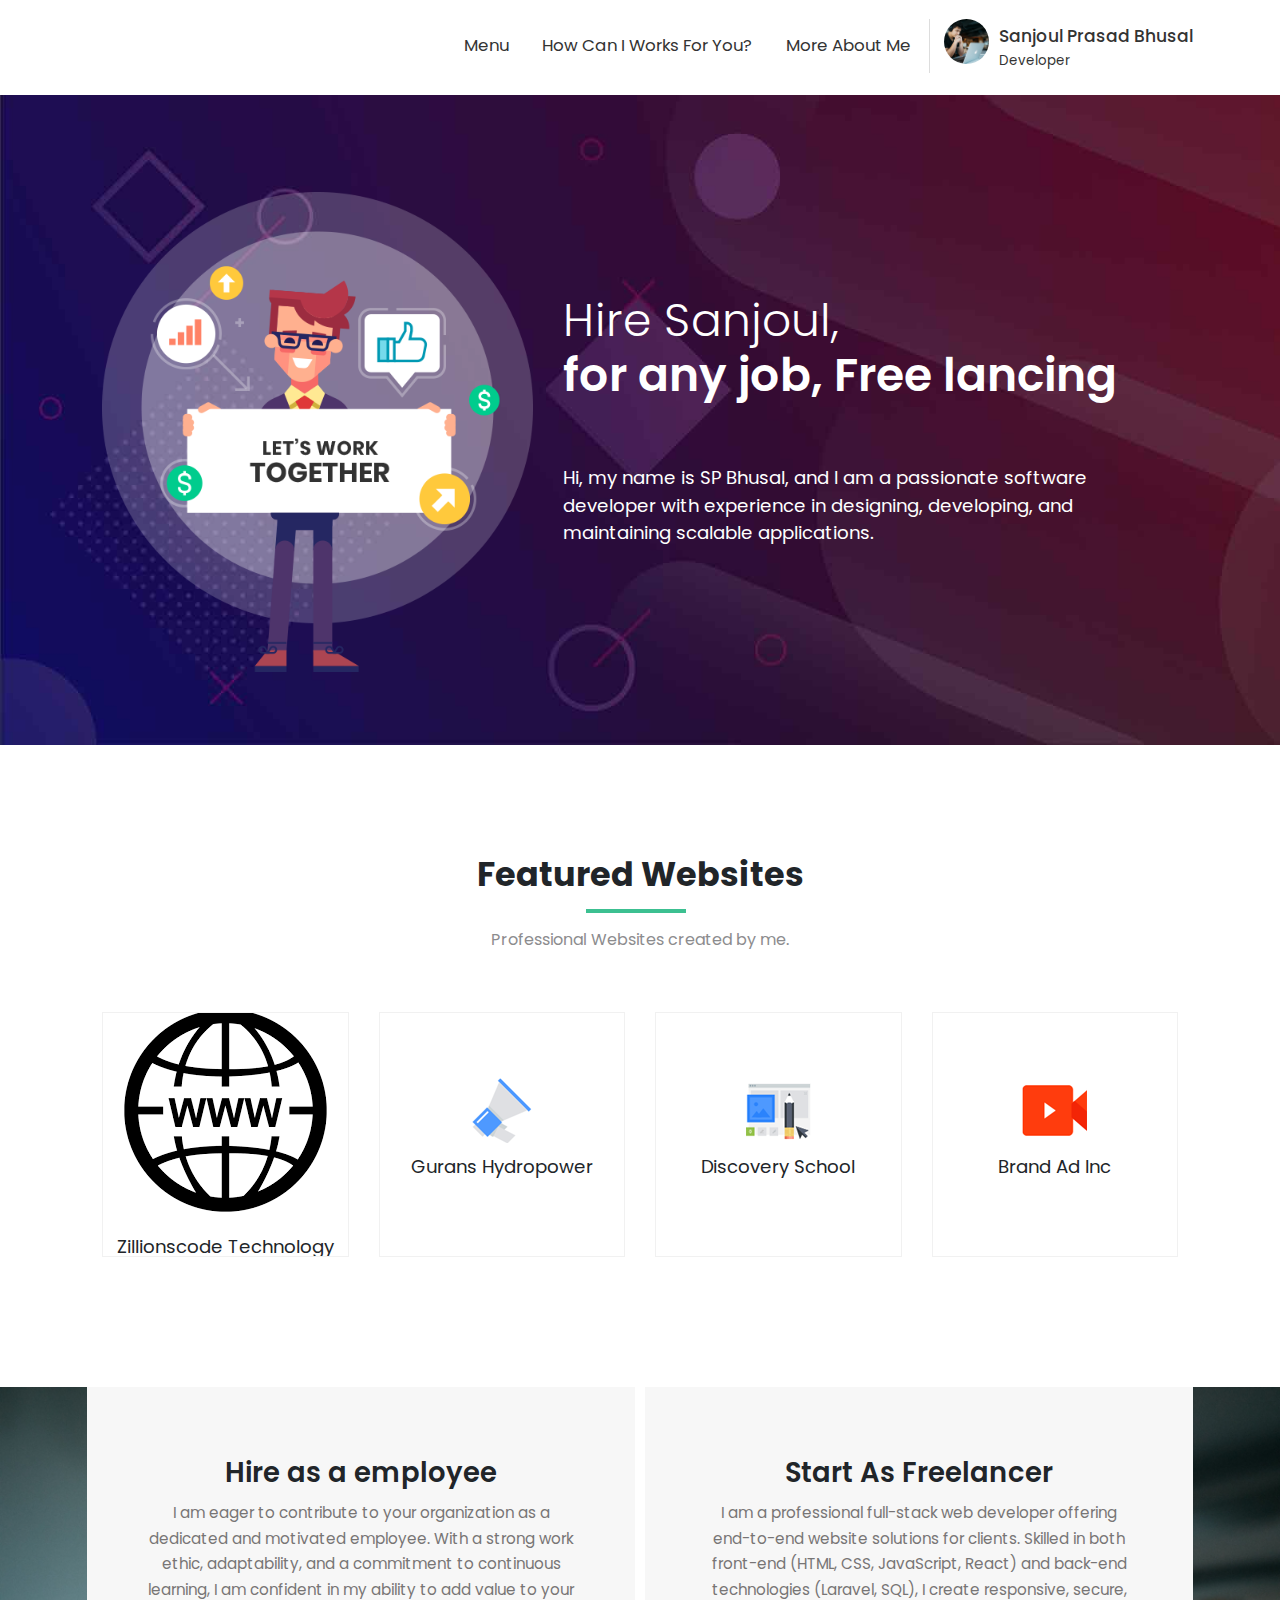
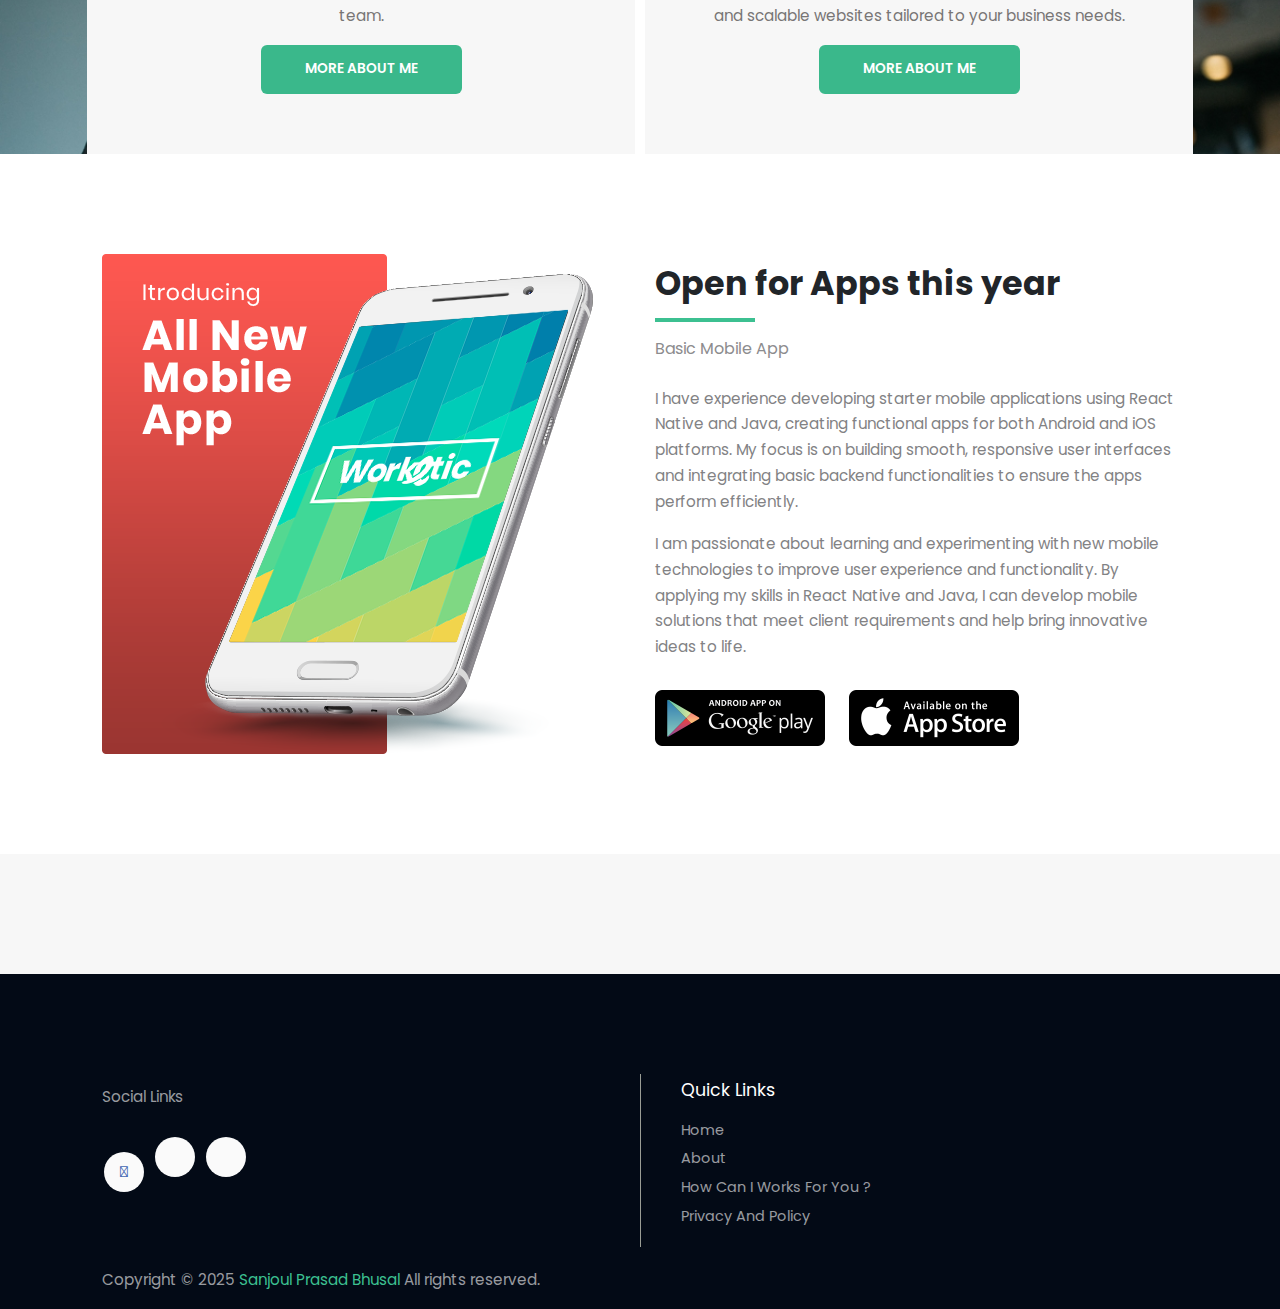
<file: index.html>
<!DOCTYPE html>
<html class="support-no-js">
  <head>
    <meta charset="utf-8" />
    <meta name="viewport" content="width=device-width, initial-scale=1" />
    <link rel="shortcut icon" href="img/logo.png" />
    <title>Home</title>

    <link
      rel="stylesheet"
      href="https://maxcdn.bootstrapcdn.com/bootstrap/4.0.0/css/bootstrap.min.css"
      integrity="sha384-Gn5384xqQ1aoWXA+058RXPxPg6fy4IWvTNh0E263XmFcJlSAwiGgFAW/dAiS6JXm"
      crossorigin="anonymous"
    />
    <link rel="stylesheet" href="css/main.css" />
    <link
      href="https://maxcdn.bootstrapcdn.com/font-awesome/4.7.0/css/font-awesome.min.css"
      rel="stylesheet"
      type="text/css"
    />
    <link
      rel="stylesheet"
      href="https://use.fontawesome.com/releases/v5.8.1/css/all.css"
      integrity="sha384-50oBUHEmvpQ+1lW4y57PTFmhCaXp0ML5d60M1M7uH2+nqUivzIebhndOJK28anvf"
      crossorigin="anonymous"
    />
  </head>

  <body>
    <header>
      <div id="headerWrap">
        <section id="navWrap">
          <nav
            class="navbar navbar-expand-lg navbar-light bg-light container"
            data-toggle="affix"
          >
            <div class="dropdown profileHolderMob">
              <a
                class="nav-link dropdown-toggle"
                href="#"
                id="navbarDropdown"
                role="button"
                data-toggle="dropdown"
                aria-haspopup="true"
                aria-expanded="false"
              >
                <div class="profileInner">
                  <div class="profileImage">
                    <img src="./img/9.jpg" class="img-fluid" alt="image" />
                  </div>
                  <div class="profileInfo">
                    <h3>SP Bhusal</h3>
                    <p>Full Stack Developer</p>
                  </div>
                </div>
              </a>
            </div>
            <button
              class="navbar-toggler second-button"
              type="button"
              data-toggle="collapse"
              data-target="#navbarSupportedContent"
              aria-controls="navbarSupportedContent"
              aria-expanded="false"
              aria-label="Toggle navigation"
            >
              <div class="animated-icon2">
                <span></span><span></span><span></span><span></span>
              </div>
            </button>
            <div class="collapse navbar-collapse" id="navbarSupportedContent">
              <ul class="navbar-nav ml-auto">
                <li class="nav-item dropdown nav-item">
                  <a
                    class="nav-link dropdown-toggle"
                    href="#"
                    id="navbarDropdown1"
                    role="button"
                    data-toggle="dropdown"
                    aria-haspopup="true"
                    aria-expanded="false"
                    >Menu</a
                  >
                  <div class="dropdown-menu" aria-labelledby="navbarDropdown1">
                    <a class="dropdown-item" href="index.html">Home</a>
                    <a class="dropdown-item" href="about.html">About</a>
                    <a class="dropdown-item" href="policy.html"
                      >Privacy Policy</a
                    >
                  </div>
                </li>
                <li class="nav-item">
                  <a class="nav-link" href="works.html"
                    >How Can I works for you?</a
                  >
                </li>
                <li class="nav-item">
                  <a class="nav-link" href="detailPage.html"> More about Me </a>
                </li>
                <li class="nav-item dropdown profileHolder">
                  <a
                    class="nav-link dropdown-toggle"
                    href="#"
                    id="navbarDropdown"
                    role="button"
                    data-toggle="dropdown"
                    aria-haspopup="true"
                    aria-expanded="false"
                  >
                    <div class="profileInner">
                      <div class="profileImage">
                        <img src="./img/9.jpg" class="img-fluid" alt="image" />
                      </div>
                      <div class="profileInfo">
                        <h3>Sanjoul Prasad Bhusal</h3>
                        <p>Developer</p>
                      </div>
                    </div>
                  </a>
                </li>
              </ul>
            </div>
          </nav>
        </section>
      </div>
    </header>
    <main>
      <section
        id="mainBanner"
        style="
          background-image: url(./img/bannerImg.jpg);
          background-size: cover;
          background-repeat: no-repeat;
        "
      >
        <div class="container">
          <div class="row">
            <div class="col-sm-5 holderCov">
              <div class="imageHolder">
                <img src="./img/img1.png" class="img-fluid" alt="image" />
                <img src="./img/img2.png" class="img-fluid" alt="image" />
                <img src="./img/img3.png" class="img-fluid" alt="image" />
              </div>
            </div>
            <div class="col-sm-7 bannerContent">
              <h1>
                <span>Hire Sanjoul, </span> <br />
                for any job, Free lancing
              </h1>
              <br />
              <br />
              <h4>
                Hi, my name is SP Bhusal, and I am a passionate software
                developer with experience in designing, developing, and
                maintaining scalable applications.
              </h4>
            </div>
          </div>
        </div>
      </section>
      <section id="catogeriesWrap" class="secGap">
        <div class="container">
          <div class="row">
            <div class="col-sm-12 pageTitle titleCenter">
              <h2>Featured Websites</h2>
              <h4>Professional Websites created by me.</h4>
            </div>
            <div class="col-sm-3">
              <a href="#">
                <div class="box">
                  <div class="icon">
                    <div class="iconImageWrap">
                      <img
                        src="./img/website.png"
                        class="img-fluid"
                        alt="icon"
                      />
                    </div>
                    <h3>Zillionscode Technology</h3>
                  </div>
                  <div class="content">
                    <div class="explore">
                      Explore <i class="fas fa-arrow-right"></i>
                    </div>
                  </div>
                </div>
              </a>
            </div>
            <div class="col-sm-3">
              <a href="https://guranshydro.com.np/">
                <div class="box">
                  <div class="icon">
                    <div class="iconImageWrap">
                      <img src="./img/c8.png" class="img-fluid" alt="icon" />
                    </div>
                    <h3>Gurans Hydropower</h3>
                  </div>
                  <div class="content">
                    <div class="explore">
                      Explore <i class="fas fa-arrow-right"></i>
                    </div>
                  </div>
                </div>
              </a>
            </div>
            <div class="col-sm-3">
              <a href="https://discoveryschool.edu.np/">
                <div class="box">
                  <div class="icon">
                    <div class="iconImageWrap">
                      <img src="./img/c2.png" class="img-fluid" alt="icon" />
                    </div>
                    <h3>Discovery School</h3>
                  </div>
                  <div class="content">
                    <div class="explore">
                      Explore <i class="fas fa-arrow-right"></i>
                    </div>
                  </div>
                </div>
              </a>
            </div>
            <div class="col-sm-3">
              <a href="https://brandadinc.com/">
                <div class="box">
                  <div class="icon">
                    <div class="iconImageWrap">
                      <img src="./img/c3.png" class="img-fluid" alt="icon" />
                    </div>
                    <h3>Brand Ad Inc</h3>
                  </div>
                  <div class="content">
                    <div class="explore">
                      Explore <i class="fas fa-arrow-right"></i>
                    </div>
                  </div>
                </div>
              </a>
            </div>
          </div>
        </div>
      </section>
      <section
        id="starterWrap"
        style="
          background-image: url(./img/9.jpg);
          background-size: cover;
          background-repeat: no-repeat;
        "
      >
        <div class="container">
          <div class="row">
            <div class="col-sm-6 starterLeft">
              <div class="starterInner">
                <h2>Hire as a employee</h2>
                <p>
                  I am eager to contribute to your organization as a dedicated
                  and motivated employee. With a strong work ethic,
                  adaptability, and a commitment to continuous learning, I am
                  confident in my ability to add value to your team.
                </p>
                <a href="about.html" class="btn viewBtn"> More about me </a>
              </div>
            </div>
            <div class="col-sm-6 starterRight">
              <div class="starterInner">
                <h2>Start As Freelancer</h2>
                <p>
                  I am a professional full-stack web developer offering
                  end-to-end website solutions for clients. Skilled in both
                  front-end (HTML, CSS, JavaScript, React) and back-end
                  technologies (Laravel, SQL), I create responsive, secure, and
                  scalable websites tailored to your business needs.
                </p>
                <a href="about.html" class="btn viewBtn"> More about me </a>
              </div>
            </div>
          </div>
        </div>
      </section>
      <section id="limitlessWrap" class="secGap">
        <div class="container">
          <div class="row">
            <div class="col-sm-6">
              <img src="./img/mobileImg.png" class="img-fluid" alt="image" />
            </div>
            <div class="col-sm-6 limitlessCover">
              <div class="limitless">
                <div class="pageTitle">
                  <h2>Open for Apps this year</h2>
                  <h4>Basic Mobile App</h4>
                </div>
                <p>
                  I have experience developing starter mobile applications using
                  React Native and Java, creating functional apps for both
                  Android and iOS platforms. My focus is on building smooth,
                  responsive user interfaces and integrating basic backend
                  functionalities to ensure the apps perform efficiently.
                </p>
                <p>
                  I am passionate about learning and experimenting with new
                  mobile technologies to improve user experience and
                  functionality. By applying my skills in React Native and Java,
                  I can develop mobile solutions that meet client requirements
                  and help bring innovative ideas to life.
                </p>
                <div class="contentImg">
                  <img src="./img/img01.png" class="img-fluid" alt="image" />
                  <img src="./img/img02.png" class="img-fluid" alt="image" />
                </div>
              </div>
            </div>
          </div>
        </div>
      </section>
      <section id="moreLinks">
        <div class="container">
          <div class="row"></div>
        </div>
      </section>
    </main>
    <footer>
      <section class="footer">
        <div class="container">
          <div class="row">
            <div class="col-md-6 col-lg-6">
              <div class="widget1">
                <p>Social Links</p>
                <div class="socialLinks">
                  <ul>
                    <li>
                      <a href="https://www.facebook.com/ayan.bhusal">
                        <i class="fab fa-facebook-f"></i>
                      </a>
                    </li>

                    <li>
                      <a href="#">
                        <i class="fab fa-linkedin-in"></i>
                      </a>
                    </li>
                    <li>
                      <a href="#">
                        <i class="fab fa-google-plus-g"></i>
                      </a>
                    </li>
                  </ul>
                </div>
              </div>
            </div>
            <div class="col-sm-6 linksDivider">
              <div class="row">
                <div class="col-sm-6">
                  <div class="widget3">
                    <h5>Quick Links</h5>
                    <ul>
                      <li>
                        <a href="index.html"> Home </a>
                      </li>
                      <li>
                        <a href="about.html"> About </a>
                      </li>
                      <li>
                        <a href="works.html"> How can I Works For You ? </a>
                      </li>
                      <li>
                        <a href="policy.html"> Privacy and Policy </a>
                      </li>
                    </ul>
                  </div>
                </div>
              </div>
            </div>
          </div>
        </div>

        <section id="foot_btm">
          <div class="container">
            <div class="row">
              <div class="col-md-12">
                <p class="float-left">
                  Copyright © 2025 <span>Sanjoul Prasad Bhusal </span> All
                  rights reserved.
                </p>
              </div>
            </div>
          </div>
        </section>
      </section>
    </footer>
    <!-- js_link -->
    <script src="https://code.jquery.com/jquery-3.1.1.min.js"></script>
    <script
      src="https://cdnjs.cloudflare.com/ajax/libs/popper.js/1.12.9/umd/popper.min.js"
      integrity="sha384-ApNbgh9B+Y1QKtv3Rn7W3mgPxhU9K/ScQsAP7hUibX39j7fakFPskvXusvfa0b4Q"
      crossorigin="anonymous"
    ></script>
    <script
      src="https://maxcdn.bootstrapcdn.com/bootstrap/4.0.0/js/bootstrap.min.js"
      integrity="sha384-JZR6Spejh4U02d8jOt6vLEHfe/JQGiRRSQQxSfFWpi1MquVdAyjUar5+76PVCmYl"
      crossorigin="anonymous"
    ></script>
    <script src="js/common.js"></script>
  </body>
</html>
</file>
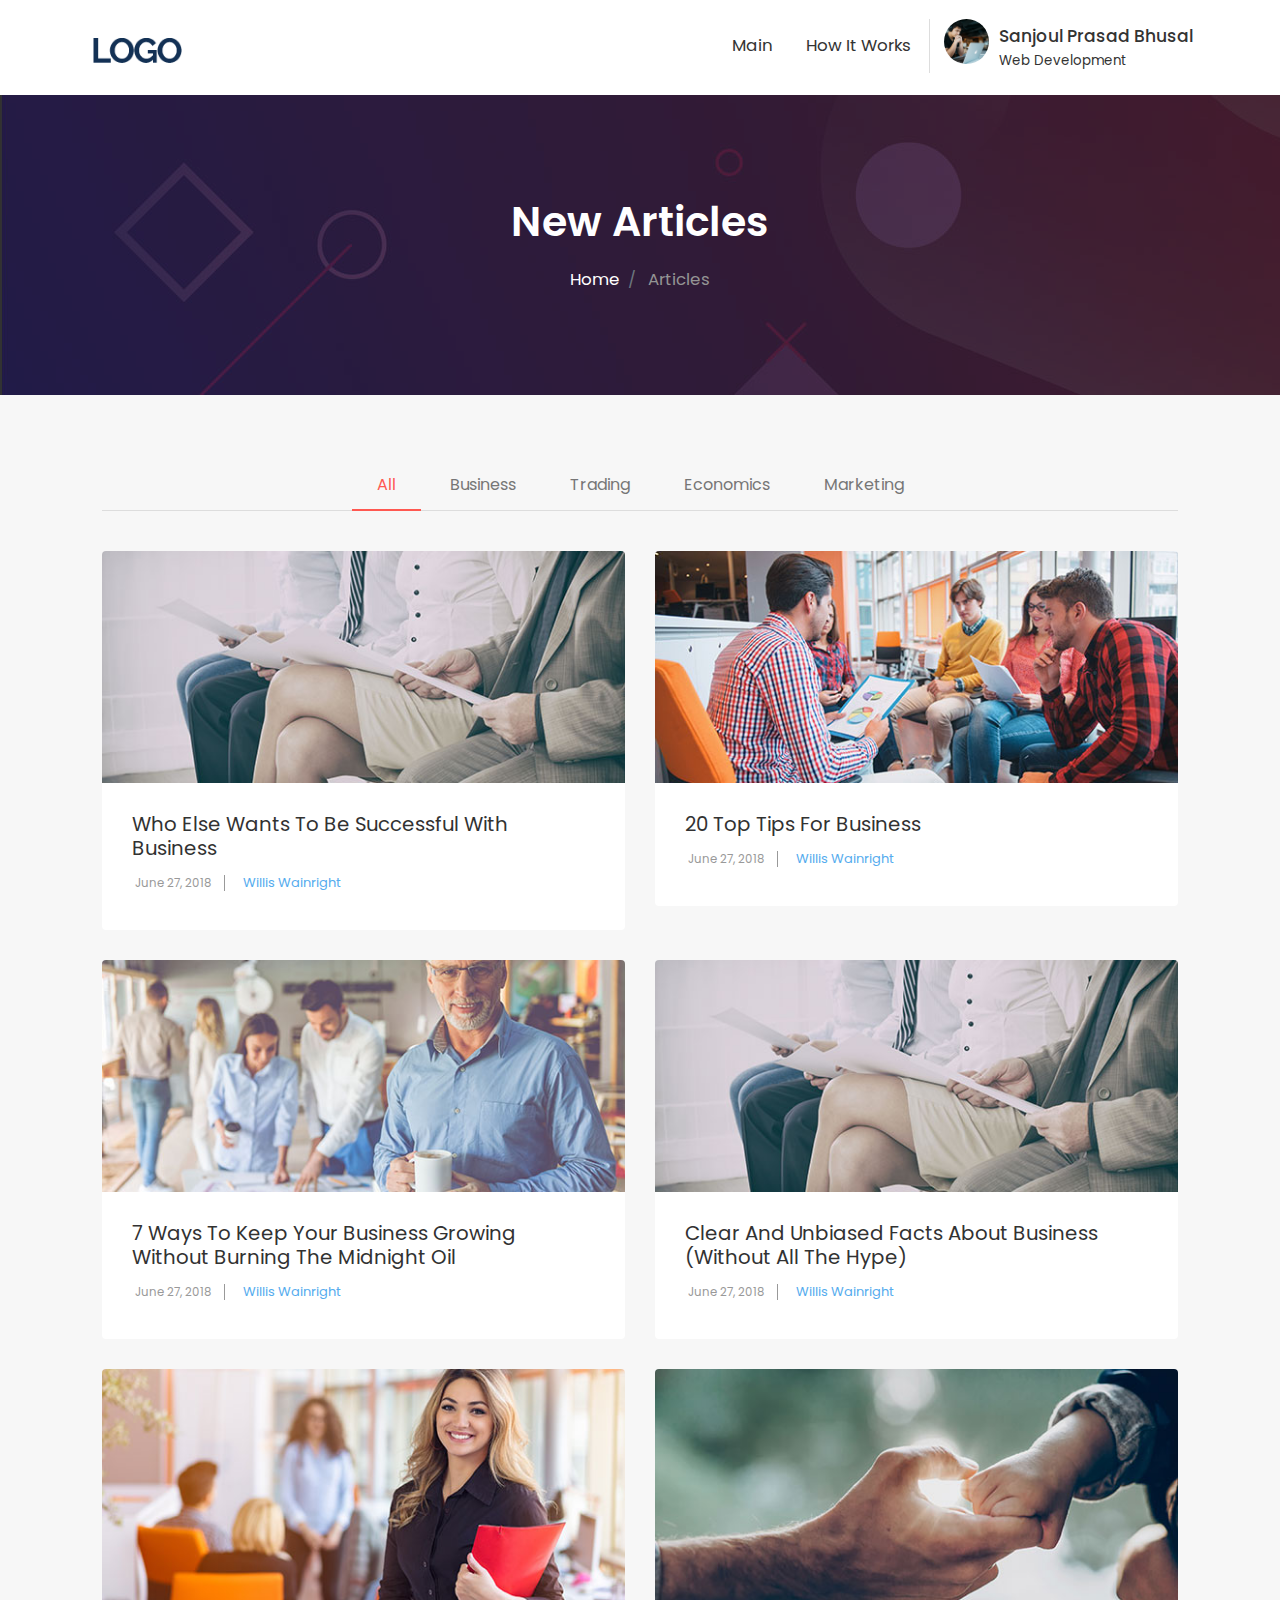
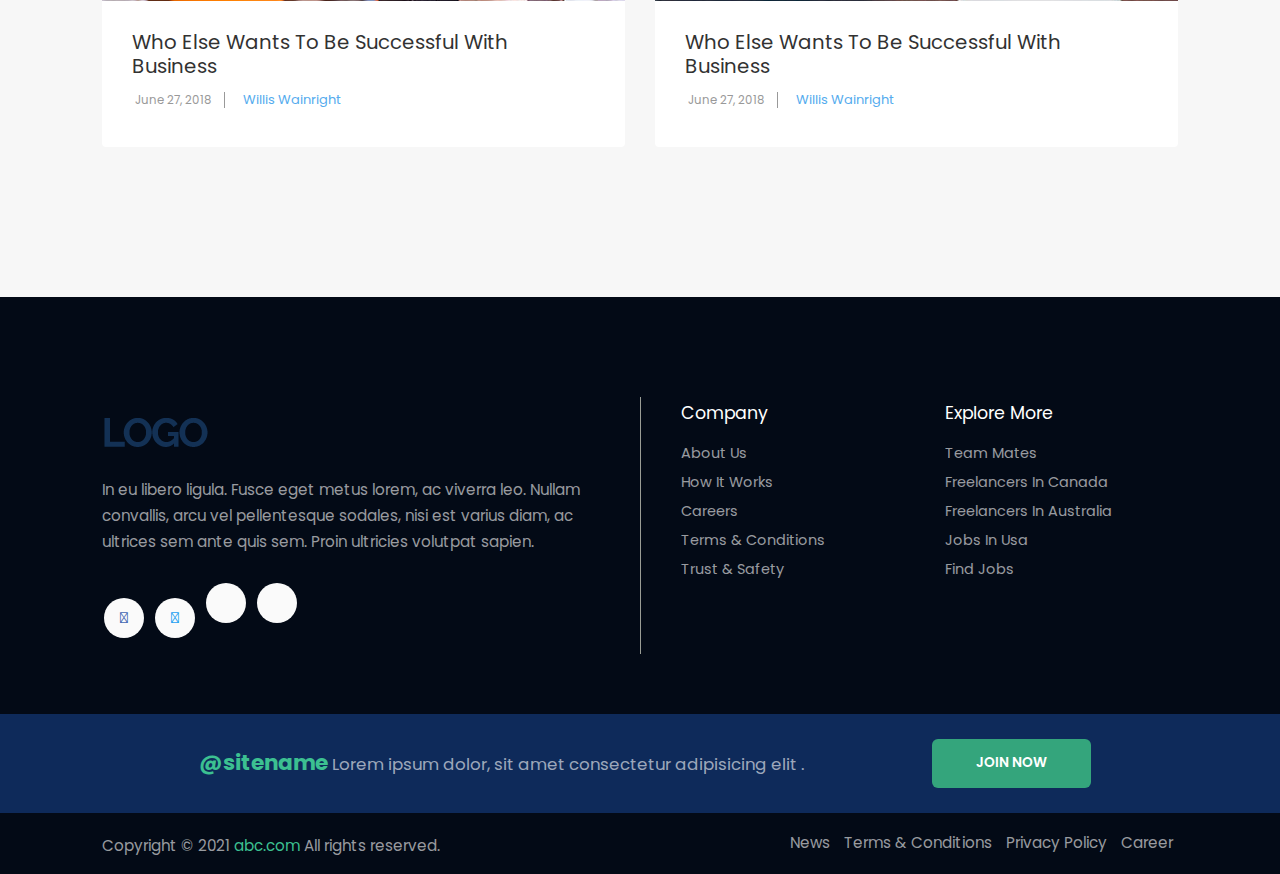
<file: article.html>
<!DOCTYPE html>
<html class="support-no-js">
  <head>
    <meta charset="utf-8" />
    <meta name="viewport" content="width=device-width, initial-scale=1" />
    <link rel="shortcut icon" href="img/logo.png" />
    <title>Article</title>
    <!-- css_link -->
    <link
      rel="stylesheet"
      href="https://maxcdn.bootstrapcdn.com/bootstrap/4.0.0/css/bootstrap.min.css"
      integrity="sha384-Gn5384xqQ1aoWXA+058RXPxPg6fy4IWvTNh0E263XmFcJlSAwiGgFAW/dAiS6JXm"
      crossorigin="anonymous"
    />
    <link rel="stylesheet" href="css/main.css" />
    <link
      href="https://maxcdn.bootstrapcdn.com/font-awesome/4.7.0/css/font-awesome.min.css"
      rel="stylesheet"
      type="text/css"
    />
    <link
      rel="stylesheet"
      href="https://use.fontawesome.com/releases/v5.8.1/css/all.css"
      integrity="sha384-50oBUHEmvpQ+1lW4y57PTFmhCaXp0ML5d60M1M7uH2+nqUivzIebhndOJK28anvf"
      crossorigin="anonymous"
    />
    <link
      rel="stylesheet"
      href="https://cdn.linearicons.com/free/1.0.0/icon-font.min.css"
    />
  </head>

  <body>
    <header>
      <div id="headerWrap">
        <section id="navWrap">
          <nav
            class="navbar navbar-expand-lg navbar-light bg-light container"
            data-toggle="affix"
          >
            <a class="navbar-brand" href="index.html">
              <img src="img/logo.png" class="img-fluid logoWhite" alt="logo" />
              <img src="img/logo.png" class="img-fluid logoBlack" alt="logo" />
            </a>
            <div class="dropdown profileHolderMob">
              <a
                class="nav-link dropdown-toggle"
                href="#"
                id="navbarDropdown"
                role="button"
                data-toggle="dropdown"
                aria-haspopup="true"
                aria-expanded="false"
              >
                <div class="profileInner">
                  <div class="profileImage">
                    <img src="./img/9.jpg" class="img-fluid" alt="image" />
                  </div>
                  <div class="profileInfo">
                    <h3>Sanjoul Prasad Bhusal</h3>
                    <p>Web Designer</p>
                  </div>
                </div>
              </a>
              <div class="dropdown-menu" aria-labelledby="navbarDropdown">
                <a class="dropdown-item" href="#">My Profile</a>
                <a class="dropdown-item" href="#">Messages</a>
                <a class="dropdown-item" href="#">Invoices</a>
              </div>
            </div>
            <button
              class="navbar-toggler second-button"
              type="button"
              data-toggle="collapse"
              data-target="#navbarSupportedContent"
              aria-controls="navbarSupportedContent"
              aria-expanded="false"
              aria-label="Toggle navigation"
            >
              <div class="animated-icon2">
                <span></span><span></span><span></span><span></span>
              </div>
            </button>
            <div class="collapse navbar-collapse" id="navbarSupportedContent">
              <ul class="navbar-nav ml-auto">
                <li class="nav-item dropdown nav-item">
                  <a
                    class="nav-link dropdown-toggle"
                    href="#"
                    id="navbarDropdown1"
                    role="button"
                    data-toggle="dropdown"
                    aria-haspopup="true"
                    aria-expanded="false"
                    >Main</a
                  >
                  <div class="dropdown-menu" aria-labelledby="navbarDropdown1">
                    <a class="dropdown-item" href="index.html">Home</a>
                    <a class="dropdown-item" href="article.html">Article</a>
                    <a class="dropdown-item" href="about.html">About</a>
                    <a class="dropdown-item" href="policy.html"
                      >Privacy Policy</a
                    >
                  </div>
                </li>
                <li class="nav-item">
                  <a class="nav-link" href="works.html">How it works</a>
                </li>
                <!-- <li class="nav-item">
                  <a class="nav-link" href="listingPage.html">Browse jobs</a>
                </li> -->
                <!-- <li class="nav-item">
                  <a class="nav-link" href="contact.html">View Freelancers</a>
                </li> -->
                <li class="nav-item dropdown profileHolder">
                  <a
                    class="nav-link dropdown-toggle"
                    href="#"
                    id="navbarDropdown"
                    role="button"
                    data-toggle="dropdown"
                    aria-haspopup="true"
                    aria-expanded="false"
                  >
                    <div class="profileInner">
                      <div class="profileImage">
                        <img src="./img/9.jpg" class="img-fluid" alt="image" />
                      </div>
                      <div class="profileInfo">
                        <h3>Sanjoul Prasad Bhusal</h3>
                        <p>Web Development</p>
                      </div>
                    </div>
                  </a>
                  <div class="dropdown-menu" aria-labelledby="navbarDropdown">
                    <a class="dropdown-item" href="#">My Profile</a>
                    <a class="dropdown-item" href="#">Messages</a>
                    <a class="dropdown-item" href="#">Invoices</a>
                  </div>
                </li>
              </ul>
            </div>
          </nav>
        </section>
      </div>
    </header>
    <main>
      <section
        id="pageBanner"
        style="
          background-image: url(./img/pageBanner.jpg);
          background-size: cover;
          background-repeat: no-repeat;
        "
      >
        <div class="pageBannerInner">
          <div class="container">
            <div class="row">
              <div class="col-sm-12">
                <h2>New Articles</h2>
                <nav aria-label="breadcrumb">
                  <ol class="breadcrumb">
                    <li class="breadcrumb-item"><a href="#">Home</a></li>
                    <li class="breadcrumb-item active" aria-current="page">
                      Articles
                    </li>
                  </ol>
                </nav>
              </div>
            </div>
          </div>
        </div>
      </section>
      <section id="articlesHolder">
        <div class="container">
          <div class="row">
            <div class="col-sm-12">
              <ul class="navarticletab nav" id="myTab" role="tablist">
                <li class="nav-item">
                  <a
                    class="active nav-link"
                    id="all-tab"
                    data-toggle="tab"
                    href="#all"
                    role="tab"
                    aria-controls="all"
                    aria-selected="true"
                    >All</a
                  >
                </li>
                <li class="nav-item">
                  <a
                    class="nav-link"
                    id="business-tab"
                    data-toggle="tab"
                    href="#business"
                    role="tab"
                    aria-controls="business"
                    aria-selected="false"
                    >Business</a
                  >
                </li>
                <li class="nav-item">
                  <a
                    class="nav-link"
                    id="trading-tab"
                    data-toggle="tab"
                    href="#trading"
                    role="tab"
                    aria-controls="trading"
                    aria-selected="false"
                    >Trading</a
                  >
                </li>
                <li class="nav-item">
                  <a
                    class="nav-link"
                    id="economics-tab"
                    data-toggle="tab"
                    href="#economics"
                    role="tab"
                    aria-controls="economics"
                    aria-selected="false"
                    >Economics</a
                  >
                </li>
                <li class="nav-item">
                  <a
                    class="nav-link"
                    id="marketing-tab"
                    data-toggle="tab"
                    href="#marketing"
                    role="tab"
                    aria-controls="marketing"
                    aria-selected="false"
                    >Marketing</a
                  >
                </li>
              </ul>
              <div class="tab-content" id="myTabContent">
                <div
                  class="tab-pane fade show active"
                  id="all"
                  role="tabpanel"
                  aria-labelledby="all-tab"
                >
                  <div class="row">
                    <div class="col-sm-6">
                      <div class="articleContent">
                        <div class="articleImage">
                          <img
                            src="img/img-04.jpg"
                            class="img-fluid"
                            alt="image"
                          />
                        </div>
                        <div class="imageContent">
                          <h2>Who Else Wants To Be Successful With Business</h2>
                          <ul>
                            <li>
                              <a href="#">
                                <i class="lnr lnr-clock"></i>
                                <h3>June 27, 2018</h3>
                              </a>
                            </li>
                            <li>
                              <a href="#">
                                <i class="lnr lnr-user"></i>
                                <span>Willis Wainright</span>
                              </a>
                            </li>
                          </ul>
                        </div>
                      </div>
                    </div>
                    <div class="col-sm-6">
                      <div class="articleContent">
                        <div class="articleImage">
                          <img
                            src="img/img-02.jpg"
                            class="img-fluid"
                            alt="image"
                          />
                        </div>
                        <div class="imageContent">
                          <h2>20 Top Tips For Business</h2>
                          <ul>
                            <li>
                              <a href="#">
                                <i class="lnr lnr-clock"></i>
                                <h3>June 27, 2018</h3>
                              </a>
                            </li>
                            <li>
                              <a href="#">
                                <i class="lnr lnr-user"></i>
                                <span>Willis Wainright</span>
                              </a>
                            </li>
                          </ul>
                        </div>
                      </div>
                    </div>
                    <div class="col-sm-6">
                      <div class="articleContent">
                        <div class="articleImage">
                          <img
                            src="img/img-03.jpg"
                            class="img-fluid"
                            alt="image"
                          />
                        </div>
                        <div class="imageContent">
                          <h2>
                            7 Ways To Keep Your Business Growing Without Burning
                            The Midnight Oil
                          </h2>
                          <ul>
                            <li>
                              <a href="#">
                                <i class="lnr lnr-clock"></i>
                                <h3>June 27, 2018</h3>
                              </a>
                            </li>
                            <li>
                              <a href="#">
                                <i class="lnr lnr-user"></i>
                                <span>Willis Wainright</span>
                              </a>
                            </li>
                          </ul>
                        </div>
                      </div>
                    </div>
                    <div class="col-sm-6">
                      <div class="articleContent">
                        <div class="articleImage">
                          <img
                            src="img/img-04.jpg"
                            class="img-fluid"
                            alt="image"
                          />
                        </div>
                        <div class="imageContent">
                          <h2>
                            Clear And Unbiased Facts About Business (Without All
                            The Hype)
                          </h2>
                          <ul>
                            <li>
                              <a href="#">
                                <i class="lnr lnr-clock"></i>
                                <h3>June 27, 2018</h3>
                              </a>
                            </li>
                            <li>
                              <a href="#">
                                <i class="lnr lnr-user"></i>
                                <span>Willis Wainright</span>
                              </a>
                            </li>
                          </ul>
                        </div>
                      </div>
                    </div>
                    <div class="col-sm-6">
                      <div class="articleContent">
                        <div class="articleImage">
                          <img
                            src="img/img-05.jpg"
                            class="img-fluid"
                            alt="image"
                          />
                        </div>
                        <div class="imageContent">
                          <h2>Who Else Wants To Be Successful With Business</h2>
                          <ul>
                            <li>
                              <a href="#">
                                <i class="lnr lnr-clock"></i>
                                <h3>June 27, 2018</h3>
                              </a>
                            </li>
                            <li>
                              <a href="#">
                                <i class="lnr lnr-user"></i>
                                <span>Willis Wainright</span>
                              </a>
                            </li>
                          </ul>
                        </div>
                      </div>
                    </div>
                    <div class="col-sm-6">
                      <div class="articleContent">
                        <div class="articleImage">
                          <img
                            src="img/img-06.jpg"
                            class="img-fluid"
                            alt="image"
                          />
                        </div>
                        <div class="imageContent">
                          <h2>Who Else Wants To Be Successful With Business</h2>
                          <ul>
                            <li>
                              <a href="#">
                                <i class="lnr lnr-clock"></i>
                                <h3>June 27, 2018</h3>
                              </a>
                            </li>
                            <li>
                              <a href="#">
                                <i class="lnr lnr-user"></i>
                                <span>Willis Wainright</span>
                              </a>
                            </li>
                          </ul>
                        </div>
                      </div>
                    </div>
                  </div>
                </div>
                <div
                  class="tab-pane fade"
                  id="business"
                  role="tabpanel"
                  aria-labelledby="business-tab"
                >
                  <div class="row">
                    <div class="col-sm-6">
                      <div class="articleContent">
                        <div class="articleImage">
                          <img
                            src="img/img-04.jpg"
                            class="img-fluid"
                            alt="image"
                          />
                        </div>
                        <div class="imageContent">
                          <h2>Clear And Unbiased Facts About Business</h2>
                          <ul>
                            <li>
                              <a href="#">
                                <i class="lnr lnr-clock"></i>
                                <h3>June 27, 2018</h3>
                              </a>
                            </li>
                            <li>
                              <a href="#">
                                <i class="lnr lnr-user"></i>
                                <span>Willis Wainright</span>
                              </a>
                            </li>
                          </ul>
                        </div>
                      </div>
                    </div>
                    <div class="col-sm-6">
                      <div class="articleContent">
                        <div class="articleImage">
                          <img
                            src="img/img-05.jpg"
                            class="img-fluid"
                            alt="image"
                          />
                        </div>
                        <div class="imageContent">
                          <h2>Who Else Wants To Be Successful With Business</h2>
                          <ul>
                            <li>
                              <a href="#">
                                <i class="lnr lnr-clock"></i>
                                <h3>June 27, 2018</h3>
                              </a>
                            </li>
                            <li>
                              <a href="#">
                                <i class="lnr lnr-user"></i>
                                <span>Willis Wainright</span>
                              </a>
                            </li>
                          </ul>
                        </div>
                      </div>
                    </div>
                  </div>
                </div>
                <div
                  class="tab-pane fade"
                  id="trading"
                  role="tabpanel"
                  aria-labelledby="trading-tab"
                >
                  <div class="row">
                    <div class="col-sm-6">
                      <div class="articleContent">
                        <div class="articleImage">
                          <img
                            src="img/img-02.jpg"
                            class="img-fluid"
                            alt="image"
                          />
                        </div>
                        <div class="imageContent">
                          <h2>20 Top Tips For Business</h2>
                          <ul>
                            <li>
                              <a href="#">
                                <i class="lnr lnr-clock"></i>
                                <h3>June 27, 2018</h3>
                              </a>
                            </li>
                            <li>
                              <a href="#">
                                <i class="lnr lnr-user"></i>
                                <span>Willis Wainright</span>
                              </a>
                            </li>
                          </ul>
                        </div>
                      </div>
                    </div>
                    <div class="col-sm-6">
                      <div class="articleContent">
                        <div class="articleImage">
                          <img
                            src="img/img-03.jpg"
                            class="img-fluid"
                            alt="image"
                          />
                        </div>
                        <div class="imageContent">
                          <h2>7 Ways To Keep Your Business Growing</h2>
                          <ul>
                            <li>
                              <a href="#">
                                <i class="lnr lnr-clock"></i>
                                <h3>June 27, 2018</h3>
                              </a>
                            </li>
                            <li>
                              <a href="#">
                                <i class="lnr lnr-user"></i>
                                <span>Willis Wainright</span>
                              </a>
                            </li>
                          </ul>
                        </div>
                      </div>
                    </div>
                  </div>
                </div>
                <div
                  class="tab-pane fade"
                  id="economics"
                  role="tabpanel"
                  aria-labelledby="economics-tab"
                >
                  <div class="row">
                    <div class="col-sm-6">
                      <div class="articleContent">
                        <div class="articleImage">
                          <img
                            src="img/img-02.jpg"
                            class="img-fluid"
                            alt="image"
                          />
                        </div>
                        <div class="imageContent">
                          <h2>20 Top Tips For Business</h2>
                          <ul>
                            <li>
                              <a href="#">
                                <i class="lnr lnr-clock"></i>
                                <h3>June 27, 2018</h3>
                              </a>
                            </li>
                            <li>
                              <a href="#">
                                <i class="lnr lnr-user"></i>
                                <span>Willis Wainright</span>
                              </a>
                            </li>
                          </ul>
                        </div>
                      </div>
                    </div>
                    <div class="col-sm-6">
                      <div class="articleContent">
                        <div class="articleImage">
                          <img
                            src="img/img-03.jpg"
                            class="img-fluid"
                            alt="image"
                          />
                        </div>
                        <div class="imageContent">
                          <h2>7 Ways To Keep Your Business Growing</h2>
                          <ul>
                            <li>
                              <a href="#">
                                <i class="lnr lnr-clock"></i>
                                <h3>June 27, 2018</h3>
                              </a>
                            </li>
                            <li>
                              <a href="#">
                                <i class="lnr lnr-user"></i>
                                <span>Willis Wainright</span>
                              </a>
                            </li>
                          </ul>
                        </div>
                      </div>
                    </div>
                  </div>
                </div>
                <div
                  class="tab-pane fade"
                  id="business"
                  role="tabpanel"
                  aria-labelledby="business-tab"
                >
                  <div class="row">
                    <div class="col-sm-6">
                      <div class="articleContent">
                        <div class="articleImage">
                          <img
                            src="img/img-02.jpg"
                            class="img-fluid"
                            alt="image"
                          />
                        </div>
                        <div class="imageContent">
                          <h2>20 Top Tips For Business</h2>
                          <ul>
                            <li>
                              <a href="#">
                                <i class="lnr lnr-clock"></i>
                                <h3>June 27, 2018</h3>
                              </a>
                            </li>
                            <li>
                              <a href="#">
                                <i class="lnr lnr-user"></i>
                                <span>Willis Wainright</span>
                              </a>
                            </li>
                          </ul>
                        </div>
                      </div>
                    </div>
                    <div class="col-sm-6">
                      <div class="articleContent">
                        <div class="articleImage">
                          <img
                            src="img/img-03.jpg"
                            class="img-fluid"
                            alt="image"
                          />
                        </div>
                        <div class="imageContent">
                          <h2>7 Ways To Keep Your Business Growing</h2>
                          <ul>
                            <li>
                              <a href="#">
                                <i class="lnr lnr-clock"></i>
                                <h3>June 27, 2018</h3>
                              </a>
                            </li>
                            <li>
                              <a href="#">
                                <i class="lnr lnr-user"></i>
                                <span>Willis Wainright</span>
                              </a>
                            </li>
                          </ul>
                        </div>
                      </div>
                    </div>
                  </div>
                </div>
                <div
                  class="tab-pane fade"
                  id="marketing"
                  role="tabpanel"
                  aria-labelledby="marketing-tab"
                >
                  <div class="row">
                    <div class="col-sm-6">
                      <div class="articleContent">
                        <div class="articleImage">
                          <img
                            src="img/img-02.jpg"
                            class="img-fluid"
                            alt="image"
                          />
                        </div>
                        <div class="imageContent">
                          <h2>20 Top Tips For Business</h2>
                          <ul>
                            <li>
                              <a href="#">
                                <i class="lnr lnr-clock"></i>
                                <h3>June 27, 2018</h3>
                              </a>
                            </li>
                            <li>
                              <a href="#">
                                <i class="lnr lnr-user"></i>
                                <span>Willis Wainright</span>
                              </a>
                            </li>
                          </ul>
                        </div>
                      </div>
                    </div>
                    <div class="col-sm-6">
                      <div class="articleContent">
                        <div class="articleImage">
                          <img
                            src="img/img-03.jpg"
                            class="img-fluid"
                            alt="image"
                          />
                        </div>
                        <div class="imageContent">
                          <h2>7 Ways To Keep Your Business Growing</h2>
                          <ul>
                            <li>
                              <a href="#">
                                <i class="lnr lnr-clock"></i>
                                <h3>June 27, 2018</h3>
                              </a>
                            </li>
                            <li>
                              <a href="#">
                                <i class="lnr lnr-user"></i>
                                <span>Willis Wainright</span>
                              </a>
                            </li>
                          </ul>
                        </div>
                      </div>
                    </div>
                  </div>
                </div>
              </div>
            </div>
          </div>
        </div>
      </section>
    </main>
    <footer>
      <section class="footer">
        <div class="container">
          <div class="row">
            <div class="col-md-6 col-lg-6">
              <div class="widget1">
                <img src="./img/logo.png" class="img-fluid" alt="logo" />
                <p>
                  In eu libero ligula. Fusce eget metus lorem, ac viverra leo.
                  Nullam convallis, arcu vel pellentesque sodales, nisi est
                  varius diam, ac ultrices sem ante quis sem. Proin ultricies
                  volutpat sapien.
                </p>
                <div class="socialLinks">
                  <ul>
                    <li>
                      <a href="#">
                        <i class="fab fa-facebook-f"></i>
                      </a>
                    </li>
                    <li>
                      <a href="#">
                        <i class="fab fa-twitter"></i>
                      </a>
                    </li>
                    <li>
                      <a href="#">
                        <i class="fab fa-linkedin-in"></i>
                      </a>
                    </li>
                    <li>
                      <a href="#">
                        <i class="fab fa-google-plus-g"></i>
                      </a>
                    </li>
                  </ul>
                </div>
              </div>
            </div>
            <div class="col-sm-6 linksDivider">
              <div class="row">
                <div class="col-sm-6">
                  <div class="widget3">
                    <h5>Company</h5>
                    <ul>
                      <li>
                        <a href="#"> About us </a>
                      </li>
                      <li>
                        <a href="#"> How it works </a>
                      </li>
                      <li>
                        <a href="#"> Careers </a>
                      </li>
                      <li>
                        <a href="#"> Terms & Conditions </a>
                      </li>
                      <li>
                        <a href="#"> Trust & Safety </a>
                      </li>
                    </ul>
                  </div>
                </div>
                <div class="col-sm-6">
                  <div class="widget4">
                    <h5>Explore More</h5>
                    <ul>
                      <li>
                        <a href="#"> Team mates </a>
                      </li>
                      <li>
                        <a href="#"> Freelancers in Canada </a>
                      </li>
                      <li>
                        <a href="#"> Freelancers in Australia </a>
                      </li>
                      <li>
                        <a href="#"> Jobs in Usa </a>
                      </li>
                      <li>
                        <a href="#"> Find Jobs </a>
                      </li>
                    </ul>
                  </div>
                </div>
              </div>
            </div>
          </div>
        </div>
        <section id="footJoin">
          <div class="container">
            <div class="row">
              <div class="col-sm-9 joinText">
                <p>
                  <a href="#">@sitename</a> Lorem ipsum dolor, sit amet
                  consectetur adipisicing elit .
                </p>
              </div>
              <div class="col-sm-3">
                <a href="#" class="btn viewBtn">Join Now</a>
              </div>
            </div>
          </div>
        </section>
        <section id="foot_btm">
          <div class="container">
            <div class="row">
              <div class="col-md-12">
                <p class="float-left">
                  Copyright © 2021 <span>abc.com</span> All rights reserved.
                </p>
                <div class="float-right">
                  <a href="#">News</a>
                  <a href="#">Terms & Conditions</a>
                  <a href="#"> Privacy Policy</a>
                  <a href="#"> Career</a>
                </div>
              </div>
            </div>
          </div>
        </section>
      </section>
    </footer>
    <!-- js_link -->
    <script src="https://code.jquery.com/jquery-3.1.1.min.js"></script>
    <script
      src="https://cdnjs.cloudflare.com/ajax/libs/popper.js/1.12.9/umd/popper.min.js"
      integrity="sha384-ApNbgh9B+Y1QKtv3Rn7W3mgPxhU9K/ScQsAP7hUibX39j7fakFPskvXusvfa0b4Q"
      crossorigin="anonymous"
    ></script>
    <script
      src="https://maxcdn.bootstrapcdn.com/bootstrap/4.0.0/js/bootstrap.min.js"
      integrity="sha384-JZR6Spejh4U02d8jOt6vLEHfe/JQGiRRSQQxSfFWpi1MquVdAyjUar5+76PVCmYl"
      crossorigin="anonymous"
    ></script>
    <script src="js/common.js"></script>
    <script>
      $("#myTab a").on("click", function (e) {
        e.preventDefault();
        $(this).tab("show");
      });
    </script>
  </body>
</html>
</file>
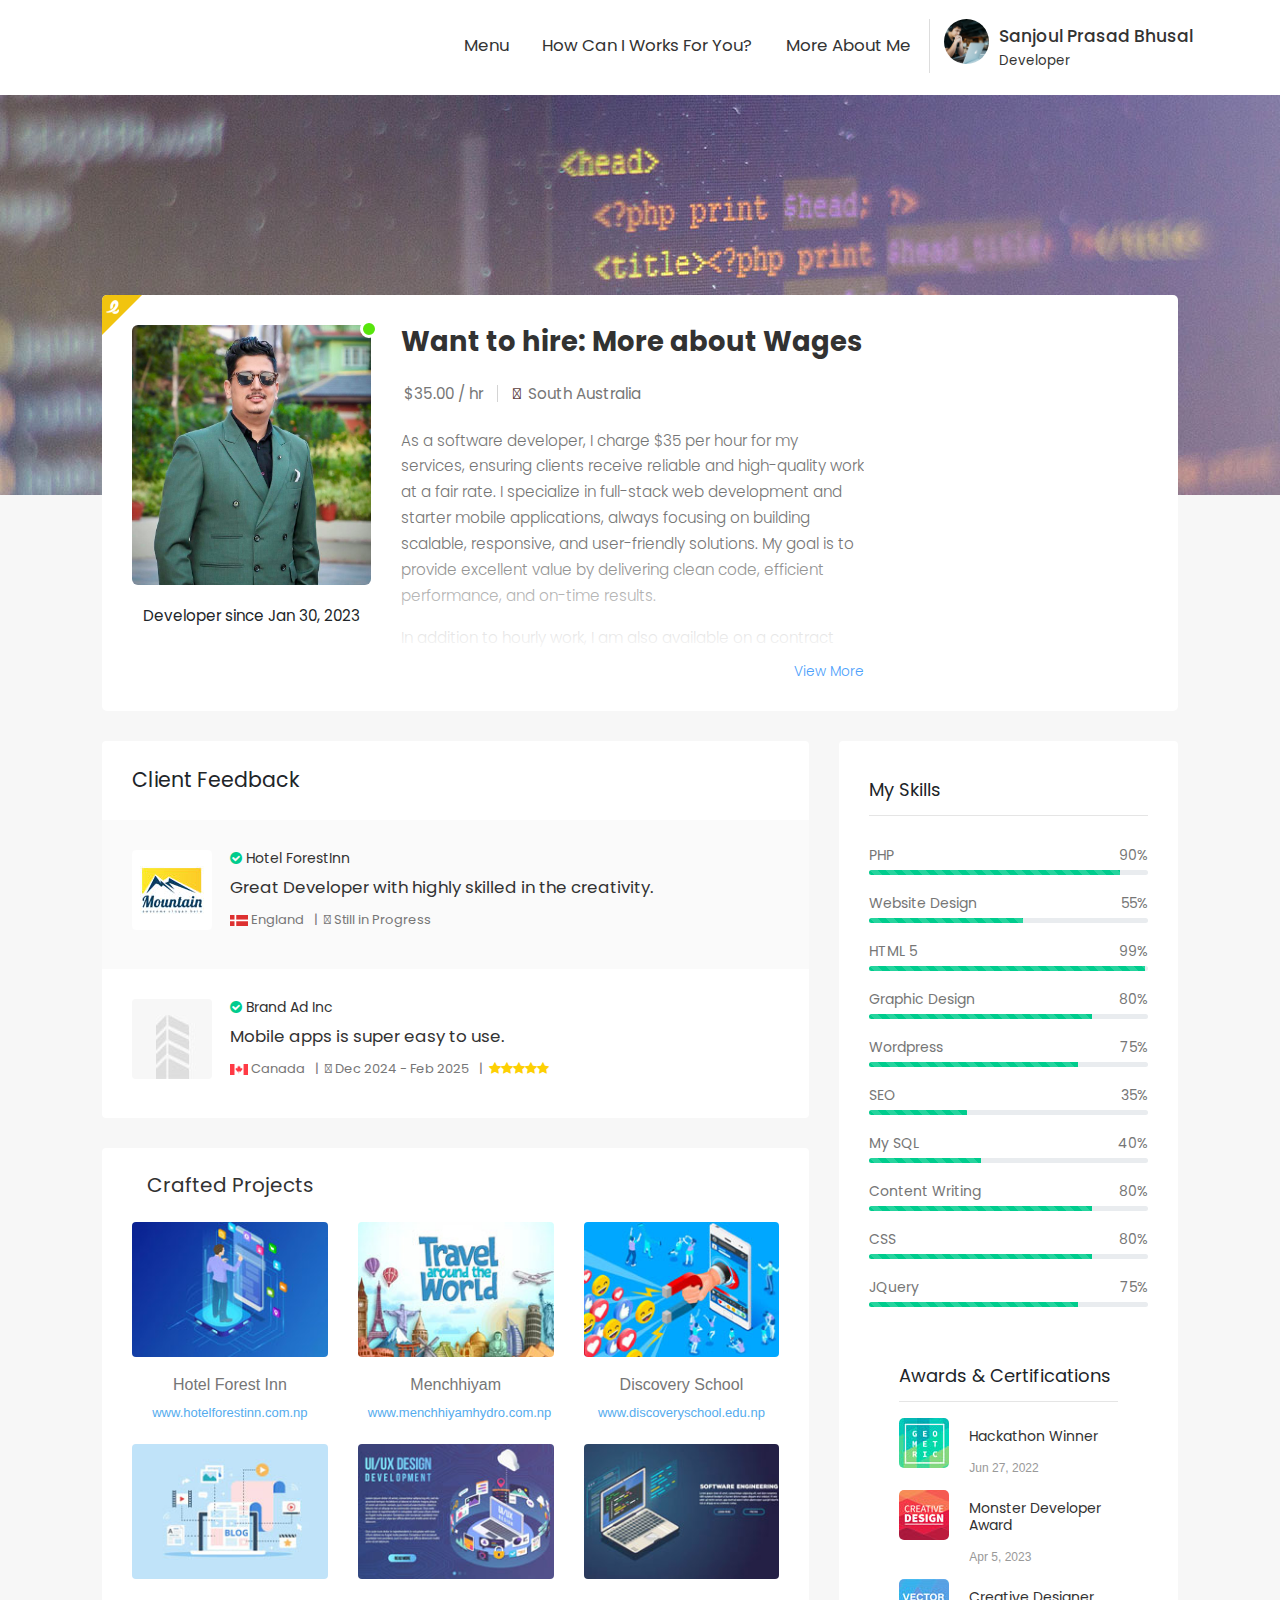
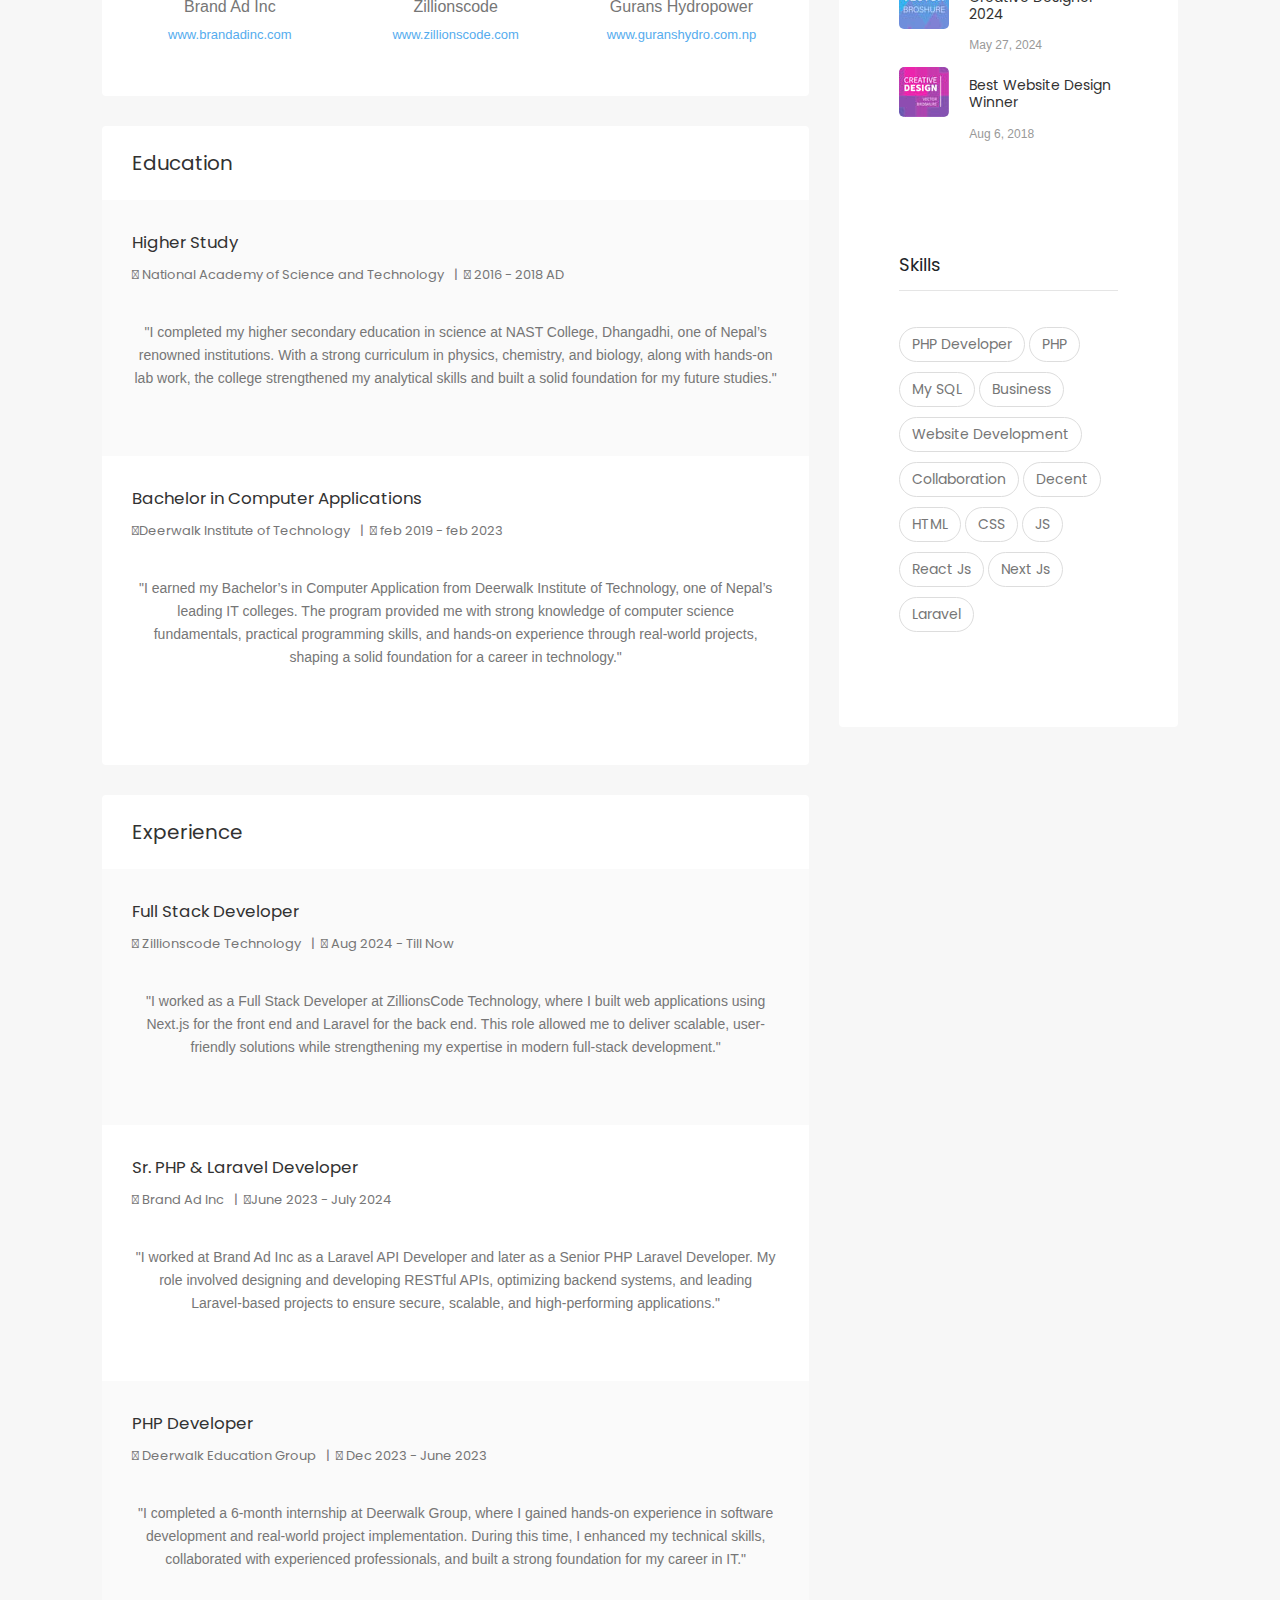
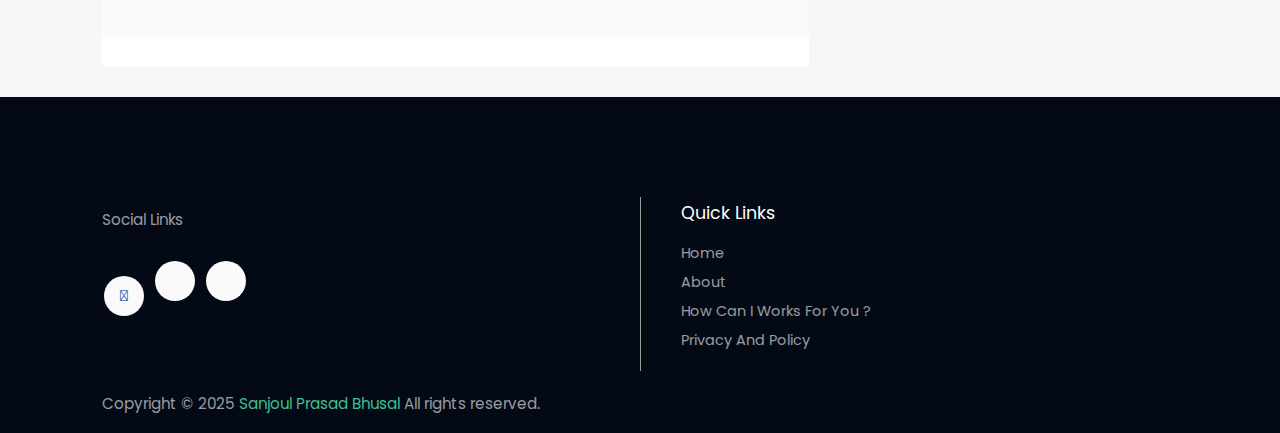
<file: detailPage.html>
<!DOCTYPE html>
<html class="support-no-js">

<head>
    <meta charset="utf-8">
    <meta name="viewport" content="width=device-width, initial-scale=1">
    <link rel="shortcut icon" href="img/logo.png" />
    <title>More About me </title>
    <!-- css_link -->
    <link rel="stylesheet" href="https://maxcdn.bootstrapcdn.com/bootstrap/4.0.0/css/bootstrap.min.css"
        integrity="sha384-Gn5384xqQ1aoWXA+058RXPxPg6fy4IWvTNh0E263XmFcJlSAwiGgFAW/dAiS6JXm" crossorigin="anonymous">
    <link rel="stylesheet" href="css/main.css">
    <link href="https://maxcdn.bootstrapcdn.com/font-awesome/4.7.0/css/font-awesome.min.css" rel="stylesheet"
        type="text/css">
    <link rel="stylesheet" href="https://use.fontawesome.com/releases/v5.8.1/css/all.css"
        integrity="sha384-50oBUHEmvpQ+1lW4y57PTFmhCaXp0ML5d60M1M7uH2+nqUivzIebhndOJK28anvf" crossorigin="anonymous">
</head>

<body>
  <header>
      <div id="headerWrap">
        <section id="navWrap">
          <nav
            class="navbar navbar-expand-lg navbar-light bg-light container"
            data-toggle="affix"
          >
            <div class="dropdown profileHolderMob">
              <a
                class="nav-link dropdown-toggle"
                href="#"
                id="navbarDropdown"
                role="button"
                data-toggle="dropdown"
                aria-haspopup="true"
                aria-expanded="false"
              >
                <div class="profileInner">
                  <div class="profileImage">
                    <img src="./img/9.jpg" class="img-fluid" alt="image" />
                  </div>
                  <div class="profileInfo">
                    <h3>SP Bhusal</h3>
                    <p>Full Stack Developer</p>
                  </div>
                </div>
              </a>
            </div>
            <button
              class="navbar-toggler second-button"
              type="button"
              data-toggle="collapse"
              data-target="#navbarSupportedContent"
              aria-controls="navbarSupportedContent"
              aria-expanded="false"
              aria-label="Toggle navigation"
            >
              <div class="animated-icon2">
                <span></span><span></span><span></span><span></span>
              </div>
            </button>
            <div class="collapse navbar-collapse" id="navbarSupportedContent">
              <ul class="navbar-nav ml-auto">
                <li class="nav-item dropdown nav-item">
                  <a
                    class="nav-link dropdown-toggle"
                    href="#"
                    id="navbarDropdown1"
                    role="button"
                    data-toggle="dropdown"
                    aria-haspopup="true"
                    aria-expanded="false"
                    >Menu</a
                  >
                  <div class="dropdown-menu" aria-labelledby="navbarDropdown1">
                    <a class="dropdown-item" href="index.html">Home</a>
                    <a class="dropdown-item" href="about.html">About</a>
                    <a class="dropdown-item" href="policy.html"
                      >Privacy Policy</a
                    >
                  </div>
                </li>
                <li class="nav-item">
                  <a class="nav-link" href="works.html"
                    >How Can I works for you?</a
                  >
                </li>
                <li class="nav-item">
                  <a class="nav-link" href="detailPage.html"> More about Me </a>
                </li>
                <li class="nav-item dropdown profileHolder">
                  <a
                    class="nav-link dropdown-toggle"
                    href="#"
                    id="navbarDropdown"
                    role="button"
                    data-toggle="dropdown"
                    aria-haspopup="true"
                    aria-expanded="false"
                  >
                    <div class="profileInner">
                      <div class="profileImage">
                        <img src="./img/9.jpg" class="img-fluid" alt="image" />
                      </div>
                      <div class="profileInfo">
                        <h3>Sanjoul Prasad Bhusal</h3>
                        <p>Developer</p>
                      </div>
                    </div>
                  </a>
                </li>
              </ul>
            </div>
          </nav>
        </section>
      </div>
    </header>
    <main>
        <div id="detailMain">
            <section id="banner">
                  <img src="img/banner.jpg" class="img-fluid" alt="image">
          </section>
          <section id="user-profile">
              <div class="container">
                  <div class="row profilebox">
                      <div class="col-sm-9 col-md-12 col-lg-9">
                          <div class="row profileboxLeft">
                            <div class="col-sm-4 profileWrap">
                                <div class="image">
                                    <img src="img/profile .jpg" class="img-fluid"  alt="image">
                                    <div class="isOnline"></div>
                                </div>
                                
                                    
                                        <br>
                                        Developer since Jan 30, 2023
                                    
                                    </p>
                            </div>
                            <div class="col-sm-8 profileText">
                              <div class="top">
                                  <h2>Want to hire: More about Wages </h2>
                                  <ul>
                                      <li> <i class="far fa-money-bill-alt"></i> $35.00 / hr</li>
                                      <li> <i class="fas fa-flag"></i> South Australia </li>
                                      
                                  </ul>
                                  <div class="detailTextCov">
                                    <div class="detailText">
                                      <p>
                                       As a software developer, I charge $35 per hour for my services, ensuring clients receive reliable and high-quality work at a fair rate. I specialize in full-stack web development and starter mobile applications, always focusing on building scalable, responsive, and user-friendly solutions. My goal is to provide excellent value by delivering clean code, efficient performance, and on-time results.


                                      </p>
                                      <p>
                                        In addition to hourly work, I am also available on a contract basis for clients who prefer long-term collaboration. This flexibility allows businesses to engage my services in a way that best suits their project needs, whether it’s a one-time website build, an ongoing maintenance contract, or a mobile app project. I believe in clear communication, client satisfaction, and building strong professional relationships.
                                      </p>
                              
                                    </div>
                                    <div class="view_viewHolder">
                                      <a class="view_btn-overflow"> View More</a>
                                    </div>
                                  </div>
                              </div>
                            </div>
                          </div>
                      </div>
                      
                      <div class="fearuredTag">
                        <img src="./img/featured.png" class="img-fluid" alt="image">
                    </div>
                  </div>
              </div>
          </section>
        <!-- User Feedbacks & Skills -->
        <section id="feedbackSkills">
            <div class="container">
                <div class="row">
                    <div class="col-sm-8 col-md-12 col-lg-8">
                        <!--client feedback -->
                        <div class="feedbackbox">
                            <div class="feedbacktop">
                                <div class="row">
                                    <div class="col-sm-7 headCov"><h2>Client Feedback</h2></div>
                                    <div class="col-sm-5">
                                        <div class="show-all">
                                            <div class="selectOne">
                                           
                                            </div>
                                        </div>
                                    </div>
                                </div>
                            </div>
                            <div class="companies backgroundColor">
                                <div class="row">
                                    <div class="col-sm-2">
                                        <div class="figure">
                                            <img src="img/c1.jpg" class="img-fluid" alt="logo">
                                        </div>
                                    </div>
                                    <div class="col-sm-10 image-margin">
                                        <div class="companyName">
                                            <div class="contenthead">
                                                <div class="title">
                                                    <a href=""><i class="fa fa-check-circle"></i> Hotel ForestInn
                                                        </a>
                                                    <h3>Great Developer with highly skilled in the creativity.</h3>
                                                </div>
                                                <ul class="userlisting">
                                                
                                                    <li><img src="img/England.png" alt=""> England</li>
                                                    <li><i class="fas fa-spinner fa-spin"></i> Still in Progress</li>
                                                </ul>
                                            </div>
                                        </div>
                                    </div>
                                </div>
                            </div>
                            <div class="companies">
                                <div class="row">
                                    <div class="col-sm-2">
                                        <div class="figure">
                                            <img src="img/c2.jpg" class="img-fluid" alt="logo">
                                        </div>
                                    </div>
                                    <div class="col-sm-10 image-margin">
                                        <div class="companyName">
                                            <div class="contenthead">
                                                <div class="title">
                                                    <a href=""><i class="fa fa-check-circle"></i> Brand Ad Inc</a>
                                                    <h3>Mobile apps is super easy to use. </h3>
                                                </div>
                                                <ul class="userlisting">
                                                    
                                                    <li><img src="img/canada.png" alt=""> Canada</li>
                                                    <li><i class="far fa-calendar"></i> Dec 2024 - Feb 2025</li>
                                                    <li>
                                                        <div class="stars">
                                                            <i class="fa fa-star" aria-hidden="true"></i><i
                                                                class="fa fa-star" aria-hidden="true"></i><i
                                                                class="fa fa-star" aria-hidden="true"></i><i
                                                                class="fa fa-star" aria-hidden="true"></i><i
                                                                class="fa fa-star" aria-hidden="true"></i>
                                                        </div>
                                                    </li>
                                                </ul>
                                            </div>
                                        </div>
                                    </div>
                                
                                </div>
                            </div>
                         
                  
                        </div>
                        <!-- Crafted project -->
                        <div class="CraftProject craftedPadding">
                            <div class="craftprojecttitle">
                                <h2>Crafted Projects</h2>
                            </div>
                            <div class="projectlist">
                                <div class="row">
                                    <div class="col-sm-4 projectpadding">
                                        <div class="project">
                                            <figure>
                                                <img src="img/p1.jpg" class="img-fluid" alt="project">
                                            </figure>
                                            <div class="projectcontent">
                                                <h3>Hotel Forest Inn</h3>
                                                <a href="https://hotelforestinn.com.np/" target="_blank">www.hotelforestinn.com.np</a>
                                            </div>
                                        </div>
                                        </div>
                                        <div class="col-sm-4 projectpadding">
                                        <div class="project">
                                            <figure>
                                                <img src="img/p4.jpg" class="img-fluid" alt="project">
                                            </figure>
                                            <div class="projectcontent">
                                                <h3>Menchhiyam </h3>
                                                <a href="https://menchhiyamhydro.com.np/"> www.menchhiyamhydro.com.np</a>
                                            </div>
                                        </div>
                                    </div>
                                    <div class="col-sm-4 projectpadding">
                                        <div class="project">
                                            <figure>
                                                <img src="img/p2.jpg" class="img-fluid" alt="project">
                                            </figure>
                                            <div class="projectcontent">
                                                <h3>Discovery School</h3>
                                                <a href="https://discoveryschool.edu.np/">www.discoveryschool.edu.np</a>
                                            </div>
                                        </div>
                                        </div>
                                        <div class="col-sm-4 projectpadding">
                                        <div class="project">
                                            <figure>
                                                <img src="img/p5.jpg" class="img-fluid" alt="project">
                                            </figure>
                                            <div class="projectcontent">
                                                <h3>Brand Ad Inc</h3>
                                                <a href="https://brandadinc.com/">www.brandadinc.com</a>
                                            </div>
                                        </div>
                                    </div>
                                    <div class="col-sm-4 projectpadding">
                                        <div class="project">
                                            <figure>
                                                <img src="img/p3.jpg" class="img-fluid" alt="project">
                                            </figure>
                                            <div class="projectcontent">
                                                <h3>Zillionscode</h3>
                                                <a href="https://zillionscode.com/">www.zillionscode.com</a>
                                            </div>
                                        </div>
                                        </div>
                                        <div class="col-sm-4 projectpadding">
                                        <div class="project">
                                            <figure>
                                                <img src="img/p6.jpg" class="img-fluid" alt="project">
                                            </figure>
                                            <div class="projectcontent">
                                                <h3>Gurans Hydropower </h3>
                                                <a href="">www.guranshydro.com.np</a>
                                            </div>
                                        </div>
                                    </div>
                                </div>
                               

                            </div>
                        </div>
                        <!-- Experience -->
                        <div class="CraftProject">
                            <div class="craftprojecttitle">
                                <h2>Education </h2>
                            </div>
                            <div class="e-content backgroundColor">
                                <div class="contenthead">
                                    <div class="title">
                                        <h3>Higher Study</h3>
                                    </div>
                                    <ul class="userlisting">
                                        <li><i class="far fa-building"></i> National Academy of Science and Technology</li>
                                        <li><i class="far fa-calendar"></i> 2016 - 2018 AD </li>
                                    </ul>
                                    <div class="description">
                                        <p>"I completed my higher secondary education in science at NAST College, Dhangadhi, one of Nepal’s renowned institutions. With a strong curriculum in physics, chemistry, and biology, along with hands-on lab work, the college strengthened my analytical skills and built a solid foundation for my future studies."</p>
                                    </div>
                                </div>
                            </div>
                            <div class="e-content">
                                <div class="contenthead">
                                    <div class="title">
                                        <h3>Bachelor in Computer Applications</h3>
                                    </div>
                                    <ul class="userlisting">
                                        <li><i class="far fa-building"></i>Deerwalk Institute of Technology</li>
                                        <li><i class="far fa-calendar"></i> feb 2019 - feb 2023</li>
                                    </ul>
                                    <div class="description">
                                        <p>"I earned my Bachelor’s in Computer Application from Deerwalk Institute of Technology, one of Nepal’s leading IT colleges. The program provided me with strong knowledge of computer science fundamentals, practical programming skills, and hands-on experience through real-world projects, shaping a solid foundation for a career in technology."</p>
                                    </div>
                                </div>
                            </div>
                            <div class="empty"></div>
                        </div>
                        <!-- Education -->
                        <div class="CraftProject">
                            <div class="craftprojecttitle">
                                <h2>Experience</h2>
                            </div>
                            <div class="e-content backgroundColor">
                                <div class="contenthead">
                                    <div class="title">
                                        <h3>Full Stack Developer</h3>
                                    </div>
                                    <ul class="userlisting">
                                        <li><i class="far fa-building"></i> Zillionscode Technology</li>
                                        <li><i class="far fa-calendar"></i> Aug 2024 - Till Now</li>
                                    </ul>
                                    <div class="description">
                                        <p>"I worked as a Full Stack Developer at ZillionsCode Technology, where I built web applications using Next.js for the front end and Laravel for the back end. This role allowed me to deliver scalable, user-friendly solutions while strengthening my expertise in modern full-stack development."</p>
                                    </div>
                                </div>
                            </div>
                            <div class="e-content">
                                <div class="contenthead">
                                    <div class="title">
                                        <h3>Sr. PHP & Laravel Developer</h3>
                                    </div>
                                    <ul class="userlisting">
                                        <li><i class="far fa-building"></i> Brand Ad Inc </li>
                                        <li><i class="far fa-calendar"></i>June 2023 - July 2024</li>
                                    </ul>
                                    <div class="description">
                                        <p>"I worked at Brand Ad Inc as a Laravel API Developer and later as a Senior PHP Laravel Developer. My role involved designing and developing RESTful APIs, optimizing backend systems, and leading Laravel-based projects to ensure secure, scalable, and high-performing applications."</p>
                                    </div>
                                </div>
                            </div>
                            <div class="e-content backgroundColor">
                                <div class="contenthead">
                                    <div class="title">
                                        <h3>PHP Developer</h3>
                                    </div>
                                    <ul class="userlisting">
                                        <li><i class="far fa-building"></i> Deerwalk Education Group</li>
                                        <li><i class="far fa-calendar"></i> Dec 2023 - June 2023</li>
                                    </ul>
                                    <div class="description">
                                        <p>"I completed a 6-month internship at Deerwalk Group, where I gained hands-on experience in software development and real-world project implementation. During this time, I enhanced my technical skills, collaborated with experienced professionals, and built a strong foundation for my career in IT."</p>
                                    </div>
                                </div>
                            </div>
                            <div class="empty"></div>
                        </div>
                    </div>
                    <div class="col-sm-4 col-md-12 col-lg-4">
                        <!-- skills -->
                        <div class="skill">
                            <div class="skillTitle">
                                <h2>My Skills</h2>
                                <hr>
                            </div>
                            <div class="progress-panel">
                                <div class="progressTitle">
                                    <h3>PHP <span>90%</span></h3>
                                </div>
                                <div class="progress barHeight">
                                    <div class="progress-bar progress-bar-striped progress-bar-animated"
                                        role="progressbar" aria-valuenow="75" aria-valuemin="0" aria-valuemax="100"
                                        style="width: 90%"></div>
                                </div>
                            </div>
                            <div class="progress-panel">
                                <div class="progressTitle">
                                    <h3>Website Design<span>55%</span></h3>
                                </div>
                                <div class="progress barHeight">
                                    <div class="progress-bar progress-bar-striped progress-bar-animated"
                                        role="progressbar" aria-valuenow="75" aria-valuemin="0" aria-valuemax="100"
                                        style="width: 55%"></div>
                                </div>
                            </div>
                            <div class="progress-panel">
                                <div class="progressTitle">
                                    <h3>HTML 5<span>99%</span></h3>
                                </div>
                                <div class="progress barHeight">
                                    <div class="progress-bar progress-bar-striped progress-bar-animated"
                                        role="progressbar" aria-valuenow="75" aria-valuemin="0" aria-valuemax="100"
                                        style="width: 99%"></div>
                                </div>
                            </div>
                            <div class="progress-panel">
                                <div class="progressTitle">
                                    <h3>Graphic Design<span>80%</span></h3>
                                </div>
                                <div class="progress barHeight">
                                    <div class="progress-bar progress-bar-striped progress-bar-animated"
                                        role="progressbar" aria-valuenow="75" aria-valuemin="0" aria-valuemax="100"
                                        style="width: 80%"></div>
                                </div>
                            </div>
                            <div class="progress-panel">
                                <div class="progressTitle">
                                    <h3>Wordpress<span>75%</span></h3>
                                </div>
                                <div class="progress barHeight">
                                    <div class="progress-bar progress-bar-striped progress-bar-animated"
                                        role="progressbar" aria-valuenow="75" aria-valuemin="0" aria-valuemax="100"
                                        style="width: 75%"></div>
                                </div>
                            </div>
                            <div class="progress-panel">
                                <div class="progressTitle">
                                    <h3>SEO<span>35%</span></h3>
                                </div>
                                <div class="progress barHeight">
                                    <div class="progress-bar progress-bar-striped progress-bar-animated"
                                        role="progressbar" aria-valuenow="75" aria-valuemin="0" aria-valuemax="100"
                                        style="width: 35%"></div>
                                </div>
                            </div>
                            <div class="progress-panel">
                                <div class="progressTitle">
                                    <h3>My SQL<span>40%</span></h3>
                                </div>
                                <div class="progress barHeight">
                                    <div class="progress-bar progress-bar-striped progress-bar-animated"
                                        role="progressbar" aria-valuenow="75" aria-valuemin="0" aria-valuemax="100"
                                        style="width: 40%"></div>
                                </div>
                            </div>
                            <div class="progress-panel">
                                <div class="progressTitle">
                                    <h3>Content Writing<span>80%</span></h3>
                                </div>
                                <div class="progress barHeight">
                                    <div class="progress-bar progress-bar-striped progress-bar-animated"
                                        role="progressbar" aria-valuenow="75" aria-valuemin="0" aria-valuemax="100"
                                        style="width: 80%"></div>
                                </div>
                            </div>
                            <div class="progress-panel">
                                <div class="progressTitle">
                                    <h3>CSS<span>80%</span></h3>
                                </div>
                                <div class="progress barHeight">
                                    <div class="progress-bar progress-bar-striped progress-bar-animated"
                                        role="progressbar" aria-valuenow="75" aria-valuemin="0" aria-valuemax="100"
                                        style="width: 80%"></div>
                                </div>
                            </div>
                            <div class="progress-panel">
                                <div class="progressTitle">
                                    <h3>JQuery<span>75%</span></h3>
                                </div>
                                <div class="progress barHeight">
                                    <div class="progress-bar progress-bar-striped progress-bar-animated"
                                        role="progressbar" aria-valuenow="75" aria-valuemin="0" aria-valuemax="100"
                                        style="width: 75%"></div>
                                </div>
                         
                        </div>
                        <!-- certificate -->
                        <div class="skill">
                            <div class="awardTitle">
                                <h2>Awards & Certifications</h2>
                                <hr>
                            </div>
                            <div class="certificate">
                                <figure class="certificateImage">
                                    <img src="img/a1.jpg" width="img-fluid" alt="logo">
                                </figure>
                                <div class="certificateTitle">
                                  <h2><a href="">Hackathon Winner</a></h2>
                                    <h3>Jun 27, 2022</h3>
                                </div>
                            </div>
                            <div class="certificate">
                                <figure class="certificateImage">
                                    <img src="img/a2.jpg" width="img-fluid" alt="logo">
                                </figure>
                                <div class="certificateTitle">
                                    <h2><a href="#"> Monster Developer Award</a></h2>
                                    <h3>Apr 5, 2023</h3>
                                </div>
                            </div>
                            <div class="certificate">
                                <figure class="certificateImage">
                                    <img src="img/a3.jpg" width="img-fluid" alt="logo">
                                </figure>
                                <div class="certificateTitle">
                                    <h2><a href="#"> Creative Designer 2024</a></h2>
                                    <h3>May 27, 2024</h3>
                                </div>
                            </div>
                            <div class="certificate">
                                <figure class="certificateImage">
                                    <img src="img/a4.jpg" width="img-fluid" alt="logo">
                                </figure>
                                <div class="certificateTitle">
                                    <h2><a href="#">Best Website Design Winner</a></h2>
                                    <h3>Aug 6, 2018</h3>
                                </div>
                            </div>
                        </div>
                  
                        <!-- similiar freelanchers -->
                        <div class="skill">
                            <div class="skillTitle">
                                <h2> Skills</h2>
                                <hr>
                            </div>
                          <a href="#" type="button" class="btn button" data-toggle="button">PHP Developer</a>
                           <a href="#" type="button" class="btn button" data-toggle="button">PHP</a>
                           <a href="#" type="button" class="btn button" data-toggle="button">My SQL</a>
                           <a href="#" type="button" class="btn button" data-toggle="button">Business</a>
                           <a href="#" type="button" class="btn button" data-toggle="button">Website Development</a>
                           <a href="#" type="button" class="btn button" data-toggle="button">Collaboration</a>
                           <a href="#" type="button" class="btn button" data-toggle="button">Decent</a>
                           <a href="#" type="button" class="btn button" data-toggle="button">HTML</a>
                           <a href="#" type="button" class="btn button" data-toggle="button">CSS</a>
                           <a href="#" type="button" class="btn button" data-toggle="button">JS</a>
                           <a href="#" type="button" class="btn button" data-toggle="button">React Js </a>
                           <a href="#" type="button" class="btn button" data-toggle="button">Next Js </a>
                           <a href="#" type="button" class="btn button" data-toggle="button">Laravel </a>
                    </div>
                   
                  
                </div>
            </div>
        </section>
        </div>
    </main>
     <footer>
      <section class="footer">
        <div class="container">
          <div class="row">
            <div class="col-md-6 col-lg-6">
              <div class="widget1">
                <p>Social Links</p>
                <div class="socialLinks">
                  <ul>
                    <li>
                      <a href="https://www.facebook.com/ayan.bhusal">
                        <i class="fab fa-facebook-f"></i>
                      </a>
                    </li>

                    <li>
                      <a href="#">
                        <i class="fab fa-linkedin-in"></i>
                      </a>
                    </li>
                    <li>
                      <a href="#">
                        <i class="fab fa-google-plus-g"></i>
                      </a>
                    </li>
                  </ul>
                </div>
              </div>
            </div>
            <div class="col-sm-6 linksDivider">
              <div class="row">
                <div class="col-sm-6">
                  <div class="widget3">
                    <h5>Quick Links</h5>
                    <ul>
                      <li>
                        <a href="index.html"> Home </a>
                      </li>
                      <li>
                        <a href="about.html"> About </a>
                      </li>
                      <li>
                        <a href="works.html"> How can I Works For You ? </a>
                      </li>
                      <li>
                        <a href="policy.html"> Privacy and Policy </a>
                      </li>
                    </ul>
                  </div>
                </div>
              </div>
            </div>
          </div>
        </div>

        <section id="foot_btm">
          <div class="container">
            <div class="row">
              <div class="col-md-12">
                <p class="float-left">
                  Copyright © 2025 <span>Sanjoul Prasad Bhusal </span> All
                  rights reserved.
                </p>
              </div>
            </div>
          </div>
        </section>
      </section>
    </footer>
    <!-- js_link -->
    <script src="https://code.jquery.com/jquery-3.1.1.min.js"></script>
    <script src="https://cdnjs.cloudflare.com/ajax/libs/popper.js/1.12.9/umd/popper.min.js"
        integrity="sha384-ApNbgh9B+Y1QKtv3Rn7W3mgPxhU9K/ScQsAP7hUibX39j7fakFPskvXusvfa0b4Q"
        crossorigin="anonymous"></script>
    <script src="https://maxcdn.bootstrapcdn.com/bootstrap/4.0.0/js/bootstrap.min.js"
        integrity="sha384-JZR6Spejh4U02d8jOt6vLEHfe/JQGiRRSQQxSfFWpi1MquVdAyjUar5+76PVCmYl"
        crossorigin="anonymous"></script>
    <script src="js/common.js"></script>
</body>
<script>
    // view more detail Paragraph
jQuery(function ($) {
  var text = $('.detailText'),
    btn = $('.view_btn-overflow'),
    h = text[0].scrollHeight;
    // var showChar = 400;
    // $(".detailText").each(function() {
    //   var content = $(this).html();
    //   console.log(content.length);
    // });
  if (h > 240) {
    btn.addClass('less');
    btn.css('display', 'block');
    text.css('height', '240px');
    $('.detailTextCov').css('marginBottom', '0');
  }

  btn.click(function (e) {
    e.stopPropagation();
    if (btn.hasClass('less')) {
      btn.removeClass('less');
      btn.addClass('more');
      btn.text('View Less');
      $('.view_viewHolder').addClass('hide');

      text.animate({ height: h });
    } else {
      btn.addClass('less');
      btn.removeClass('more');
      btn.text('View More');
      text.animate({ height: '240px' });
      $('.view_viewHolder').removeClass('hide');
    }
  });
});

</script>
</html>
</file>
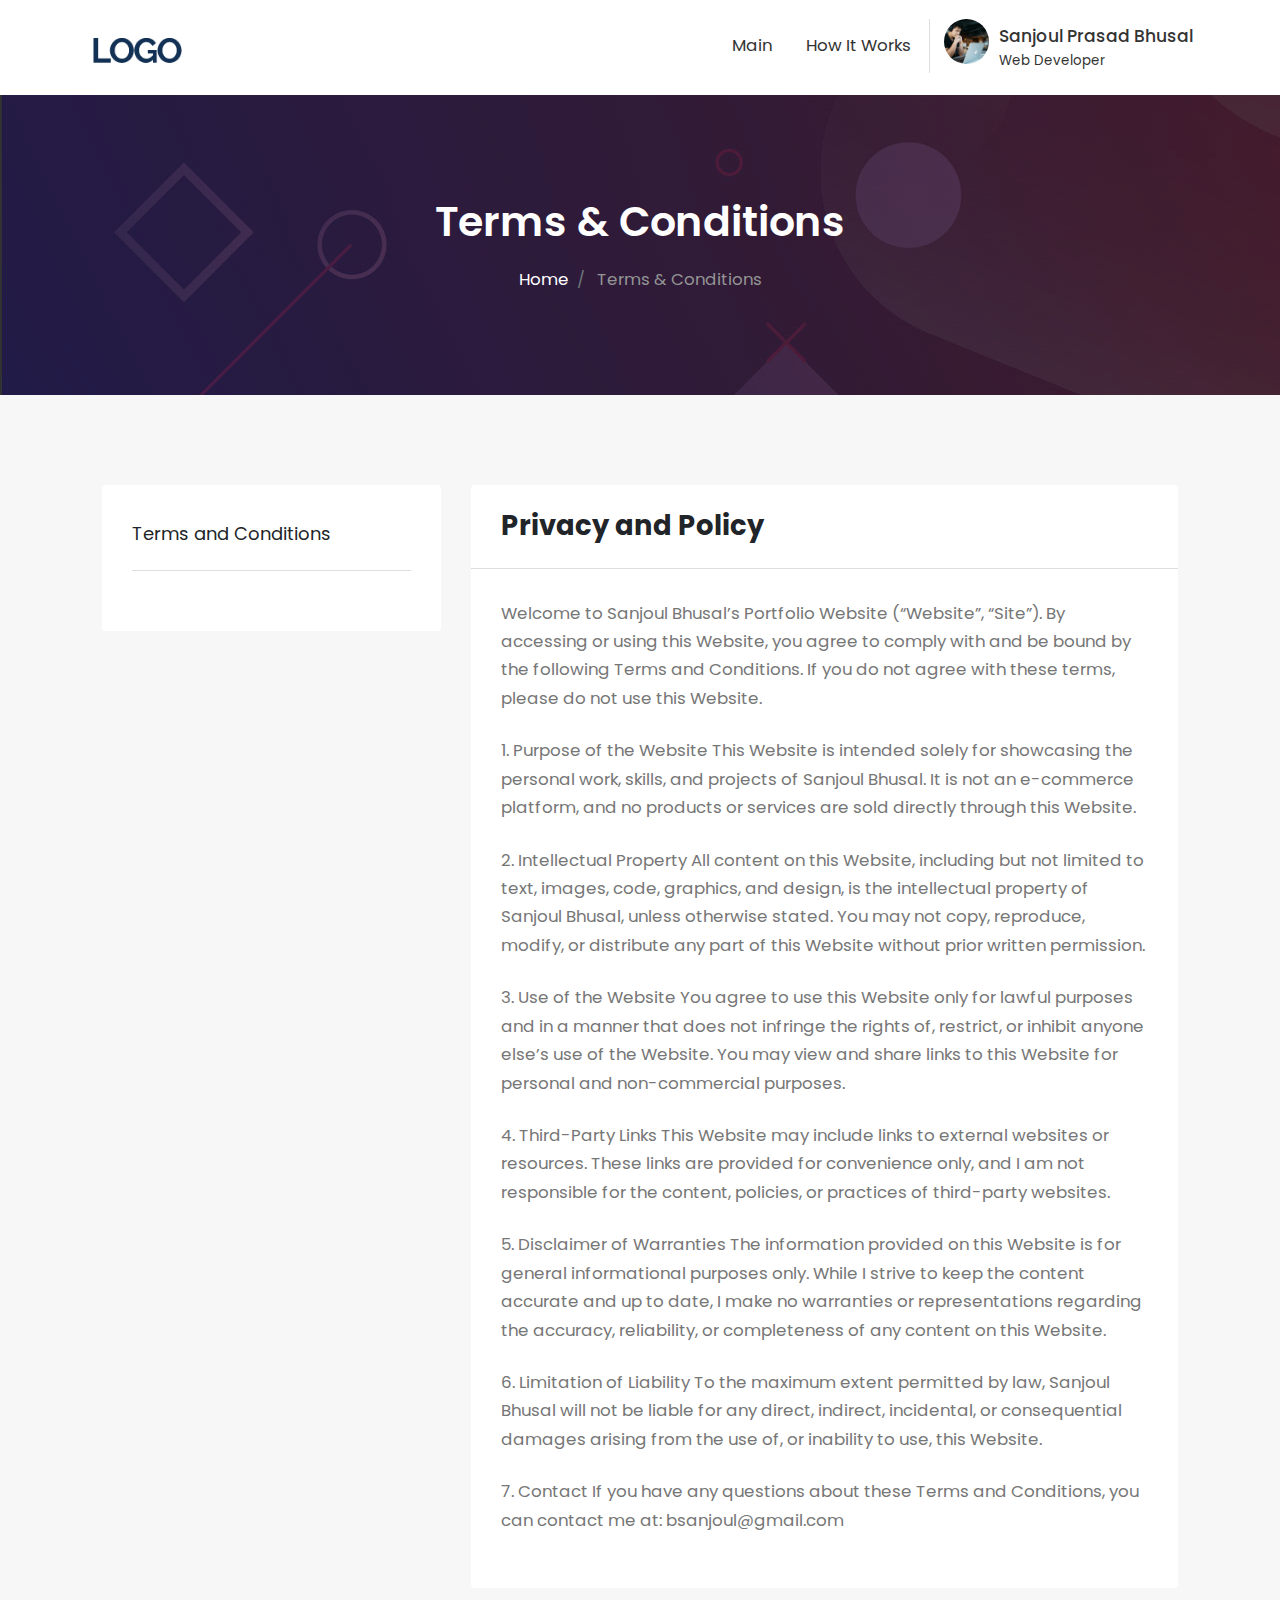
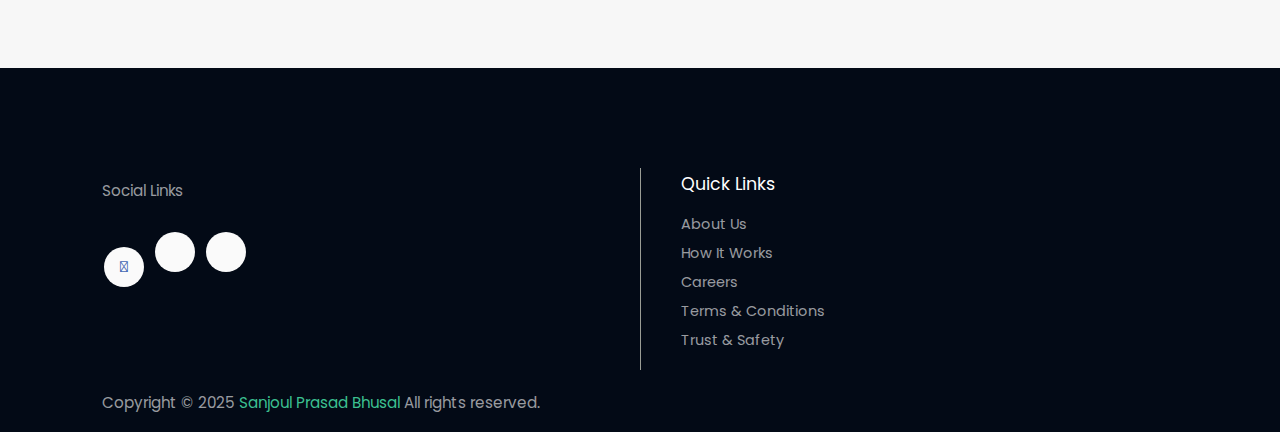
<file: policy.html>
<!DOCTYPE html>
<html class="support-no-js">
  <head>
    <meta charset="utf-8" />
    <meta name="viewport" content="width=device-width, initial-scale=1" />
    <link rel="shortcut icon" href="img/logo.png" />
    <title>Policy</title>
    <!-- css_link -->
    <link
      rel="stylesheet"
      href="https://maxcdn.bootstrapcdn.com/bootstrap/4.0.0/css/bootstrap.min.css"
      integrity="sha384-Gn5384xqQ1aoWXA+058RXPxPg6fy4IWvTNh0E263XmFcJlSAwiGgFAW/dAiS6JXm"
      crossorigin="anonymous"
    />
    <link rel="stylesheet" href="css/main.css" />
    <link
      href="https://maxcdn.bootstrapcdn.com/font-awesome/4.7.0/css/font-awesome.min.css"
      rel="stylesheet"
      type="text/css"
    />
    <link
      rel="stylesheet"
      href="https://use.fontawesome.com/releases/v5.8.1/css/all.css"
      integrity="sha384-50oBUHEmvpQ+1lW4y57PTFmhCaXp0ML5d60M1M7uH2+nqUivzIebhndOJK28anvf"
      crossorigin="anonymous"
    />
  </head>

  <body>
    <header>
      <div id="headerWrap">
        <section id="navWrap">
          <nav
            class="navbar navbar-expand-lg navbar-light bg-light container"
            data-toggle="affix"
          >
            <a class="navbar-brand" href="index.html">
              <img src="img/logo.png" class="img-fluid logoWhite" alt="logo" />
              <img src="img/logo.png" class="img-fluid logoBlack" alt="logo" />
            </a>
            <div class="dropdown profileHolderMob">
              <a
                class="nav-link dropdown-toggle"
                href="#"
                id="navbarDropdown"
                role="button"
                data-toggle="dropdown"
                aria-haspopup="true"
                aria-expanded="false"
              >
                <div class="profileInner">
                  <div class="profileImage">
                    <img src="./img/9.jpg" class="img-fluid" alt="image" />
                  </div>
                  <div class="profileInfo">
                    <h3>Raju Tamang</h3>
                    <p>Web Designer</p>
                  </div>
                </div>
              </a>
              <div class="dropdown-menu" aria-labelledby="navbarDropdown">
                <a class="dropdown-item" href="#">My Profile</a>
                <a class="dropdown-item" href="#">Messages</a>
                <a class="dropdown-item" href="#">Invoices</a>
              </div>
            </div>
            <button
              class="navbar-toggler second-button"
              type="button"
              data-toggle="collapse"
              data-target="#navbarSupportedContent"
              aria-controls="navbarSupportedContent"
              aria-expanded="false"
              aria-label="Toggle navigation"
            >
              <div class="animated-icon2">
                <span></span><span></span><span></span><span></span>
              </div>
            </button>
            <div class="collapse navbar-collapse" id="navbarSupportedContent">
              <ul class="navbar-nav ml-auto">
                <li class="nav-item dropdown nav-item">
                  <a
                    class="nav-link dropdown-toggle"
                    href="#"
                    id="navbarDropdown1"
                    role="button"
                    data-toggle="dropdown"
                    aria-haspopup="true"
                    aria-expanded="false"
                    >Main</a
                  >
                  <div class="dropdown-menu" aria-labelledby="navbarDropdown1">
                    <a class="dropdown-item" href="index.html">Home</a>
                    <a class="dropdown-item" href="article.html">Article</a>
                    <a class="dropdown-item" href="about.html">About</a>
                    <a class="dropdown-item" href="policy.html"
                      >Privacy Policy</a
                    >
                  </div>
                </li>
                <li class="nav-item">
                  <a class="nav-link" href="works.html">How it works</a>
                </li>
                <!-- <li class="nav-item">
                  <a class="nav-link" href="listingPage.html">Browse jobs</a>
                </li> -->
                <!-- <li class="nav-item">
                                <a class="nav-link" href="contact.html">View Freelancers</a>
                            </li> -->
                <li class="nav-item dropdown profileHolder">
                  <a
                    class="nav-link dropdown-toggle"
                    href="#"
                    id="navbarDropdown"
                    role="button"
                    data-toggle="dropdown"
                    aria-haspopup="true"
                    aria-expanded="false"
                  >
                    <div class="profileInner">
                      <div class="profileImage">
                        <img src="./img/9.jpg" class="img-fluid" alt="image" />
                      </div>
                      <div class="profileInfo">
                        <h3>Sanjoul Prasad Bhusal</h3>
                        <p>Web Developer</p>
                      </div>
                    </div>
                  </a>
                  <div class="dropdown-menu" aria-labelledby="navbarDropdown">
                    <a class="dropdown-item" href="#">My Profile</a>
                    <a class="dropdown-item" href="#">Messages</a>
                    <a class="dropdown-item" href="#">Invoices</a>
                  </div>
                </li>
              </ul>
            </div>
          </nav>
        </section>
      </div>
    </header>
    <main>
      <section
        id="pageBanner"
        style="
          background-image: url(./img/pageBanner.jpg);
          background-size: cover;
          background-repeat: no-repeat;
        "
      >
        <div class="pageBannerInner">
          <div class="container">
            <div class="row">
              <div class="col-sm-12">
                <h2>Terms & Conditions</h2>
                <nav aria-label="breadcrumb">
                  <ol class="breadcrumb">
                    <li class="breadcrumb-item"><a href="#">Home</a></li>
                    <li class="breadcrumb-item active" aria-current="page">
                      Terms & Conditions
                    </li>
                  </ol>
                </nav>
              </div>
            </div>
          </div>
        </div>
      </section>
      <section id="policyContent">
        <div class="container">
          <div class="row">
            <div class="col-sm-4">
              <div class="effective">
                <div class="effectiveTitle"><h3>Terms and Conditions</h3></div>
              </div>
            </div>
            <div class="col-sm-8">
              <div class="submitReport">
                <div class="submitTitle">
                  <h2>Privacy and Policy</h2>
                </div>
                <div class="submitDescription">
                  <div class="descriptionContent">
                    <p>
                      Welcome to Sanjoul Bhusal’s Portfolio Website (“Website”,
                      “Site”). By accessing or using this Website, you agree to
                      comply with and be bound by the following Terms and
                      Conditions. If you do not agree with these terms, please
                      do not use this Website.
                    </p>
                    <p>
                      1. Purpose of the Website This Website is intended solely
                      for showcasing the personal work, skills, and projects of
                      Sanjoul Bhusal. It is not an e-commerce platform, and no
                      products or services are sold directly through this
                      Website.
                    </p>
                    <p>
                      2. Intellectual Property All content on this Website,
                      including but not limited to text, images, code, graphics,
                      and design, is the intellectual property of Sanjoul
                      Bhusal, unless otherwise stated. You may not copy,
                      reproduce, modify, or distribute any part of this Website
                      without prior written permission.
                    </p>
                    <p>
                      3. Use of the Website You agree to use this Website only
                      for lawful purposes and in a manner that does not infringe
                      the rights of, restrict, or inhibit anyone else’s use of
                      the Website. You may view and share links to this Website
                      for personal and non-commercial purposes.
                    </p>
                    <p>
                      4. Third-Party Links This Website may include links to
                      external websites or resources. These links are provided
                      for convenience only, and I am not responsible for the
                      content, policies, or practices of third-party websites.
                    </p>
                    <p>
                      5. Disclaimer of Warranties The information provided on
                      this Website is for general informational purposes only.
                      While I strive to keep the content accurate and up to
                      date, I make no warranties or representations regarding
                      the accuracy, reliability, or completeness of any content
                      on this Website.
                    </p>

                    <p>
                      6. Limitation of Liability To the maximum extent permitted
                      by law, Sanjoul Bhusal will not be liable for any direct,
                      indirect, incidental, or consequential damages arising
                      from the use of, or inability to use, this Website.
                    </p>
                    <p>
                      7. Contact If you have any questions about these Terms and
                      Conditions, you can contact me at: bsanjoul@gmail.com
                    </p>
                  </div>
                </div>
              </div>
            </div>
          </div>
        </div>
      </section>
    </main>
    <footer>
      <section class="footer">
        <div class="container">
          <div class="row">
            <div class="col-md-6 col-lg-6">
              <div class="widget1">
                <p>Social Links</p>
                <div class="socialLinks">
                  <ul>
                    <li>
                      <a href="https://www.facebook.com/ayan.bhusal">
                        <i class="fab fa-facebook-f"></i>
                      </a>
                    </li>

                    <li>
                      <a href="#">
                        <i class="fab fa-linkedin-in"></i>
                      </a>
                    </li>
                    <li>
                      <a href="#">
                        <i class="fab fa-google-plus-g"></i>
                      </a>
                    </li>
                  </ul>
                </div>
              </div>
            </div>
            <div class="col-sm-6 linksDivider">
              <div class="row">
                <div class="col-sm-6">
                  <div class="widget3">
                    <h5>Quick Links</h5>
                    <ul>
                      <li>
                        <a href="#"> About us </a>
                      </li>
                      <li>
                        <a href="#"> How it works </a>
                      </li>
                      <li>
                        <a href="#"> Careers </a>
                      </li>
                      <li>
                        <a href="#"> Terms & Conditions </a>
                      </li>
                      <li>
                        <a href="#"> Trust & Safety </a>
                      </li>
                    </ul>
                  </div>
                </div>
              </div>
            </div>
          </div>
        </div>

        <section id="foot_btm">
          <div class="container">
            <div class="row">
              <div class="col-md-12">
                <p class="float-left">
                  Copyright © 2025 <span>Sanjoul Prasad Bhusal </span> All
                  rights reserved.
                </p>
              </div>
            </div>
          </div>
        </section>
      </section>
    </footer>
    <!-- js_link -->
    <script src="https://code.jquery.com/jquery-3.1.1.min.js"></script>
    <script
      src="https://cdnjs.cloudflare.com/ajax/libs/popper.js/1.12.9/umd/popper.min.js"
      integrity="sha384-ApNbgh9B+Y1QKtv3Rn7W3mgPxhU9K/ScQsAP7hUibX39j7fakFPskvXusvfa0b4Q"
      crossorigin="anonymous"
    ></script>
    <script
      src="https://maxcdn.bootstrapcdn.com/bootstrap/4.0.0/js/bootstrap.min.js"
      integrity="sha384-JZR6Spejh4U02d8jOt6vLEHfe/JQGiRRSQQxSfFWpi1MquVdAyjUar5+76PVCmYl"
      crossorigin="anonymous"
    ></script>
  </body>
</html>
</file>
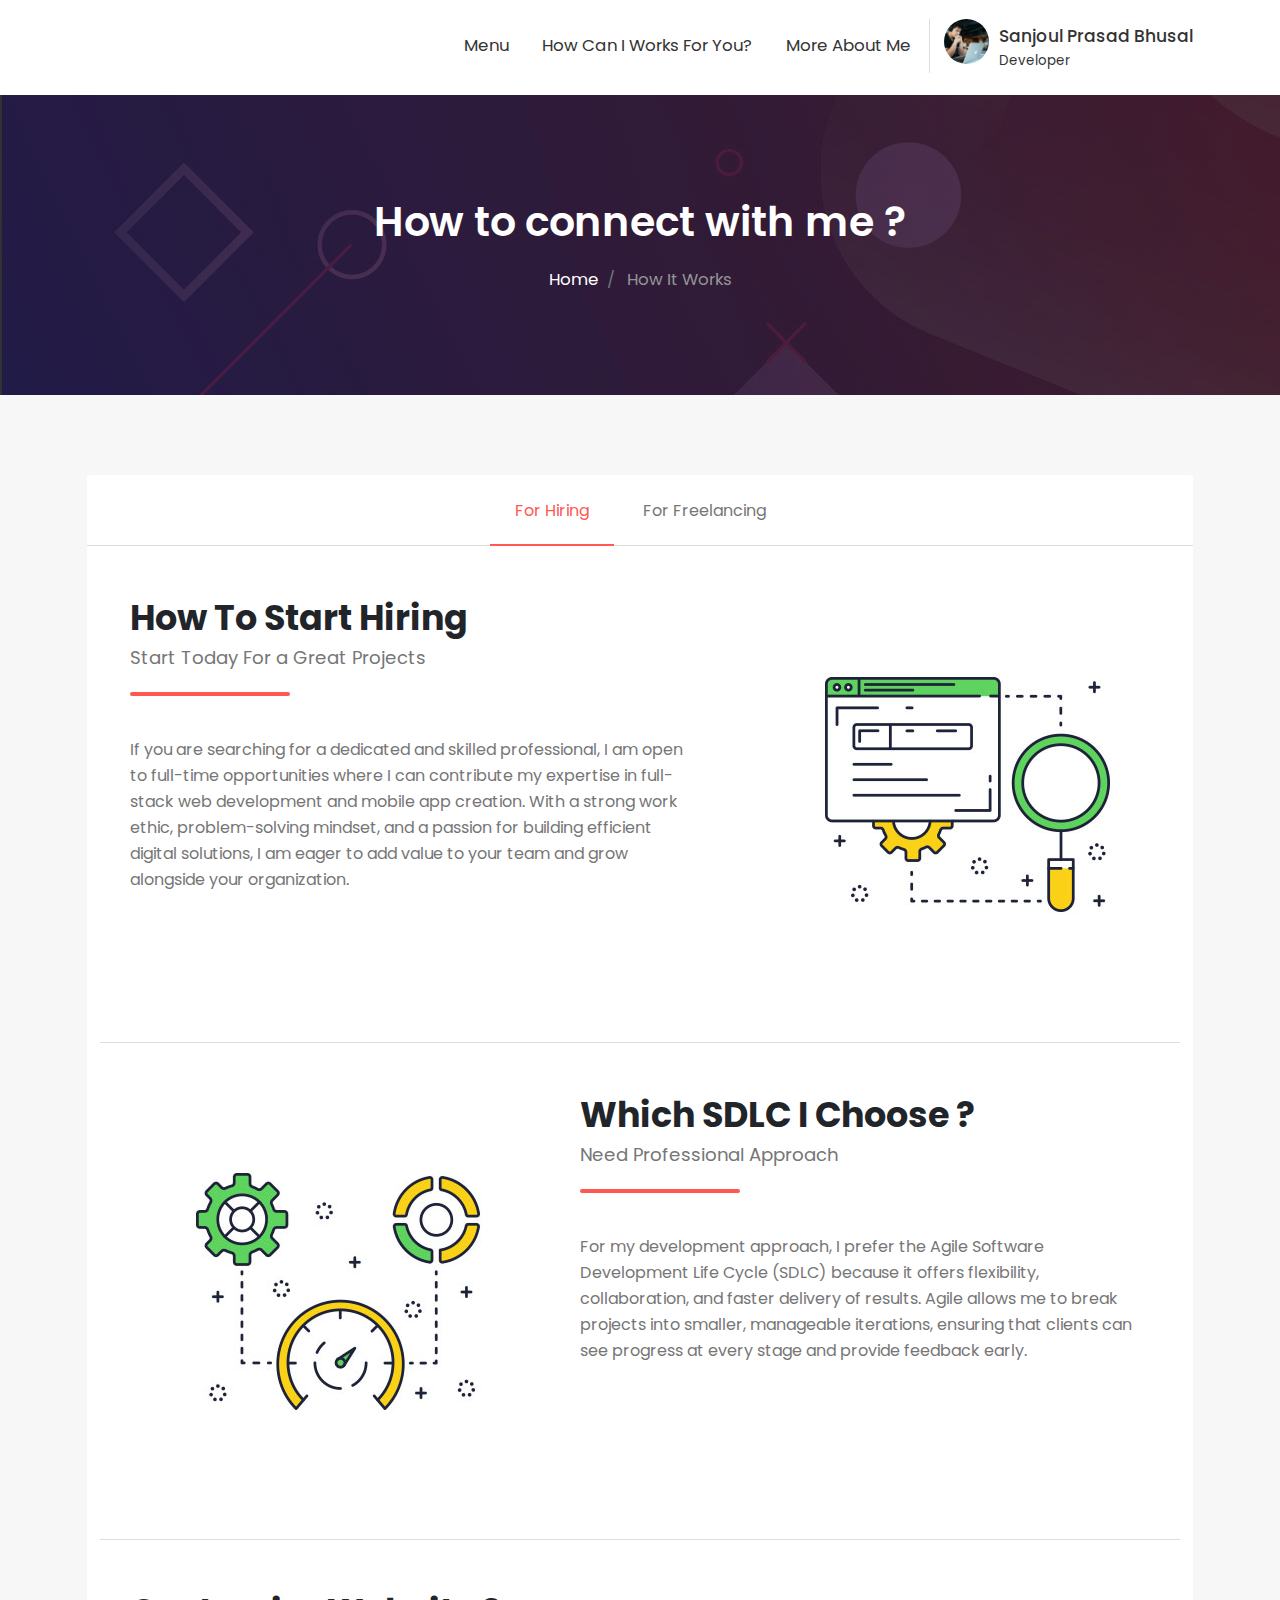
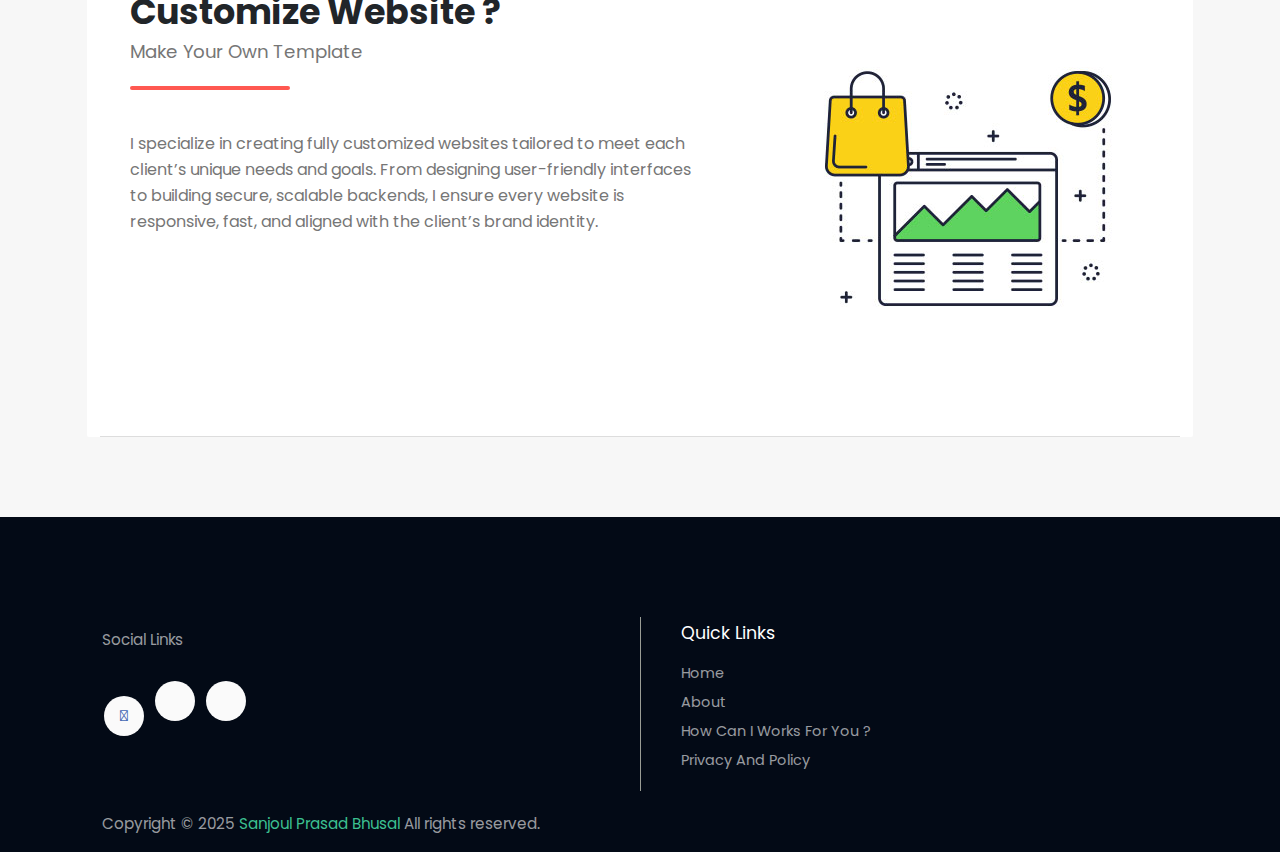
<file: works.html>
<!DOCTYPE html>
<html class="support-no-js">
  <head>
    <meta charset="utf-8" />
    <meta name="viewport" content="width=device-width, initial-scale=1" />
    <link rel="shortcut icon" href="img/logo.png" />
    <title>How can I Works for you ?</title>

    <link
      rel="stylesheet"
      href="https://maxcdn.bootstrapcdn.com/bootstrap/4.0.0/css/bootstrap.min.css"
      integrity="sha384-Gn5384xqQ1aoWXA+058RXPxPg6fy4IWvTNh0E263XmFcJlSAwiGgFAW/dAiS6JXm"
      crossorigin="anonymous"
    />
    <link rel="stylesheet" href="css/main.css" />
    <link
      href="https://maxcdn.bootstrapcdn.com/font-awesome/4.7.0/css/font-awesome.min.css"
      rel="stylesheet"
      type="text/css"
    />
    <link
      rel="stylesheet"
      href="https://use.fontawesome.com/releases/v5.8.1/css/all.css"
      integrity="sha384-50oBUHEmvpQ+1lW4y57PTFmhCaXp0ML5d60M1M7uH2+nqUivzIebhndOJK28anvf"
      crossorigin="anonymous"
    />
  </head>

  <body>
    <header>
      <div id="headerWrap">
        <section id="navWrap">
          <nav
            class="navbar navbar-expand-lg navbar-light bg-light container"
            data-toggle="affix"
          >
            <div class="dropdown profileHolderMob">
              <a
                class="nav-link dropdown-toggle"
                href="#"
                id="navbarDropdown"
                role="button"
                data-toggle="dropdown"
                aria-haspopup="true"
                aria-expanded="false"
              >
                <div class="profileInner">
                  <div class="profileImage">
                    <img src="./img/9.jpg" class="img-fluid" alt="image" />
                  </div>
                  <div class="profileInfo">
                    <h3>SP Bhusal</h3>
                    <p>Full Stack Developer</p>
                  </div>
                </div>
              </a>
            </div>
            <button
              class="navbar-toggler second-button"
              type="button"
              data-toggle="collapse"
              data-target="#navbarSupportedContent"
              aria-controls="navbarSupportedContent"
              aria-expanded="false"
              aria-label="Toggle navigation"
            >
              <div class="animated-icon2">
                <span></span><span></span><span></span><span></span>
              </div>
            </button>
            <div class="collapse navbar-collapse" id="navbarSupportedContent">
              <ul class="navbar-nav ml-auto">
                <li class="nav-item dropdown nav-item">
                  <a
                    class="nav-link dropdown-toggle"
                    href="#"
                    id="navbarDropdown1"
                    role="button"
                    data-toggle="dropdown"
                    aria-haspopup="true"
                    aria-expanded="false"
                    >Menu</a
                  >
                  <div class="dropdown-menu" aria-labelledby="navbarDropdown1">
                    <a class="dropdown-item" href="index.html">Home</a>
                    <a class="dropdown-item" href="about.html">About</a>
                    <a class="dropdown-item" href="policy.html"
                      >Privacy Policy</a
                    >
                  </div>
                </li>
                <li class="nav-item">
                  <a class="nav-link" href="works.html"
                    >How Can I works for you?</a
                  >
                </li>
                <li class="nav-item">
                  <a class="nav-link" href="detailPage.html"> More about Me </a>
                </li>
                <li class="nav-item dropdown profileHolder">
                  <a
                    class="nav-link dropdown-toggle"
                    href="#"
                    id="navbarDropdown"
                    role="button"
                    data-toggle="dropdown"
                    aria-haspopup="true"
                    aria-expanded="false"
                  >
                    <div class="profileInner">
                      <div class="profileImage">
                        <img src="./img/9.jpg" class="img-fluid" alt="image" />
                      </div>
                      <div class="profileInfo">
                        <h3>Sanjoul Prasad Bhusal</h3>
                        <p>Developer</p>
                      </div>
                    </div>
                  </a>
                </li>
              </ul>
            </div>
          </nav>
        </section>
      </div>
    </header>
    <main>
      <div id="worksMain">
        <section
          id="pageBanner"
          style="
            background-image: url(./img/pageBanner.jpg);
            background-size: cover;
            background-repeat: no-repeat;
          "
        >
          <div class="pageBannerInner">
            <div class="container">
              <div class="row">
                <div class="col-sm-12">
                  <h2>How to connect with me ?</h2>
                  <nav aria-label="breadcrumb">
                    <ol class="breadcrumb">
                      <li class="breadcrumb-item"><a href="#">Home</a></li>
                      <li class="breadcrumb-item active" aria-current="page">
                        How It Works
                      </li>
                    </ol>
                  </nav>
                </div>
              </div>
            </div>
          </div>
        </section>
        <section id="worksHolder">
          <div class="container">
            <div class="row">
              <div class="col-sm-12 worksContent">
                <ul class="navarticletab nav" id="myTab" role="tablist">
                  <li class="nav-item">
                    <a
                      class="active nav-link"
                      id="hiring-tab"
                      data-toggle="tab"
                      href="#hiring"
                      role="tab"
                      aria-controls="hiring"
                      aria-selected="true"
                      >For Hiring</a
                    >
                  </li>
                  <li class="nav-item">
                    <a
                      class="nav-link"
                      id="freelancing-tab"
                      data-toggle="tab"
                      href="#freelancing"
                      role="tab"
                      aria-controls="freelancing"
                      aria-selected="false"
                      >For Freelancing</a
                    >
                  </li>
                </ul>
                <div class="tab-content" id="myTabContent">
                  <div
                    class="tab-pane fade show active"
                    id="hiring"
                    role="tabpanel"
                    aria-labelledby="hiring-tab"
                  >
                    <div class="container">
                      <div class="row">
                        <div
                          class="col-sm-12 col-md-12 col-lg-7 works-content-holder"
                        >
                          <div class="worksTitle">
                            <h2>How To Start Hiring</h2>
                            <h3>Start Today For a Great Projects</h3>
                          </div>
                          <div class="description">
                            <p>
                              If you are searching for a dedicated and skilled
                              professional, I am open to full-time opportunities
                              where I can contribute my expertise in full-stack
                              web development and mobile app creation. With a
                              strong work ethic, problem-solving mindset, and a
                              passion for building efficient digital solutions,
                              I am eager to add value to your team and grow
                              alongside your organization.
                            </p>
                          </div>
                        </div>
                        <div
                          class="col-sm-12 col-md-12 col-lg-5 works-content-holder nonedisplay"
                        >
                          <div class="image-holder">
                            <img
                              src="img/work1.jpg"
                              class="image-fluid"
                              alt="work"
                            />
                          </div>
                        </div>
                        <div
                          class="col-sm-12 col-md-12 col-lg-5 works-content-holder nonedisplay"
                        >
                          <div class="image-holder">
                            <img
                              src="img/work2.jpg"
                              class="image-fluid"
                              alt="work"
                            />
                          </div>
                        </div>
                        <div
                          class="col-sm-12 col-md-12 col-lg-7 works-content-holder"
                        >
                          <div class="worksTitle">
                            <h2>Which SDLC I Choose ?</h2>
                            <h3>Need Professional Approach</h3>
                          </div>
                          <div class="description">
                            <p>
                              For my development approach, I prefer the Agile
                              Software Development Life Cycle (SDLC) because it
                              offers flexibility, collaboration, and faster
                              delivery of results. Agile allows me to break
                              projects into smaller, manageable iterations,
                              ensuring that clients can see progress at every
                              stage and provide feedback early.
                            </p>
                          </div>
                        </div>
                        <div
                          class="col-sm-12 col-md-12 col-lg-7 works-content-holder"
                        >
                          <div class="worksTitle">
                            <h2>Customize Website ?</h2>
                            <h3>Make Your Own Template</h3>
                          </div>
                          <div class="description">
                            <p>
                              I specialize in creating fully customized websites
                              tailored to meet each client’s unique needs and
                              goals. From designing user-friendly interfaces to
                              building secure, scalable backends, I ensure every
                              website is responsive, fast, and aligned with the
                              client’s brand identity.
                            </p>
                          </div>
                        </div>
                        <div
                          class="col-sm-12 col-md-12 col-lg-5 works-content-holder nonedisplay"
                        >
                          <div class="image-holder">
                            <img
                              src="img/work3.jpg"
                              class="image-fluid"
                              alt="work"
                            />
                          </div>
                        </div>
                      </div>
                    </div>
                  </div>
                  <div
                    class="tab-pane fade"
                    id="freelancing"
                    role="tabpanel"
                    aria-labelledby="freelancing-tab"
                  >
                    <div class="container">
                      <div class="row">
                        <div
                          class="col-sm-12 col-md-12 col-lg-5 works-content-holder nonedisplay"
                        >
                          <div class="image-holder">
                            <img
                              src="img/work2.jpg"
                              class="image-fluid"
                              alt="work"
                            />
                          </div>
                        </div>
                        <div
                          class="col-sm-12 col-md-12 col-lg-7 works-content-holder"
                        >
                          <div class="worksTitle">
                            <h2>Send a Quote</h2>
                            <h3>You Will Get a Quote</h3>
                          </div>
                          <div class="description">
                            <p>
                              As a freelancer, I offer flexible and reliable
                              development services tailored to your project
                              needs. From creating responsive websites to
                              building starter mobile applications with React
                              Native and Java, I ensure high-quality results
                              delivered on time.
                            </p>
                          </div>
                        </div>
                      </div>
                    </div>
                  </div>
                </div>
              </div>
            </div>
          </div>
        </section>
      </div>
    </main>
    <footer>
      <section class="footer">
        <div class="container">
          <div class="row">
            <div class="col-md-6 col-lg-6">
              <div class="widget1">
                <p>Social Links</p>
                <div class="socialLinks">
                  <ul>
                    <li>
                      <a href="https://www.facebook.com/ayan.bhusal">
                        <i class="fab fa-facebook-f"></i>
                      </a>
                    </li>

                    <li>
                      <a href="#">
                        <i class="fab fa-linkedin-in"></i>
                      </a>
                    </li>
                    <li>
                      <a href="#">
                        <i class="fab fa-google-plus-g"></i>
                      </a>
                    </li>
                  </ul>
                </div>
              </div>
            </div>
            <div class="col-sm-6 linksDivider">
              <div class="row">
                <div class="col-sm-6">
                  <div class="widget3">
                    <h5>Quick Links</h5>
                    <ul>
                      <li>
                        <a href="index.html"> Home </a>
                      </li>
                      <li>
                        <a href="about.html"> About </a>
                      </li>
                      <li>
                        <a href="works.html"> How can I Works For You ? </a>
                      </li>
                      <li>
                        <a href="policy.html"> Privacy and Policy </a>
                      </li>
                    </ul>
                  </div>
                </div>
              </div>
            </div>
          </div>
        </div>

        <section id="foot_btm">
          <div class="container">
            <div class="row">
              <div class="col-md-12">
                <p class="float-left">
                  Copyright © 2025 <span>Sanjoul Prasad Bhusal </span> All
                  rights reserved.
                </p>
              </div>
            </div>
          </div>
        </section>
      </section>
    </footer>

    <script src="https://code.jquery.com/jquery-3.1.1.min.js"></script>
    <script
      src="https://cdnjs.cloudflare.com/ajax/libs/popper.js/1.12.9/umd/popper.min.js"
      integrity="sha384-ApNbgh9B+Y1QKtv3Rn7W3mgPxhU9K/ScQsAP7hUibX39j7fakFPskvXusvfa0b4Q"
      crossorigin="anonymous"
    ></script>
    <script
      src="https://maxcdn.bootstrapcdn.com/bootstrap/4.0.0/js/bootstrap.min.js"
      integrity="sha384-JZR6Spejh4U02d8jOt6vLEHfe/JQGiRRSQQxSfFWpi1MquVdAyjUar5+76PVCmYl"
      crossorigin="anonymous"
    ></script>
    <script src="js/common.js"></script>
  </body>
</html>
</file>
<file: css/main.css>
@import url("https://fonts.googleapis.com/css2?family=Poppins:wght@100;200;300;400;500;600;700;800;900&display=swap");
html {
  height: 100%;
  position: relative;
}

body {
  font-family: "Poppins", sans-serif;
  font-size: 0.95em;
  font-style: normal;
  font-weight: 400;
  line-height: 1.375;
  background: #fff;
}

@media only screen and (max-width: 600px) {
  body {
    font-size: 83%;
  }
}

.no-mar-pad {
  margin: 0 !important;
  padding: 0 !important;
}

.no-mar-padright {
  padding-right: 0;
}

.no-mar-padleft {
  padding-left: 0;
}

a,
a:hover,
a:focus {
  color: inherit;
  text-decoration: none;
  -webkit-transition: all 0.3s;
  transition: all 0.3s;
}

p {
  line-height: 1.7;
}

button:focus {
  outline: 0px auto -webkit-focus-ring-color;
}

h1,
h2 {
  font-weight: 700;
}

h3,
h4 {
  font-weight: 400;
}

h1 {
  font-size: 3em;
  margin: 10px 0;
  font-weight: 600;
}

h2 {
  font-size: 2.7em;
  margin: 10px 0;
  font-weight: 600;
}

h3 {
  font-size: 2em;
  margin: 10px 0;
  line-height: 1.5;
}

h4 {
  font-size: 1.2em;
  margin: 10px 0;
  line-height: 1.5;
}

::-moz-selection {
  background: #133155;
  color: #fff;
}

::selection {
  background: #133155;
  color: #fff;
}

.container {
  padding: 0 2.5%;
}

@media only screen and (max-width: 600px) {
  .container {
    padding: 0 4%;
  }
}

.secGap {
  padding: 100px 0;
}

@media only screen and (max-width: 600px) {
  .secGap {
    padding: 40px 0;
  }
}

.secTitle h1 {
  font-size: 2.7em;
  position: relative;
  margin-bottom: 25px;
  padding-bottom: 30px;
}

@media only screen and (max-width: 600px) {
  .secTitle h1 {
    font-size: 1.9em;
    margin-bottom: 20px;
    padding-bottom: 25px;
  }
}

.secTitle h1::before {
  content: "";
  width: 100px;
  height: 6px;
  background: #133155;
  position: absolute;
  bottom: 0;
}

@media only screen and (max-width: 600px) {
  .secTitle h1::before {
    height: 5px;
    width: 60px;
  }
}

.viewBtn {
  background: #3ab88b;
  padding: 13px 43px;
  border-radius: 6px;
  text-transform: uppercase;
  font-weight: 600;
  color: #fff;
  font-size: 0.9em;
}

.viewBtn:hover {
  background: #34a57c;
  color: #fff;
}

.pageTitle {
  margin-bottom: 50px;
}

.pageTitle.titleCenter {
  text-align: center;
}

.pageTitle.titleCenter h2::before {
  left: 45%;
}

@media only screen and (max-width: 600px) {
  .pageTitle.titleCenter h2::before {
    left: 40%;
  }
}

.pageTitle h2 {
  font-size: 2.2em;
  position: relative;
  margin-bottom: 15px;
  padding-bottom: 18px;
  font-weight: bolder;
}

@media only screen and (max-width: 600px) {
  .pageTitle h2 {
    font-size: 1.8em;
    margin-bottom: 15px;
    padding-bottom: 15px;
  }
}

.pageTitle h2::before {
  content: "";
  width: 100px;
  height: 4px;
  background: #3cc091;
  position: absolute;
  bottom: 0;
}

@media only screen and (max-width: 600px) {
  .pageTitle h2::before {
    height: 3px;
    width: 60px;
  }
}

.pageTitle h4 {
  margin-top: 0;
  font-size: 16px;
  color: #8c8c8e;
}

.profile-img {
  width: 250px;
  height: 250px;
  object-fit: cover;
  border-radius: 50%;
  box-shadow: 0px 4px 12px rgba(0, 0, 0, 0.2);
}

@media only screen and (max-width: 600px) {
  .pageTitle h4 {
    font-size: 14px;
  }
}

#pageBanner .pageBannerInner {
  height: 300px;
  display: -webkit-box;
  display: -ms-flexbox;
  display: flex;
  -webkit-box-pack: center;
  -ms-flex-pack: center;
  justify-content: center;
  -webkit-box-orient: vertical;
  -webkit-box-direction: normal;
  -ms-flex-direction: column;
  flex-direction: column;
  text-align: center;
  color: #fff;
  background: rgba(50, 50, 50, 0.4);
}

#pageBanner .pageBannerInner h1 {
  font-size: 3em;
}

@media only screen and (max-width: 600px) {
  #pageBanner .pageBannerInner h2 {
    font-size: 1.7em;
    margin-bottom: 0;
  }
}

.breadcrumb {
  background-color: transparent;
  text-align: center;
  -webkit-box-pack: center;
  -ms-flex-pack: center;
  justify-content: center;
  margin-bottom: 0;
}

.breadcrumb .breadcrumb-item {
  font-size: 1.1em;
}

.breadcrumb .breadcrumb-item.active {
  color: #949494;
}

@media (min-width: 1366px) {
  #navWrap .container {
    max-width: 1260px;
  }
}

.navbar {
  -webkit-transition: padding 0.9s ease;
  transition: padding 0.9s ease;
  background-color: transparent !important;
  padding: 0;
}

#headerWrap {
  transition: all 0.3s ease-in;
  -webkit-transition: all 0.3s ease-in;
  -moz-transition: all 0.3s ease-in;
  -ms-transition: all 0.3s ease-in;
  -o-transition: all 0.3s ease-in;
}

@media only screen and (max-width: 900px) {
  #headerWrap {
    position: fixed;
    top: 0;
    width: 100%;
    z-index: 999;
    background: #fff;
  }
}

@media only screen and (max-width: 600px) {
  #headerWrap .navbar {
    padding: 0;
  }
}

#headerWrap.affix {
  background: #fff;
  transition: all 0.3s ease-in;
  -webkit-transition: all 0.3s ease-in;
  -moz-transition: all 0.3s ease-in;
  -ms-transition: all 0.3s ease-in;
  -o-transition: all 0.3s ease-in;
  -webkit-box-shadow: 0 0 5px #00000073;
  box-shadow: 0 0 5px #00000073;
}

#headerWrap.affix .nav-link {
  color: #000;
}

@media only screen and (max-width: 600px) {
  #headerWrap.affix .nav-link {
    padding: 0.5rem 0rem;
  }
}

#headerWrap.affix .navbar-brand .logoBlack {
  display: block;
}

#headerWrap.affix .navbar-brand .logoWhite {
  display: none;
}

#headerWrap.bgChange {
  background: #fff;
  transition: all 0.3s ease-in;
  -webkit-transition: all 0.3s ease-in;
  -moz-transition: all 0.3s ease-in;
  -ms-transition: all 0.3s ease-in;
  -o-transition: all 0.3s ease-in;
}

#headerWrap.bgChange .nav-link {
  color: #000;
}

#headerWrap.bgChange .navbar-brand .logoBlack {
  display: block;
}

#headerWrap.bgChange .navbar-brand .logoWhite {
  display: none;
}

.navbar-brand {
  font-size: 1.5em;
  line-height: 1.2;
  font-weight: bold;
  text-transform: uppercase;
}

.navbar-brand span {
  font-size: 0.9em;
  letter-spacing: 2px;
}

.navbar-brand img {
  height: 60px;
  margin-top: 5px;
}

@media only screen and (max-width: 600px) {
  .navbar-brand img {
    height: 35px;
  }
}

@media only screen and (max-width: 600px) {
  .navbar-brand .logoWhite {
    display: none;
  }
}

.navbar-brand .logoBlack {
  display: none;
}

@media only screen and (max-width: 600px) {
  .navbar-brand .logoBlack {
    display: block;
  }
}

.navbar-light .navbar-nav .nav-link:focus,
.navbar-light .navbar-nav .nav-link:hover {
  color: #133155;
}

.navbar-light .navbar-nav .active > .nav-link {
  color: #133155;
}

.navbar-light .navbar-nav .nav-link.active {
  color: #133155;
}

.navbar-light .navbar-nav .nav-link.show {
  color: #133155;
}

.navbar-light .navbar-nav .show > .nav-link {
  color: #133155;
}

.navbar-light .navbar-nav .nav-link {
  color: #333;
  font-size: 1.1em;
  text-transform: capitalize;
  padding: 1.2rem 0rem;
  margin: 0 1em;
  border-bottom: 3px solid transparent;
  height: 100%;
  display: -webkit-box;
  display: -ms-flexbox;
  display: flex;
  -webkit-box-pack: center;
  -ms-flex-pack: center;
  justify-content: center;
  -webkit-box-orient: vertical;
  -webkit-box-direction: normal;
  -ms-flex-direction: column;
  flex-direction: column;
  position: relative;
}

.navbar-light .navbar-nav .nav-link::after {
  content: "";
  position: absolute;
  height: 2px;
  width: 10px;
  bottom: 20px;
  left: 50%;
  margin: 0 0 0 -10px;
  transition: all 0.3s ease-in;
  -webkit-transition: all 0.3s ease-in;
  -moz-transition: all 0.3s ease-in;
  -ms-transition: all 0.3s ease-in;
  -o-transition: all 0.3s ease-in;
}

.navbar-light .navbar-nav .nav-link:hover::after,
.navbar-light .navbar-nav .nav-link.active::after {
  background: #133155;
  width: 20px;
  transition: all 0.3s ease-in;
  -webkit-transition: all 0.3s ease-in;
  -moz-transition: all 0.3s ease-in;
  -ms-transition: all 0.3s ease-in;
  -o-transition: all 0.3s ease-in;
}

@media only screen and (max-width: 600px) {
  .navbar-light .navbar-nav .nav-link {
    margin: 0 0em;
    color: #000;
    font-size: 1.2em;
  }
}

.navbar-light .navbar-toggler {
  background: none;
}

.dropdown-toggle::after {
  display: none;
}

.dropdown-toggle:hover::before,
.dropdown-toggle.active::before {
  color: #133155;
}

.dropdown-toggle i {
  font-size: 11px;
  color: #1d1d1d;
}

.dropdown-menu {
  border-radius: 0;
  border: 0px solid rgba(0, 0, 0, 0.15);
  margin: 0;
}

@media only screen and (max-width: 900px) {
  .dropdown-menu {
    padding: 0;
  }
  .dropdown-menu .dropdown-item:not(:last-child) {
    border-bottom: 1px solid #ddd;
  }
}

.dropdown-item {
  font-weight: 300;
  padding: 0.5rem 1.5rem;
}

.dropdown-item.active,
.dropdown-item:hover,
.dropdown-item:focus,
.dropdown-item:active {
  text-decoration: none;
  background-color: #2254903d;
}

.dropdown-item:not(:last-child) {
  border-bottom: 1px solid #ddd;
}

.animated-icon2 {
  width: 30px;
  height: 20px;
  position: relative;
  margin: 0px;
  -webkit-transform: rotate(0deg);
  transform: rotate(0deg);
  -webkit-transition: 1s ease-in-out;
  transition: 1s ease-in-out;
  cursor: pointer;
}

.animated-icon2 span {
  display: block;
  position: absolute;
  height: 3px;
  width: 100%;
  border-radius: 9px;
  opacity: 1;
  left: 0;
  -webkit-transform: rotate(0deg);
  transform: rotate(0deg);
  -webkit-transition: 0.45s ease-in-out;
  transition: 0.45s ease-in-out;
  background: #000;
}

.animated-icon2 span:nth-child(1) {
  width: 100%;
  top: 0px;
}

.animated-icon2 span:nth-child(4) {
  width: 100%;
  top: 20px;
}

.animated-icon2 span:nth-child(2) {
  top: 10px;
}

.animated-icon2 span:nth-child(3) {
  top: 10px;
}

.animated-icon2.open span:nth-child(1) {
  top: 11px;
  width: 0%;
  left: 50%;
}

.animated-icon2.open span:nth-child(2) {
  -webkit-transform: rotate(45deg);
  transform: rotate(45deg);
}

.animated-icon2.open span:nth-child(3) {
  -webkit-transform: rotate(-45deg);
  transform: rotate(-45deg);
}

.animated-icon2.open span:nth-child(4) {
  top: 11px;
  width: 0%;
  left: 50%;
}

@media (max-width: 1023px) {
  .navbar-nav {
    height: 100vh !important;
    overflow-y: scroll;
    padding-top: 10px;
  }
  .navbar-nav li .nav-link {
    border-bottom: 1px solid #ddd;
    padding: 0.8rem 1.3rem !important;
  }
  .navbar-nav li .dropdown-menu {
    border-bottom: 1px solid #ddd;
  }
}

@media (max-width: 767px) {
  .navbar.affix {
    z-index: 9999999;
  }
  .navbar-toggler {
    border: 0px solid transparent;
  }
  .navbar-brand {
    font-size: 1.2em !important;
  }
  .navbar-brand span {
    font-size: 0.7em !important;
  }
}

@media (min-width: 768px) {
  .dropdown:hover .dropdown-menu {
    display: block;
  }
}

@media only screen and (min-device-width: 768px) and (max-device-width: 1023px) {
  .navbar-brand {
    font-size: 1.3em;
  }
  .navbar-brand span {
    font-size: 0.755em;
  }
  .navbar-light .navbar-nav .nav-link {
    font-size: 0.8em;
  }
}

/*body-fixed*/
html.fixedPosition {
  overflow: hidden;
}

body.fixedPosition {
  overflow: visible;
  height: 100%;
}

/*hamburger-changer-on-click*/
/* Icon 1 */
/* Icon 3*/
.animated-icon2 {
  width: 30px;
  height: 20px;
  position: relative;
  margin: 0px;
  -webkit-transform: rotate(0deg);
  transform: rotate(0deg);
  -webkit-transition: 1s ease-in-out;
  transition: 1s ease-in-out;
  cursor: pointer;
}

.animated-icon2 span {
  display: block;
  position: absolute;
  height: 3px;
  width: 100%;
  border-radius: 9px;
  opacity: 1;
  left: 0;
  -webkit-transform: rotate(0deg);
  transform: rotate(0deg);
  -webkit-transition: 0.45s ease-in-out;
  transition: 0.45s ease-in-out;
  background: #133155;
}

.animated-icon2 span:nth-child(1) {
  width: 100%;
  top: 0px;
}

.animated-icon2 span:nth-child(4) {
  width: 100%;
  top: 20px;
}

.animated-icon2 span:nth-child(2) {
  top: 10px;
}

.animated-icon2 span:nth-child(3) {
  top: 10px;
}

.animated-icon2.open span:nth-child(1) {
  top: 11px;
  width: 0%;
  left: 50%;
}

.animated-icon2.open span:nth-child(2) {
  -webkit-transform: rotate(45deg);
  transform: rotate(45deg);
}

.animated-icon2.open span:nth-child(3) {
  -webkit-transform: rotate(-45deg);
  transform: rotate(-45deg);
}

.animated-icon2.open span:nth-child(4) {
  top: 11px;
  width: 0%;
  left: 50%;
}

.navbar-light .navbar-toggler {
  color: rgba(0, 0, 0, 0.5);
  border-color: transparent;
}

@media only screen and (max-width: 900px) {
  .profileHolder {
    display: none;
  }
}

.profileHolder .profileInner {
  display: -webkit-box;
  display: -ms-flexbox;
  display: flex;
  -webkit-box-pack: center;
  -ms-flex-pack: center;
  justify-content: center;
  position: relative;
}

.profileHolder .profileInner::before {
  content: "";
  position: absolute;
  width: 1px;
  background: #ddd;
  height: 100%;
  left: -15px;
}

.profileHolder .profileInner .profileImage {
  height: 45px;
  width: 45px;
  overflow: hidden;
  border-radius: 50%;
}

.profileHolder .profileInner .profileImage img {
  width: 100%;
  height: 100%;
  -o-object-fit: cover;
  object-fit: cover;
}

.profileHolder .profileInner .profileInfo {
  margin-left: 10px;
}

.profileHolder .profileInner .profileInfo h3 {
  margin: 0;
  margin-top: 5px;
  font-size: 1.025em;
  font-weight: 500;
  letter-spacing: 0;
}

.profileHolder .profileInner .profileInfo p {
  margin-bottom: 0;
  font-size: 0.8em;
}

@media only screen and (max-width: 600px) {
  .navbar-brand {
    margin-right: 0rem;
  }
}

.profileHolderMob {
  display: none;
}

@media only screen and (max-width: 900px) {
  .profileHolderMob {
    display: block;
  }
}

.profileHolderMob .dropdown-item {
  font-size: 0.8em;
}

.profileHolderMob .nav-link {
  display: block;
  padding: 5px 0;
  padding-top: 8px;
}

.profileHolderMob .profileInner {
  display: -webkit-box;
  display: -ms-flexbox;
  display: flex;
  -webkit-box-pack: center;
  -ms-flex-pack: center;
  justify-content: center;
  position: relative;
}

.profileHolderMob .profileInner .profileImage {
  height: 38px;
  width: 38px;
  overflow: hidden;
  border-radius: 50%;
}

.profileHolderMob .profileInner .profileImage img {
  width: 100%;
  height: 100%;
  -o-object-fit: cover;
  object-fit: cover;
}

.profileHolderMob .profileInner .profileInfo {
  margin-left: 10px;
}

.profileHolderMob .profileInner .profileInfo h3 {
  margin: 0;
  margin-top: 2px;
  font-size: 1em;
  font-weight: 500;
  letter-spacing: 0;
}

.profileHolderMob .profileInner .profileInfo p {
  margin-bottom: 0;
  font-size: 0.8em;
}

@media (min-width: 768px) {
  .dropdown:hover .dropdown-menu {
    display: block;
    min-width: 235px;
    border-bottom-left-radius: 6px;
    border-bottom-right-radius: 6px;
    border-top: 2px solid #133155;
    padding: 0;
  }
}

.dropdown-item {
  font-weight: 400;
  padding: 0.6rem 1.5rem;
  font-size: 0.95em;
}

#mainBanner {
  color: #fff;
  height: 650px;
}

@media only screen and (max-width: 600px) {
  #mainBanner {
    height: 550px;
  }
}

#mainBanner .container {
  height: 100%;
  display: -webkit-box;
  display: -ms-flexbox;
  display: flex;
  -webkit-box-pack: center;
  -ms-flex-pack: center;
  justify-content: center;
  -webkit-box-orient: vertical;
  -webkit-box-direction: normal;
  -ms-flex-direction: column;
  flex-direction: column;
  position: relative;
}

#mainBanner .container .row {
  height: 100%;
}

#mainBanner .imageHolder {
  height: 100%;
  position: relative;
}

#mainBanner .imageHolder img {
  position: absolute;
  top: 15%;
}

@media only screen and (max-width: 600px) {
  #mainBanner .holderCov {
    display: none;
  }
}

#mainBanner .bannerContent {
  display: -webkit-box;
  display: -ms-flexbox;
  display: flex;
  -webkit-box-pack: center;
  -ms-flex-pack: center;
  justify-content: center;
  -webkit-box-orient: vertical;
  -webkit-box-direction: normal;
  -ms-flex-direction: column;
  flex-direction: column;
  position: relative;
}

@media only screen and (max-width: 600px) {
  #mainBanner .bannerContent {
    text-align: center;
  }
}

@media only screen and (max-width: 600px) {
  #mainBanner .bannerContent .form-inline {
    display: block;
  }
}

@media only screen and (max-width: 600px) {
  #mainBanner .bannerContent h1 {
    font-size: 1.8em;
  }
}

#mainBanner .bannerContent h1 span {
  font-weight: 300;
}

@media only screen and (max-width: 600px) {
  #mainBanner .bannerContent h4 {
    font-size: 1.1em;
  }
}

#mainBanner .bannerContent form {
  margin: 20px 0;
}

#mainBanner .bannerContent .form-control {
  height: 56px;
}

@media only screen and (max-width: 600px) {
  #mainBanner .bannerContent .form-control {
    height: 45px;
  }
}

#mainBanner .bannerContent .searchingFor {
  border: 0;
  border-radius: 0;
  border-bottom-left-radius: 6px;
  border-top-left-radius: 6px;
  padding: 25px;
  width: 50%;
}

@media only screen and (max-width: 600px) {
  #mainBanner .bannerContent .searchingFor {
    border-bottom-left-radius: 0;
    border-top-left-radius: 6px;
    border-top-right-radius: 6px;
    padding: 25px;
    width: 100%;
  }
}

#mainBanner .bannerContent select::-ms-expand {
  display: none;
}

#mainBanner .bannerContent .selectOne {
  position: relative;
}

#mainBanner .bannerContent .selectOne:after {
  position: absolute;
  margin-left: -1.7em;
  font-weight: 600;
  content: "\f078";
  font-size: 13px;
  font-family: "Font Awesome\ 5 Free";
  color: #444;
  margin-top: 2px;
  right: 10px;
  top: 24.5px;
}

@media only screen and (max-width: 600px) {
  #mainBanner .bannerContent .selectOne:after {
    top: 20px;
  }
}

#mainBanner .bannerContent .selectOne select {
  -webkit-appearance: none;
  -moz-appearance: none;
  appearance: none;
  display: block;
  width: 100%;
  max-width: 320px;
  height: 56px;
  float: right;
  margin: 5px 0px;
  padding: 0px 24px;
  font-size: 16px;
  line-height: 1.75;
  color: #333;
  background-color: #ffffff;
  background-image: none;
  -ms-word-break: normal;
  word-break: normal;
}

#mainBanner .bannerContent .selectOne .form-control {
  width: 200px;
  border-radius: 0;
  -webkit-border-radius: 0;
  -moz-border-radius: 0;
  -ms-border-radius: 0;
  -o-border-radius: 0;
}

@media only screen and (max-width: 600px) {
  #mainBanner .bannerContent .selectOne .form-control {
    width: 100%;
    height: 48px;
    max-width: 100%;
  }
}

#mainBanner .bannerContent .btn-primary {
  padding: 17px 21px;
  font-size: 0.9em;
  border-radius: 0;
  background: #3cc091;
  border: 1px solid #3cc091;
  border-bottom-right-radius: 6px;
  border-top-right-radius: 6px;
}

@media only screen and (max-width: 600px) {
  #mainBanner .bannerContent .btn-primary {
    padding: 15px 15px;
    font-size: 1em;
    width: 100%;
    border-bottom-right-radius: 6px;
    border-top-right-radius: 0;
    border-bottom-left-radius: 6px;
  }
}

#mainBanner .bannerContent .seeFor {
  display: -webkit-box;
  display: -ms-flexbox;
  display: flex;
}

#mainBanner .bannerContent .seeFor .playIcon {
  display: -webkit-box;
  display: -ms-flexbox;
  display: flex;
  -webkit-box-pack: center;
  -ms-flex-pack: center;
  justify-content: center;
  -webkit-box-orient: vertical;
  -webkit-box-direction: normal;
  -ms-flex-direction: column;
  flex-direction: column;
  margin-right: 20px;
}

#mainBanner .bannerContent .seeFor .playIcon .playCover {
  padding: 4px;
  background: #ffffff36;
  border-radius: 50%;
}

#mainBanner .bannerContent .seeFor .playIcon .playCover .playBg {
  color: #3cc091;
  background: #fff;
  height: 40px;
  width: 40px;
  display: -webkit-box;
  display: -ms-flexbox;
  display: flex;
  -webkit-box-pack: center;
  -ms-flex-pack: center;
  justify-content: center;
  -webkit-box-orient: vertical;
  -webkit-box-direction: normal;
  -ms-flex-direction: column;
  flex-direction: column;
  text-align: center;
  border-radius: 50%;
  font-size: 0.8em;
}

@media only screen and (max-width: 600px) {
  #mainBanner .bannerContent .seeFor .playText {
    text-align: left;
  }
}

#mainBanner .bannerContent .seeFor .playText h4 {
  margin-top: 0;
  margin-bottom: 2px;
  font-size: 1.1em;
}

#mainBanner .bannerContent .seeFor .playText p {
  font-size: 0.9em;
  margin-bottom: 0;
}

.form-control:focus {
  -webkit-box-shadow: 0 0 0 0 #000;
  box-shadow: 0 0 0 0 #000;
  border-color: #ddd;
}

#catogeriesWrap .box {
  position: relative;
  height: 245px;
  -webkit-box-sizing: border-box;
  box-sizing: border-box;
  overflow: hidden;
  margin-bottom: 30px;
  border: 1px solid #f1f1f1;
  transition: all 0.4s ease-in;
  -webkit-transition: all 0.4s ease-in;
  -moz-transition: all 0.4s ease-in;
  -ms-transition: all 0.4s ease-in;
  -o-transition: all 0.4s ease-in;
}

@media only screen and (max-width: 600px) {
  #catogeriesWrap .box {
    margin-bottom: 15px;
  }
}

#catogeriesWrap .box:hover {
  -webkit-box-shadow: 0 0 20px #00000029;
  box-shadow: 0 0 20px #00000029;
}

#catogeriesWrap .box:hover .icon {
  top: -80px;
  width: 100%;
  height: 80px;
  border-radius: 50%;
  transition: all 0.4s ease-in;
  -webkit-transition: all 0.4s ease-in;
  -moz-transition: all 0.4s ease-in;
  -ms-transition: all 0.4s ease-in;
  -o-transition: all 0.4s ease-in;
}

#catogeriesWrap .box:hover .iconImageWrap {
  margin-bottom: 110px;
  transition: all 0.4s ease-in;
  -webkit-transition: all 0.4s ease-in;
  -moz-transition: all 0.4s ease-in;
  -ms-transition: all 0.4s ease-in;
  -o-transition: all 0.4s ease-in;
}

#catogeriesWrap .box:hover .content {
  top: 50px;
  transition: all 0.4s ease-in;
  -webkit-transition: all 0.4s ease-in;
  -moz-transition: all 0.4s ease-in;
  -ms-transition: all 0.4s ease-in;
  -o-transition: all 0.4s ease-in;
}

#catogeriesWrap .box .icon {
  position: absolute;
  top: 0;
  left: 0;
  width: 100%;
  height: 100%;
  -webkit-transition: 0.5s;
  transition: 0.5s;
  display: -webkit-box;
  display: -ms-flexbox;
  display: flex;
  -webkit-box-pack: center;
  -ms-flex-pack: center;
  justify-content: center;
  -webkit-box-orient: vertical;
  -webkit-box-direction: normal;
  -ms-flex-direction: column;
  flex-direction: column;
  text-align: center;
}

#catogeriesWrap .box .icon h3 {
  font-size: 1.2em;
}

#catogeriesWrap .box .content {
  position: absolute;
  top: 100%;
  height: calc(100% - 100px);
  text-align: center;
  padding: 20px;
  -webkit-box-sizing: border-box;
  box-sizing: border-box;
  -webkit-transition: 0.5s;
  transition: 0.5s;
}

#catogeriesWrap .box .content h3 {
  margin: 0 0 10px;
  padding: 0;
  font-size: 24px;
}

@media only screen and (max-width: 600px) {
  #catogeriesWrap .box .content h3 {
    font-size: 26px;
  }
}

#catogeriesWrap .box .content p {
  margin: 0;
  padding: 0;
  font-size: 0.9em;
}

@media only screen and (max-width: 600px) {
  #catogeriesWrap .box .content p {
    font-size: 1.1em;
  }
}

#catogeriesWrap .box .content .explore {
  margin-top: 10px;
  color: #3cc091;
  font-size: 0.9em;
}

@media only screen and (max-width: 600px) {
  #starterWrap {
    background-image: none !important;
  }
}

#starterWrap .starterInner {
  background: #f7f7f7;
  text-align: center;
  padding: 60px;
}

@media only screen and (max-width: 600px) {
  #starterWrap .starterInner {
    padding: 30px;
  }
}

#starterWrap .starterInner h2 {
  font-size: 1.8em;
}

#starterWrap .starterInner p {
  color: #777575;
}

#starterWrap .starterLeft {
  background: #fff;
  padding: 0 5px;
  padding-left: 0;
}

@media only screen and (max-width: 600px) {
  #starterWrap .starterLeft {
    padding: 0 15px;
    padding-left: 15px;
    margin-bottom: 15px;
  }
}

#starterWrap .starterRight {
  background: #fff;
  padding: 0 5px;
  padding-right: 0;
}

@media only screen and (max-width: 600px) {
  #starterWrap .starterRight {
    padding: 0 15px;
    padding-right: 15px;
  }
}

#limitlessWrap .limitlessCover p {
  color: #828284;
}

#limitlessWrap .limitlessCover .pageTitle {
  margin-bottom: 25px;
}

@media only screen and (max-width: 600px) {
  #limitlessWrap .limitlessCover .pageTitle {
    margin-top: 30px;
  }
}

#limitlessWrap .limitlessCover .contentImg {
  margin-top: 30px;
}

#limitlessWrap .limitlessCover .contentImg img {
  margin-right: 20px;
}

@media only screen and (max-width: 600px) {
  #limitlessWrap .limitlessCover .contentImg img {
    height: 45px;
  }
}

#moreLinks {
  padding: 60px 0;
  background: #f7f7f7;
}

@media only screen and (max-width: 600px) {
  #moreLinks {
    padding: 30px 0;
  }
}

#moreLinks h3 {
  font-size: 1.2em;
}

#moreLinks ul {
  padding-left: 0;
}

#moreLinks ul li {
  list-style: none;
  line-height: 2;
  color: #767676;
  font-size: 0.95em;
  transition: all 0.2s ease-in;
  -webkit-transition: all 0.2s ease-in;
  -moz-transition: all 0.2s ease-in;
  -ms-transition: all 0.2s ease-in;
  -o-transition: all 0.2s ease-in;
}

#moreLinks ul li.viewAll {
  color: #55acee;
}

#moreLinks ul li:hover {
  margin-left: 10px;
  color: #000;
  transition: all 0.2s ease-in;
  -webkit-transition: all 0.2s ease-in;
  -moz-transition: all 0.2s ease-in;
  -ms-transition: all 0.2s ease-in;
  -o-transition: all 0.2s ease-in;
}

#listingWrap {
  background: #f7f7f7;
}

#listingWrap .topkeyWords {
  display: -webkit-box;
  display: -ms-flexbox;
  display: flex;
  -ms-flex-wrap: wrap;
  flex-wrap: wrap;
}

#listingWrap .topkeyWords .btn {
  font-size: 0.76em;
  border: 1px solid #c7c7c7;
  border-radius: 25px;
  padding: 6px 14px;
  background: #fff;
}

#listingWrap .topkeyWords .btn:hover {
  border: 1px solid #133155;
}

#listingWrap .topkeyWords .clearBtn {
  width: 160px;
}

#listingWrap .topkeyWords .clearBtn i {
  margin-right: 5px;
}

#listingWrap .topkeyWords .clearBtn .btn {
  background: #133155;
  color: #fff;
  border-radius: 0;
  position: relative;
  border-color: #133155;
  background: #133155;
}

#listingWrap .topkeyWords .clearBtn .btn:after {
  width: 0;
  height: 0;
  top: -1px;
  content: "";
  right: -20px;
  position: absolute;
  border-top: 16px solid transparent;
  border-left: 20px solid #133155;
  border-bottom: 15px solid transparent;
}

#listingWrap .topkeyWords ul {
  width: calc(100% - 160px);
  padding-left: 0;
}

#listingWrap .topkeyWords ul li {
  list-style: none;
  float: left;
  margin-right: 7px;
  margin-bottom: 7px;
}

#listingWrap .leftFilter {
  /*--- /.price-range-slider ---*/
}

#listingWrap .leftFilter .filterBox {
  background: #fff;
  padding: 20px;
  margin-bottom: 30px;
  border-radius: 6px;
}

#listingWrap .leftFilter input[type="checkbox"] {
  visibility: hidden;
}

#listingWrap .leftFilter label {
  cursor: pointer;
  font-size: 1.025em;
}

#listingWrap .leftFilter input[type="checkbox"] + label:before {
  border: 1px solid #c1c5ca;
  content: "\00a0";
  display: inline-block;
  font: 16px/1em sans-serif;
  height: 16px;
  margin: 0 0.25em 0 0;
  padding: 0;
  vertical-align: top;
  width: 16px;
  border-radius: 3px;
  -webkit-border-radius: 3px;
  -moz-border-radius: 3px;
  -ms-border-radius: 3px;
  -o-border-radius: 3px;
}

#listingWrap .leftFilter input[type="checkbox"]:checked + label:before {
  background: #37cc8d;
  color: #fff;
  text-align: center;
  border: 1px solid #37cc8d;
  font-weight: 600;
  content: "";
}

#listingWrap .leftFilter input[type="checkbox"]:checked + label:after {
  position: absolute;
  content: "\f00c";
  font-size: 10px;
  font-family: "Font Awesome\ 5 Free";
  color: #fff;
  left: 2px;
  top: 2px;
}

#listingWrap .leftFilter input[type="checkbox"]:checked + label:after {
  font-weight: bold;
}

#listingWrap .leftFilter .form-check {
  padding-left: 0;
  margin-bottom: 10px;
  font-size: 0.9em;
}

#listingWrap .leftFilter .form-check-label span {
  margin-left: 10px;
}

#listingWrap .leftFilter .checkBoxHolder {
  margin-top: 20px;
}

#listingWrap .leftFilter .myscroll {
  height: 138px;
  overflow: hidden;
  overflow-y: scroll;
}

#listingWrap .leftFilter .myscroll::-webkit-scrollbar-track {
  -webkit-box-shadow: inset 0 0 6px rgba(0, 0, 0, 0);
  box-shadow: inset 0 0 6px rgba(0, 0, 0, 0);
  background-color: #f5f5f5;
}

#listingWrap .leftFilter .myscroll::-webkit-scrollbar {
  width: 6px;
  background-color: #f5f5f5;
}

#listingWrap .leftFilter .myscroll::-webkit-scrollbar-thumb {
  border-radius: 25px;
  background-color: #66b1e4;
  -webkit-border-radius: 25px;
  -moz-border-radius: 25px;
  -ms-border-radius: 25px;
  -o-border-radius: 25px;
}

#listingWrap .leftFilter h3 {
  font-size: 1.2em;
  margin-top: 5px;
}

#listingWrap .leftFilter .filterSearch {
  margin: 25px 0;
}

#listingWrap .leftFilter .filterSearch .form-control {
  height: 40px;
  font-size: 0.95em;
}

#listingWrap .leftFilter .filterSearch .btn-secondary {
  color: #fff;
  background-color: #133155;
  border-color: #133155;
}

#listingWrap .leftFilter .filterSearch .input-group-append i {
  font-size: 0.8em;
}

#listingWrap .topResult {
  font-size: 0.9em;
}

#listingWrap .jobLists {
  margin-bottom: 20px;
}

#listingWrap .jobLists .checkTop {
  font-size: 0.9em;
}

#listingWrap .jobLists .checkTop i {
  color: #37cc8d;
  font-size: 0.89em;
}

#listingWrap .jobLists .job {
  background: #fffdf3;
  border-radius: 6px;
  position: relative;
  overflow: hidden;
}

#listingWrap .jobLists .job:hover {
  -webkit-box-shadow: 10px 10px 20px 0 #0003;
  box-shadow: 10px 10px 20px 0 #0003;
}

#listingWrap .jobLists .job .fearuredTag {
  top: 0;
  left: 0;
  width: 40px;
  height: 40px;
  position: absolute;
  border-top: 40px solid #f1c40f;
  border-right: 40px solid transparent;
}

#listingWrap .jobLists .job .fearuredTag.color1 {
  border-top: 40px solid #caa100;
}

#listingWrap .jobLists .job .fearuredTag img {
  max-width: 40px;
  margin: -77px 4px 0;
  border: 0;
}

#listingWrap .jobLists .job .leftInfo .leftInfoInner {
  padding: 25px;
}

@media only screen and (max-width: 600px) {
  #listingWrap .jobLists .job .leftInfo .leftInfoInner {
    border-bottom: 1px solid #ddd;
  }
}

#listingWrap .jobLists .job .leftInfo .leftInfoInner h3 {
  font-size: 1.15em;
}

#listingWrap .jobLists .job .leftInfo .leftInfoInner p {
  font-size: 0.9em;
  color: #7b7b7b;
}

#listingWrap .jobLists .job .leftInfo .leftInfoInner ul {
  padding-left: 0;
  display: inline-block;
  margin-bottom: 0;
  display: inline-block;
}

#listingWrap .jobLists .job .leftInfo .leftInfoInner ul li {
  list-style: none;
  float: left;
  margin-right: 7px;
  margin-bottom: 7px;
}

#listingWrap .jobLists .job .leftInfo .leftInfoInner ul li .btn {
  font-size: 0.76em;
  border: 1px solid #c7c7c7;
  border-radius: 25px;
  padding: 6px 16px;
  background: transparent;
}

#listingWrap .jobLists .job .leftInfo .leftInfoInner ul li .btn:hover {
  background: #133155;
  border: 1px solid #133155;
  color: #fff;
}

#listingWrap .jobLists .job .rightInfo {
  border-left: 1px solid #dadada;
  background: #fff;
  padding: 25px;
}

@media only screen and (max-width: 600px) {
  #listingWrap .jobLists .job .rightInfo {
    background: #fffdf3;
    border-left: 0 solid #dadada;
  }
}

#listingWrap .jobLists .job .rightInfo ul {
  padding-left: 0;
}

@media only screen and (max-width: 600px) {
  #listingWrap .jobLists .job .rightInfo ul {
    padding-left: 15px;
  }
}

#listingWrap .jobLists .job .rightInfo ul li {
  list-style: none;
  line-height: 1.8;
  font-size: 0.95em;
}

#listingWrap .jobLists .job .rightInfo ul li i {
  margin-right: 15px;
}

#listingWrap .jobLists .job .rightInfo ul li.money i {
  color: #37cc8d;
}

#listingWrap .jobLists .job .rightInfo ul li.flag i {
  color: #5d4040;
}

#listingWrap .jobLists .job .rightInfo ul li.hour i {
  color: #3498db;
}

#listingWrap .jobLists .job .rightInfo ul li.time i {
  color: red;
}

#listingWrap .jobLists .job .rightInfo ul li.jobIds i {
  color: #cf649a;
}

#listingWrap .jobLists .job .rightInfo ul li.save {
  color: red;
}

#listingWrap .jobLists .job .rightInfo .viewBtn {
  background: #133155;
  width: 100%;
  padding: 7px;
  font-size: 0.9rem;
  font-weight: 500;
}

#listingWrap .jobLists .job .rightInfo .viewBtn:hover {
  background: #183d6a;
}

.priceCover {
  position: relative;
}

.ui-mobile [data-role="page"],
.ui-mobile [data-role="dialog"],
.ui-page {
  position: inherit !important;
}

.ui-mobile .ui-page {
  min-height: auto !important;
}

.ui-content {
  padding: 0 !important;
}

.ui-page-theme-a {
  background-color: transparent !important;
}

.ui-slider-track {
  height: 8px !important;
}

.ui-slider-track .ui-btn.ui-slider-handle {
  top: 100% !important;
  width: 20px !important;
  height: 20px !important;
  border-radius: 50% !important;
  -webkit-border-radius: 50% !important;
  -moz-border-radius: 50% !important;
  -ms-border-radius: 50% !important;
  -o-border-radius: 50% !important;
}

.ui-rangeslider .ui-rangeslider-sliders {
  margin: auto !important;
}

#price-min,
#price-max {
  margin-top: 30px;
  border: 0;
  -webkit-box-shadow: 0 0 0 #000;
  box-shadow: 0 0 0 #000;
}

#price-min {
  margin-left: 37%;
}

#price-max {
  margin-right: 35%;
}

.ui-page-theme-a .ui-btn.ui-btn-active,
html .ui-bar-a .ui-btn.ui-btn-active,
html .ui-body-a .ui-btn.ui-btn-active,
html body .ui-group-theme-a .ui-btn.ui-btn-active,
html head + body .ui-btn.ui-btn-a.ui-btn-active,
.ui-page-theme-a .ui-checkbox-on:after,
html .ui-bar-a .ui-checkbox-on:after,
html .ui-body-a .ui-checkbox-on:after,
html body .ui-group-theme-a .ui-checkbox-on:after,
.ui-btn.ui-checkbox-on.ui-btn-a:after,
.ui-page-theme-a .ui-flipswitch-active,
html .ui-bar-a .ui-flipswitch-active,
html .ui-body-a .ui-flipswitch-active,
html body .ui-group-theme-a .ui-flipswitch-active,
html body .ui-flipswitch.ui-bar-a.ui-flipswitch-active,
.ui-page-theme-a .ui-slider-track .ui-btn-active,
html .ui-bar-a .ui-slider-track .ui-btn-active,
html .ui-body-a .ui-slider-track .ui-btn-active,
html body .ui-group-theme-a .ui-slider-track .ui-btn-active,
html body div.ui-slider-track.ui-body-a .ui-btn-active {
  background-color: #133155 !important;
  border-color: #133155 !important;
  text-shadow: 0 1px 0 #133155 !important;
}

input.ui-slider-input {
  width: 30px !important;
}

.ui-overlay-a {
  background-color: transparent !important;
}

.projectType {
  margin-left: 20px;
}

.projectType .form-check-input {
  margin-top: 0.1rem;
}

.doubleP {
  position: relative;
}

.doubleP .dollor1,
.doubleP .dashDivider,
.doubleP .dollor2 {
  position: absolute;
  bottom: 11px;
}

.doubleP .dollor1 {
  left: 37%;
}

.doubleP .dashDivider {
  left: 48.5%;
  bottom: 13px;
}

.doubleP .dollor2 {
  left: 52%;
}

#detailMain {
  background: #f7f7f7;
}

#detailMain #banner {
  height: 400px;
}

@media only screen and (max-width: 600px) {
  #detailMain #banner {
    height: 300px;
  }
}

#detailMain #banner img {
  width: 100%;
  height: 100%;
  -o-object-fit: cover;
  object-fit: cover;
}

#detailMain .profilebox {
  margin: 0;
  margin-top: -200px;
  display: -webkit-box;
  display: -ms-flexbox;
  display: flex;
  background-color: white;
  border-radius: 5px;
  overflow: overlay;
  position: relative;
}

@media only screen and (max-width: 600px) {
  #detailMain .profilebox {
    margin: 0;
    margin-top: -150px;
  }
}

#detailMain .profilebox .fearuredTag {
  top: 0;
  left: 0;
  width: 40px;
  height: 40px;
  position: absolute;
  border-top: 40px solid #f1c40f;
  border-right: 40px solid transparent;
}

#detailMain .profilebox .fearuredTag.color1 {
  border-top: 40px solid #caa100;
}

#detailMain .profilebox .fearuredTag img {
  max-width: 40px;
  margin: -77px 4px 0;
  border: 0;
}

#detailMain .profilebox ul {
  padding-left: 0;
  display: inline-block;
  margin: 7px 0;
}

@media only screen and (max-width: 600px) {
  #detailMain .profilebox ul {
    display: -webkit-box;
    display: -ms-flexbox;
    display: flex;
    -webkit-box-pack: center;
    -ms-flex-pack: center;
    justify-content: center;
    -webkit-box-orient: vertical;
    -webkit-box-direction: normal;
    -ms-flex-direction: column;
    flex-direction: column;
  }
}

#detailMain .profilebox ul li {
  float: left;
  list-style-type: none;
  display: block;
  color: #767676;
  margin-right: 30px;
  position: relative;
  margin-bottom: 10px;
}

@media only screen and (max-width: 600px) {
  #detailMain .profilebox ul li {
    margin-right: 20px;
  }
}

#detailMain .profilebox ul li:not(:last-child)::after {
  content: "";
  position: absolute;
  right: -15px;
  width: 1px;
  top: 1px;
  height: 17px;
  background: #d4d4d4;
}

@media only screen and (max-width: 600px) {
  #detailMain .profilebox ul li:not(:last-child)::after {
    display: none;
  }
}

#detailMain .profilebox ul li i {
  margin-right: 3px;
}

#detailMain .profilebox ul li .fa-flag {
  color: #5d4040;
}

#detailMain .profilebox h2 {
  font-size: 1.8em;
  margin: 0 0 18px;
  line-height: 34px;
  font-weight: 700;
  color: #323232;
}

@media only screen and (max-width: 600px) {
  #detailMain .profilebox h2 {
    font-size: 1.5em;
    line-height: 1.4;
    font-weight: 500;
  }
}

@media only screen and (min-device-width: 768px) and (max-device-width: 1024px) {
  #detailMain .profilebox h2 {
    font-size: 1.5em;
    line-height: 1.4;
  }
}

#detailMain .profileboxLeft {
  padding: 30px;
  padding-left: 15px;
}

@media only screen and (max-width: 600px) {
  #detailMain .profileboxLeft {
    padding: 30px;
  }
}

#detailMain .profileboxLeft .profileWrap {
  text-align: center;
  padding-right: 0;
}

@media only screen and (max-width: 600px) {
  #detailMain .profileboxLeft .profileWrap {
    padding-right: 15px;
  }
}

#detailMain .profileboxLeft .profileWrap .image {
  height: 260.63px;
}

@media only screen and (max-width: 600px) {
  #detailMain .profileboxLeft .profileWrap .image {
    height: 200px;
    width: 80%;
    margin: 0 auto;
  }
}

@media only screen and (min-device-width: 768px) and (max-device-width: 1024px) {
  #detailMain .profileboxLeft .profileWrap .image {
    height: 222px;
  }
}

#detailMain .profileboxLeft .profileWrap .image img {
  width: 100%;
  height: 100%;
  -o-object-fit: cover;
  object-fit: cover;
  border-radius: 6px;
}

#detailMain .profileboxLeft .profileWrap .image .isOnline {
  position: absolute;
  background: #57e50c;
  height: 18px;
  width: 18px;
  border-radius: 50%;
  z-index: 1;
  top: -5px;
  right: -7px;
  border: 3px solid #fff;
}

@media only screen and (max-width: 600px) {
  #detailMain .profileboxLeft .profileWrap .image .isOnline {
    right: 30px;
  }
}

#detailMain .profileboxLeft .profileWrap h3 {
  font-size: 1.2em;
  font-weight: 400;
  margin: 30px 0 14px;
  line-height: 20px;
}

@media only screen and (max-width: 600px) {
  #detailMain .profileboxLeft .profileWrap h3 {
    font-size: 1.3em;
    margin: 20px 0 12px;
  }
}

#detailMain .profileboxLeft .profileWrap p {
  font-size: 0.9em;
  display: block;
  line-height: 1.7;
  color: #767676;
}

#detailMain .profileboxLeft .profileWrap p span {
  color: #4ca0fb;
}

#detailMain .profileText {
  padding-left: 30px;
}

@media only screen and (max-width: 600px) {
  #detailMain .profileText {
    padding: 0;
    text-align: center;
  }
}

#detailMain .text-overflow {
  width: 100%;
  height: 70px;
  display: block;
  overflow: hidden;
  word-break: break-word;
  word-wrap: break-word;
}

#detailMain .detailText {
  width: 100%;
  display: block;
  overflow: hidden;
}

#detailMain .row.considerCov {
  margin-bottom: 20px;
}

#detailMain .viewHolder a {
  position: relative;
}

#detailMain .view_viewHolder {
  text-align: right;
}

#detailMain .view_viewHolder a {
  position: relative;
}

#detailMain .view_viewHolder a:after {
  content: "";
  position: absolute;
  height: 135px;
  bottom: 0;
  left: 0;
  z-index: -1;
  right: 0;
  background: -o-linear-gradient(
    top,
    rgba(255, 255, 255, 0) 0%,
    #fff 80%,
    #fff 100%
  );
  background: -webkit-gradient(
    linear,
    left top,
    left bottom,
    from(rgba(255, 255, 255, 0)),
    color-stop(80%, #fff),
    to(#fff)
  );
}

#detailMain .viewHolder a:after {
  content: "";
  position: absolute;
  height: 80px;
  left: 0;
  z-index: -1;
  right: 0;
  background: -webkit-gradient(
    linear,
    left top,
    left bottom,
    from(rgba(255, 255, 255, 0)),
    color-stop(80%, #fff),
    to(#fff)
  );
  background: linear-gradient(
    to bottom,
    rgba(255, 255, 255, 0) 0%,
    #fff 80%,
    #fff 100%
  );
  filter: progid:DXImageTransform.Microsoft.gradient(startColorstr='#00ffffff', endColorstr='#ffffff', GradientType=0);
  bottom: 0;
  pointer-events: none;
  opacity: 1;
}

#detailMain .btn-overflow {
  display: none;
  text-decoration: none;
  cursor: pointer;
  position: relative;
  padding-top: 5px;
  color: #06acbb !important;
  z-index: 3;
  font-weight: 500;
  font-size: 15px;
}

#detailMain .view_btn-overflow.more {
  margin-top: 20px;
}

#detailMain .view_btn-overflow {
  display: none;
  text-decoration: none;
  cursor: pointer;
  position: relative;
  margin-top: -5px;
  color: #4ca0fb !important;
  z-index: 3;
  font-weight: 300;
  font-size: 0.9em;
}

#detailMain .viewHolder.hide {
  margin-top: -19px;
}

#detailMain .view_btn-overflow.more:after {
  height: 0 !important;
}

#detailMain .btn-overflow.more:after {
  height: 0 !important;
}

#detailMain .detailText {
  color: #767676;
  font-weight: 300;
}

#detailMain .fa-check-circle {
  color: #00cc8d;
}

#detailMain #red {
  color: red;
  opacity: 75%;
}

#detailMain .projectInfo {
  padding: 0;
  border-left: 1px solid #f5f5f5;
}

#detailMain .stat {
  width: 100%;
  text-align: center;
  display: inline-block;
}

@media only screen and (max-width: 600px) {
  #detailMain .stat {
    padding: 25px;
  }
}

@media only screen and (min-device-width: 768px) and (max-device-width: 1024px) {
  #detailMain .stat {
    padding: 30px;
  }
}

#detailMain .stat1 {
  width: 50%;
  background: #f5f5f5;
  padding: 35px 10px;
  float: left;
}

#detailMain .stat1 h3 {
  font-size: 24px;
  font-weight: 700;
}

#detailMain .stat1 h4 {
  font-size: 13px;
  line-height: 18px;
  color: #767676;
}

#detailMain .color1 h3 {
  color: #2ecc71;
}

#detailMain .color2 {
  background: white;
}

#detailMain .color2 h3 {
  color: #3498db;
}

#detailMain .color3 {
  background: white;
}

#detailMain .color3 h3 {
  color: #e67e22;
}

#detailMain .color4 h3 {
  color: #9b59b6;
}

#detailMain .description {
  text-align: center;
  padding: 20px 0;
}

@media only screen and (max-width: 600px) {
  #detailMain .description {
    margin-bottom: 10px;
    padding: 20px;
  }
}

#detailMain .description p {
  color: #767676;
  font-size: 0.8em;
}

@media only screen and (max-width: 600px) {
  #detailMain .description p {
    font-size: 0.95em;
  }
}

#detailMain .offer {
  background-color: #133155;
  color: #fff;
  padding: 0 50px;
  position: relative;
  text-align: center;
  border-radius: 5px;
  display: inline-block;
  vertical-align: middle;
  font: 700 13px/50px "Poppins", Arial, Helvetica, sans-serif;
}

#detailMain .offer:hover {
  color: white;
  -webkit-box-shadow: 0 4px 16px 0 rgba(0, 0, 0, 0.2),
    0 6px 20px 0 rgba(0, 0, 0, 0.19);
  box-shadow: 0 4px 16px 0 rgba(0, 0, 0, 0.2), 0 6px 20px 0 rgba(0, 0, 0, 0.19);
}

#detailMain .float-left {
  float: left !important;
}

#detailMain #feedbackSkills {
  margin-top: 30px;
}

#detailMain .feedbackbox {
  float: left;
  width: 100%;
  background: #fff;
  border-radius: 4px;
  margin-bottom: 30px;
}

#detailMain .feedbacktop {
  padding: 17px 30px;
}

#detailMain .feedbacktop .headCov {
  display: -webkit-box;
  display: -ms-flexbox;
  display: flex;
  -webkit-box-pack: center;
  -ms-flex-pack: center;
  justify-content: center;
  -webkit-box-orient: vertical;
  -webkit-box-direction: normal;
  -ms-flex-direction: column;
  flex-direction: column;
}

#detailMain .feedbacktop .headCov h2 {
  font-size: 1.35em;
  font-weight: 400;
}

#detailMain .projectcontent {
  float: left;
  width: 100%;
  text-align: center;
  padding: 20px 10px;
  color: #767676;
  font: 400 14px/23px "Open Sans", Arial, Helvetica, sans-serif;
}

#detailMain .projectcontent a {
  text-decoration: none;
  color: #55acee;
  font-size: 13px;
  font-weight: 400;
}

#detailMain .projectcontent a:hover {
  color: #ff5851;
}

#detailMain .projectcontent h3 {
  margin: 0 0 8px;
  font-size: 16px;
  font-weight: 400;
  line-height: 16px;
}

#detailMain .companies {
  padding: 30px;
}

@media only screen and (max-width: 600px) {
  #detailMain .companies {
    text-align: center;
  }
}

#detailMain .companies .description p {
  margin: 33px 0 0;
  font-size: 14px;
  font-style: italic;
  color: #767676;
}

#detailMain .backgroundColor {
  background: #fafafa;
}

#detailMain .figure img {
  width: 80px;
  height: 80px;
  display: block;
  border-radius: 4px;
}

@media only screen and (max-width: 600px) {
  #detailMain .figure img {
    margin-bottom: 15px;
  }
}

#detailMain .image-margin {
  padding-left: 0;
}

@media only screen and (max-width: 600px) {
  #detailMain .image-margin {
    padding-left: 15px;
  }
}

#detailMain .companyName {
  width: 100%;
}

#detailMain .contenthead .title a {
  display: block;
  color: #323232;
  margin: 0 0 9px;
  font: 400 14px/16px "Poppins", Arial, Helvetica, sans-serif;
}

#detailMain .contenthead .title h3 {
  color: #323232;
  font-weight: 400;
  margin: 0 0 11px;
  font-size: 1.1em;
}

#detailMain .userlisting {
  width: 100%;
  margin-left: -40px;
  margin-bottom: 0px;
}

@media only screen and (max-width: 600px) {
  #detailMain .userlisting {
    width: 100%;
    margin-bottom: 0px;
    padding-left: 0;
    display: -webkit-box;
    display: -ms-flexbox;
    display: flex;
    -webkit-box-pack: center;
    -ms-flex-pack: center;
    justify-content: center;
    -webkit-box-orient: vertical;
    -webkit-box-direction: normal;
    -ms-flex-direction: column;
    flex-direction: column;
    text-align: center;
    margin-left: 0;
  }
}

#detailMain .userlisting li {
  display: block;
  color: #767676;
  font-size: 13px;
  float: left;
  margin-right: 20px;
  position: relative;
  margin-bottom: 10px;
}

@media only screen and (max-width: 600px) {
  #detailMain .userlisting li {
    margin-right: 0;
  }
}

#detailMain .userlisting li:not(:last-child)::after {
  position: absolute;
  content: "|";
  right: -13px;
}

@media only screen and (max-width: 600px) {
  #detailMain .userlisting li:not(:last-child)::after {
    display: none;
  }
}

#detailMain li .stars {
  color: #fdd003;
}

#detailMain .loadMorebutton {
  text-align: center;
  display: inline-block;
  padding: 30px 0;
  width: 100%;
}

#detailMain .skill {
  background-color: white;
  border-radius: 4px;
  padding: 30px;
  margin-bottom: 30px;
}

#detailMain .skill .progress-bar {
  background-color: #00cc8d;
}

#detailMain .CraftProject {
  float: left;
  width: 100%;
  background: #fff;
  border-radius: 4px;
  margin-bottom: 30px;
}

#detailMain .craftedPadding {
  padding: 0 15px;
}

#detailMain .craftprojecttitle {
  padding: 26px 30px;
  width: 100%;
}

#detailMain .craftprojecttitle h2 {
  margin: 0;
  font-size: 20px;
  font-weight: 400;
  line-height: 22px;
  color: #323232;
  font-family: "Poppins", Arial, Helvetica, sans-serif;
}

#detailMain .projectlist {
  width: auto;
  overflow: hidden;
  padding: 0 15px 30px;
}

#detailMain .project {
  padding: 0 15px;
  margin-bottom: 10px;
}

#detailMain .project figure {
  float: left;
  margin: 0;
  width: 100%;
  border-radius: 4px;
}

#detailMain .project figure img {
  width: 100%;
  border-radius: 4px;
}

#detailMain .feedbackbox .companies .description {
  padding: 0;
}

#detailMain .projectpadding {
  padding: 0;
}

#detailMain .empty {
  width: 100%;
  min-height: 30px;
}

#detailMain .e-content {
  width: 100%;
  padding: 30px;
}

#detailMain .e-content .description p {
  padding-top: 35px;
  color: #767676;
  font: 400 14px/23px "Open Sans", Arial, Helvetica, sans-serif;
}

#detailMain .skillTitle {
  padding-bottom: 15px;
}

#detailMain .skillTitle h2 {
  font-weight: 400;
  font-size: 18px;
  line-height: 18px;
}

#detailMain .awardTitle h2 {
  font-weight: 400;
  font-size: 18px;
  line-height: 18px;
}

#detailMain .progress-panel h3 {
  font-weight: 400;
  font-size: 14px;
  color: #767676;
  line-height: 16px;
  margin: 0 0 7px;
}

#detailMain .progress-panel h3 span {
  float: right;
}

#detailMain .barHeight {
  height: 5px;
  margin: 5px 0 20px 0;
}

#detailMain .viewMore {
  text-align: center;
}

#detailMain .viewMore a {
  text-decoration: none;
  color: #55acee;
  font-size: 14px;
  display: inline-block;
  vertical-align: middle;
}

#detailMain .certificateImage {
  width: auto;
  float: left;
  border-radius: 4px;
}

#detailMain .certificateImage img {
  width: 100%;
  display: block;
  border-radius: 5px;
}

#detailMain .certificateTitle {
  overflow: hidden;
  padding-left: 20px;
}

#detailMain .certificateTitle h2 {
  font-size: 14px;
  font-weight: 400;
  color: #323232;
  margin-bottom: 3px;
}

#detailMain .certificateTitle h2 a:hover {
  color: red;
}

#detailMain .certificateTitle h3 {
  font-size: 12px;
  display: block;
  color: #999;
  padding: 2px 0 0;
  font: 400 12px/23px "Open Sans", Arial, Helvetica, sans-serif;
}

#detailMain .qrCodeImage {
  padding: 0;
}

#detailMain .qrCode {
  width: auto;
  padding: 4px;
  max-width: 130px;
  background: #f7f7f7;
  border: 1px solid #eff2f5;
  margin: 0 15px;
}

#detailMain .qrCode img {
  max-width: 100%;
  height: auto;
}

#detailMain .iconpadding {
  margin-left: -10px;
}

#detailMain .lnr-laptop-phone {
  font-size: 50px;
  display: block;
  color: #323232;
}

#detailMain .head h2 {
  font-weight: 400;
  font-size: 16px;
  line-height: 20px;
  text-transform: capitalize;
}

#detailMain .head h2 span {
  color: #ff5851;
  display: block;
  font-weight: 700;
  font-family: "Poppins", Arial, Helvetica, sans-serif;
}

#detailMain .button {
  border: 1px solid #ddd;
  border-radius: 20px;
  color: #767676;
  text-align: center;
  font-size: 14px;
  margin: 5px 0;
}

#detailMain .button:hover {
  background: #ff5851;
  color: white;
  border: none;
}

#detailMain .links {
  padding-bottom: 20px;
}

#detailMain .links a {
  color: #767676;
  text-decoration: none;
}

#detailMain .links h2 {
  font-size: 14px;
  font: 400 14px/23px "Open Sans", Arial, Helvetica, sans-serif;
}

#detailMain .fa-facebook-square {
  color: #3b5999;
  font-size: 18px;
  width: 30px;
}

#detailMain .fa-twitter {
  color: #55acee;
  font-size: 18px;
  width: 30px;
}

#detailMain .fa-linkedin {
  color: #0077b5;
  font-size: 18px;
  width: 30px;
}

#detailMain .fa-google-plus-g {
  color: #dd4b39;
  font-size: 18px;
  width: 30px;
}

#detailMain .link1 a:hover {
  color: #3b5999;
}

#detailMain .link2 a:hover {
  color: #55acee;
}

#detailMain .link3 a:hover {
  color: #0077b5;
}

#detailMain .link4 a:hover {
  color: #dd4b39;
}

#detailMain .select1 select {
  height: 50px;
}

#detailMain .form-description {
  margin-top: 10px;
}

#detailMain .form {
  display: block;
  width: 100%;
  border: 1px solid #ced4da;
  border-radius: 4px;
  -webkit-transition: border-color 0.15s ease-in-out,
    -webkit-box-shadow 0.15s ease-in-out;
  transition: border-color 0.15s ease-in-out,
    -webkit-box-shadow 0.15s ease-in-out;
  transition: border-color 0.15s ease-in-out, box-shadow 0.15s ease-in-out;
  transition: border-color 0.15s ease-in-out, box-shadow 0.15s ease-in-out,
    -webkit-box-shadow 0.15s ease-in-out;
}

#detailMain .submitButton {
  display: inline-block;
  margin-top: 10px;
  width: 100%;
}

#detailMain select::-ms-expand {
  display: none;
}

#detailMain .selectOne {
  position: relative;
}

#detailMain .selectOne:after {
  position: absolute;
  margin-left: -1.7em;
  font-weight: 600;
  content: "\f078";
  font-size: 12px;
  font-family: "Font Awesome\ 5 Free";
  color: #929191;
  margin-top: 2px;
  right: 14px;
  top: 12.5px;
}

@media only screen and (max-width: 600px) {
  #detailMain .selectOne:after {
    top: 12px;
  }
}

#detailMain .selectOne select {
  -webkit-appearance: none;
  -moz-appearance: none;
  appearance: none;
  display: block;
  width: 100%;
  height: 41px;
  float: right;
  margin: 0;
  padding: 0px 24px;
  font-size: 15px;
  line-height: 1.75;
  color: #909090;
  background-color: #ffffff;
  background-image: none;
  -ms-word-break: normal;
  word-break: normal;
}

/* effective T&C */
#policyContent {
  padding: 90px 0 80px 0;
  background: #f7f7f7;
  /* submit claim report */
}

#policyContent .effective {
  background: white;
  float: left;
  width: 100%;
  padding: 30px;
  border-radius: 4px;
  margin-bottom: 30px;
}

#policyContent .effectiveTitle {
  margin-bottom: 30px;
  padding-bottom: 17px;
  border-bottom: 1px solid #ddd;
}

#policyContent .effectiveTitle h3 {
  font-weight: 400;
  font-size: 18px;
  line-height: 18px;
}

#policyContent .effectiveContent {
  width: 100%;
  list-style: none;
  line-height: 18px;
}

#policyContent .effectiveContent li {
  width: 100%;
  line-height: inherit;
  list-style-type: none;
  margin-top: 16px;
}

#policyContent .effectiveContent li a {
  color: #767676;
  font-size: 14px;
  text-decoration: none;
  margin-left: -40px;
}

#policyContent .effectiveContent li a:hover {
  color: red;
}

#policyContent .submitReport {
  background: white;
  border-radius: 4px;
}

#policyContent .submitReport .submitTitle {
  width: 100%;
  padding: 25px 30px;
  border-bottom: 1px solid #ddd;
}

#policyContent .submitReport .submitTitle h2 {
  margin: 0;
  font-size: 1.8em;
  font-weight: 650;
}

#policyContent .submitDescription {
  width: 100%;
  padding: 30px;
}

#policyContent .submitDescription .descriptionContent p {
  font-size: 1.1em;
  line-height: 1.7;
  margin: 0 0 24px;
  color: #767676;
}

#policyContent .submitDescription .descriptionContent h3 {
  font-size: 20px;
  margin: 0 0 12px;
  font-weight: 400;
  line-height: 20px;
}

#aboutMain #aboutContent {
  padding-top: 80px;
  background: #f7f7f7;
}

#aboutMain #aboutContent .about {
  background: white;
  padding: 30px;
  border-radius: 4px;
}

#aboutMain #aboutContent .about .welcome {
  width: 100%;
  display: -webkit-box;
  display: -ms-flexbox;
  display: flex;
  -webkit-box-orient: vertical;
  -webkit-box-direction: normal;
  -ms-flex-flow: column wrap;
  flex-flow: column wrap;
}

@media only screen and (max-width: 600px) {
  #aboutMain #aboutContent .about .welcome {
    width: 100%;
  }
}

#aboutMain #aboutContent .about .welcome .welcomeTitle h2 {
  margin: 0 0 13px;
  display: block;
  color: #323232;
  font-size: 36px;
  line-height: 1;
  font-weight: 700;
}

@media only screen and (max-width: 600px) {
  #aboutMain #aboutContent .about .welcome .welcomeTitle h2 {
    font-size: 2em;
    line-height: 30px;
  }
}

#aboutMain #aboutContent .about .welcome .welcomeTitle h3 {
  display: block;
  color: #767676;
  font-size: 18px;
  line-height: 1;
  font-weight: 400;
  position: relative;
}

#aboutMain #aboutContent .about .welcome .welcomeTitle h3::after {
  content: "";
  position: absolute;
  width: 160px;
  height: 4px;
  background: #ff5851;
  border-radius: 2px;
  bottom: -29px;
  left: 0;
  overflow: hidden;
}

#aboutMain #aboutContent .about .descriptionContent {
  width: 100%;
  margin: 70px 0 0px;
}

#aboutMain #aboutContent .about .descriptionContent p {
  font-size: 16px;
  line-height: 26px;
  margin: 0 0 26px;
  color: #767676;
}

#aboutMain #aboutContent .about .videoContent img {
  width: 100%;
  height: 470px;
}

#aboutMain #aboutContent .statistic {
  margin-top: 10px;
}

#aboutMain #aboutContent .statistic .statisticContent h3 {
  font-size: 28px;
  line-height: 28px;
  font-weight: 500;
}

#aboutMain #aboutContent .statistic .statisticContent h3 span {
  font-weight: 700;
}

#aboutMain #aboutContent .statistic .statisticContent h4 {
  font-size: 16px;
  color: #767676;
  font-weight: 400;
  line-height: 16px;
}

#aboutMain #aboutContent .statistic .countercolor1 h3 {
  color: #2ecc71;
}

#aboutMain #aboutContent .statistic .countercolor2 h3 {
  color: #3498db;
}

#aboutMain #aboutContent .statistic .countercolor3 h3 {
  color: #9b59b6;
}

#aboutMain #signupLayout {
  background: #f7f7f7;
}

#aboutMain #signupLayout .imageHolder {
  height: 430px;
}

#aboutMain #signupLayout .imageHolder .imageContent {
  width: 50%;
  float: right;
  padding: 68px 0 68px 35px;
}

#aboutMain #signupLayout .imageHolder .imageContent h2 {
  color: #fff;
  display: block;
  font-size: 60px;
  margin: 0 0 20px;
  line-height: 68px;
  font-weight: 700;
}

#aboutMain #signupLayout .imageHolder .imageContent h2 span {
  font-weight: 400;
}

#aboutMain #signupLayout .imageHolder .imageContent p {
  color: white;
}

#aboutMain .imageContent .btnarea {
  margin: 30px 0 0;
}

#aboutMain .imageContent .btnarea .clickbtn {
  margin: 0 10px;
  color: #fff;
  padding: 15px 50px;
  background: #ff5851;
  text-align: center;
  border-radius: 5px;
  display: inline-block;
  vertical-align: middle;
  text-transform: uppercase;
}

#aboutMain .imageContent .btnarea .btnvtwo {
  background: #323232 !important;
}

#aboutMain .imageContent .btnarea a {
  font-weight: 700;
  font-size: 13px;
  text-decoration: none;
  margin-left: 26px;
}

#aboutMain .brand {
  background: #fcfcfc;
  padding: 40px 0;
}

#aboutMain #brands {
  background: #f7f7f7;
}

#aboutMain #brands .swiper-container {
  width: 100%;
  height: 100%;
}

#aboutMain #brands .swiper-container .swiper-slide {
  display: -webkit-box;
  display: -ms-flexbox;
  display: flex;
  -webkit-box-pack: center;
  -ms-flex-pack: center;
  justify-content: center;
  -webkit-box-align: center;
  -ms-flex-align: center;
  align-items: center;
}

#aboutMain #brands .swiper-container .swiper-slide img {
  width: 222px;
  height: 100px;
}

#aboutMain #brands .swiper-container .borderline {
  border-right: 1px solid #dcdddf;
}

#aboutMain #professionals {
  padding-bottom: 80px;
  background: #f7f7f7;
}

#aboutMain #professionals .proHolder {
  background: white;
  padding: 30px;
}

#aboutMain #professionals .proHolder .proContent {
  width: 100%;
  margin: -2px;
  display: -webkit-box;
  display: -ms-flexbox;
  display: flex;
  -ms-flex-wrap: wrap;
  flex-wrap: wrap;
  -webkit-box-pack: center;
  -ms-flex-pack: center;
  justify-content: center;
}

#aboutMain #professionals .proHolder .proContent .welcome {
  width: 40%;
  display: -webkit-box;
  display: -ms-flexbox;
  display: flex;
}

@media only screen and (max-width: 600px) {
  #aboutMain #professionals .proHolder .proContent .welcome {
    width: 100%;
  }
}

#aboutMain #professionals .proHolder .proContent .welcome .welcomeTitle {
  display: -webkit-box;
  display: -ms-flexbox;
  display: flex;
  -webkit-box-pack: center;
  -ms-flex-pack: center;
  justify-content: center;
  -webkit-box-orient: vertical;
  -webkit-box-direction: normal;
  -ms-flex-flow: column wrap;
  flex-flow: column wrap;
}

#aboutMain #professionals .proHolder .proContent .welcome .welcomeTitle h2 {
  margin: 0 0 13px;
  display: block;
  color: #323232;
  font-size: 36px;
  line-height: 1;
  font-weight: 700;
}

@media only screen and (max-width: 600px) {
  #aboutMain #professionals .proHolder .proContent .welcome .welcomeTitle h2 {
    font-size: 26px;
    line-height: 30px;
  }
}

#aboutMain #professionals .proHolder .proContent .welcome .welcomeTitle h3 {
  display: block;
  color: #767676;
  font-size: 18px;
  line-height: 1;
  font-weight: 400;
  position: relative;
}

#aboutMain
  #professionals
  .proHolder
  .proContent
  .welcome
  .welcomeTitle
  h3::after {
  content: "";
  position: absolute;
  width: 160px;
  height: 4px;
  background: #ff5851;
  border-radius: 2px;
  bottom: -29px;
  left: 0;
}

#aboutMain #professionals .proHolder .proImage {
  position: relative;
  width: 20%;
  height: 207px;
  overflow: hidden;
}

@media only screen and (max-width: 600px) {
  #aboutMain #professionals .proHolder .proImage {
    width: 100%;
    height: 100%;
    float: none;
  }
}

#aboutMain #professionals .proHolder .proImage:hover .hoverContentHolder {
  left: 0;
  -webkit-transition: 0.5s all ease-in-out;
  transition: 0.5s all ease-in-out;
}

#aboutMain #professionals .proHolder .proImage .hoverContentHolder {
  width: 100%;
  height: 100%;
  background: white;
  text-align: center;
  position: absolute;
  left: -100%;
  display: -webkit-box;
  display: -ms-flexbox;
  display: flex;
  -webkit-box-orient: vertical;
  -webkit-box-direction: normal;
  -ms-flex-direction: column;
  flex-direction: column;
  -webkit-box-pack: center;
  -ms-flex-pack: center;
  justify-content: center;
}

#aboutMain
  #professionals
  .proHolder
  .proImage
  .hoverContentHolder
  .hoverContent
  h2 {
  font-size: 16px;
  line-height: 1.7;
  font-weight: 400;
}

#aboutMain
  #professionals
  .proHolder
  .proImage
  .hoverContentHolder
  .hoverContent
  h2:hover {
  color: red;
}

#aboutMain
  #professionals
  .proHolder
  .proImage
  .hoverContentHolder
  .hoverContent
  h3 {
  font-size: 14px;
  line-height: 1;
  color: #767676;
}

#aboutMain #professionals .proHolder .proImage .hoverContentHolder .hoverLinks {
  margin-top: 20px;
}

#aboutMain
  #professionals
  .proHolder
  .proImage
  .hoverContentHolder
  .hoverLinks
  a {
  margin: 0px 10px;
}

#aboutMain
  #professionals
  .proHolder
  .proImage
  .hoverContentHolder
  .hoverLinks
  a
  .fa-facebook-square {
  color: #3b5999;
}

#aboutMain
  #professionals
  .proHolder
  .proImage
  .hoverContentHolder
  .hoverLinks
  a
  .fa-twitter {
  color: #55acee;
}

#aboutMain
  #professionals
  .proHolder
  .proImage
  .hoverContentHolder
  .hoverLinks
  a
  .fa-linkedin {
  color: #0077b5;
}

#aboutMain
  #professionals
  .proHolder
  .proImage
  .hoverContentHolder
  .hoverLinks
  a
  .fa-google-plus-g {
  color: #dd4b39;
}

#aboutMain #professionals .proHolder .proImage img {
  width: 100%;
  height: 100%;
  padding: 2px;
}

@media only screen and (max-width: 600px) {
  #aboutMain #professionals .proHolder .proImage img {
    width: 100%;
    height: auto;
  }
}

@media screen and (max-width: 767px) {
  #aboutMain #aboutContent .about .videoContent img {
    height: auto;
  }
  #aboutMain #aboutContent .statistic {
    margin: 20px 0;
  }
  #aboutMain #signupLayout .imageHolder .imageContent {
    width: 100%;
    float: none;
    padding: 49px 0;
  }
  #aboutMain #signupLayout .imageHolder .imageContent h2 {
    font-size: 30px;
    line-height: 1.4;
  }
  #aboutMain .imageContent .btnarea .clickbtn {
    display: block;
    margin: 20px 10px;
  }
  #aboutMain #professionals .proContent .welcome {
    width: 100%;
    padding: 0 0 64px;
    float: none;
  }
  #aboutMain #professionals .proContent .proImage {
    width: 100%;
    float: none;
  }
  #aboutMain #professionals .proContent .proImage img {
    width: 100%;
    height: auto;
  }
}

@media screen and (max-width: 1024px) {
  #aboutMain #signupLayout .imageHolder .imageContent {
    width: 100%;
  }
  #aboutMain #aboutContent .about .videoContent img {
    height: auto;
  }
  #aboutMain #aboutContent .statistic {
    margin: 20px 0;
  }
}

#articlesHolder {
  padding: 80px 0;
  background: #f7f7f7;
}

@media only screen and (max-width: 600px) {
  #articlesHolder {
    padding-top: 50px;
  }
}

#articlesHolder .navarticletab {
  width: 100%;
  display: block;
  list-style: none;
  text-align: center;
  line-height: 20px;
  border-bottom: 1px solid #ddd;
}

#articlesHolder .navarticletab li {
  width: auto;
  display: inline-block;
  line-height: inherit;
  vertical-align: middle;
  list-style-type: none;
}

#articlesHolder .navarticletab li .nav-link::after {
  content: "";
  position: absolute;
  height: 2px;
  width: 100%;
  bottom: -1px;
  left: 0;
}

#articlesHolder .navarticletab li a {
  display: block;
  color: #767676;
  font-size: 16px;
  padding: 0 25px 15px;
  position: relative;
}

#articlesHolder .navarticletab li a:hover::after {
  background: #ff5851;
  -webkit-transition: 0.5s all ease-in-out;
  transition: 0.5s all ease-in-out;
}

#articlesHolder .navarticletab li .active {
  color: #ff5851;
}

#articlesHolder .navarticletab li .active::after {
  background: #ff5851;
}

#articlesHolder .tab-content {
  margin: 40px 0;
}

#articlesHolder .tab-content .articleContent {
  background: white;
  border-radius: 4px;
  margin-bottom: 30px;
}

#articlesHolder .tab-content .articleContent:hover {
  -webkit-box-shadow: 0 4px 16px 0 rgba(0, 0, 0, 0.2),
    0 6px 20px 0 rgba(0, 0, 0, 0.19);
  box-shadow: 0 4px 16px 0 rgba(0, 0, 0, 0.2), 0 6px 20px 0 rgba(0, 0, 0, 0.19);
}

#articlesHolder .tab-content .articleContent .articleImage {
  width: 100%;
}

#articlesHolder .tab-content .articleContent .articleImage img {
  width: 100%;
  border-radius: 4px 4px 0 0;
}

#articlesHolder .tab-content .articleContent .articleImage img:hover {
  opacity: 0.7;
}

#articlesHolder .tab-content .articleContent .imageContent {
  padding: 30px;
}

#articlesHolder .tab-content .articleContent .imageContent h2 {
  margin: 0;
  display: block;
  color: #323232;
  font-size: 1.3em;
  font-weight: 400;
}

@media only screen and (max-width: 600px) {
  #articlesHolder .tab-content .articleContent .imageContent h2 {
    font-size: 1.2em;
  }
}

#articlesHolder .tab-content .articleContent .imageContent ul {
  width: 100%;
  font-size: 13px;
  line-height: 14px;
  list-style: none;
  padding-left: 0;
  padding-top: 5px;
  margin-bottom: 0;
}

#articlesHolder .tab-content .articleContent .imageContent li {
  padding: 0 12px;
  display: inline-block;
  padding-left: 0;
}

#articlesHolder .tab-content .articleContent .imageContent li a i {
  color: #999;
  display: inline-block;
  vertical-align: middle;
}

#articlesHolder .tab-content .articleContent .imageContent li a h3 {
  font-size: 0.9em;
  font-weight: 400;
  line-height: 14px;
  color: #999;
  display: inline-block;
  vertical-align: middle;
}

#articlesHolder .tab-content .articleContent .imageContent li a h3::after {
  content: "";
  border-right: 1px solid #999;
  margin-left: 12px;
}

#articlesHolder .tab-content .articleContent .imageContent li a span {
  color: #55acee;
  display: inline-block;
  vertical-align: middle;
}

#worksMain #worksHolder {
  padding: 80px 0;
  background: #f7f7f7;
}

@media only screen and (max-width: 600px) {
  #worksMain #worksHolder {
    padding-top: 50px;
  }
}

#worksMain #worksHolder .worksContent {
  background: white;
  border-radius: 2px;
  padding: 0;
}

#worksMain #worksHolder .worksContent .navarticletab {
  width: 100%;
  display: inline-block;
  list-style: none;
  text-align: center;
  line-height: 69px;
  border-bottom: 1px solid #ddd;
}

#worksMain #worksHolder .worksContent .navarticletab li {
  width: auto;
  display: inline-block;
  line-height: inherit;
  vertical-align: middle;
  list-style-type: none;
}

@media only screen and (max-width: 600px) {
  #worksMain #worksHolder .worksContent .navarticletab li {
    width: 100%;
    padding: 0 25px;
  }
}

#worksMain #worksHolder .worksContent .navarticletab li .nav-link::after {
  content: "";
  position: absolute;
  height: 2px;
  width: 100%;
  bottom: -1px;
  left: 0;
}

#worksMain #worksHolder .worksContent .navarticletab li a {
  display: block;
  color: #767676;
  font-size: 16px;
  padding: 0 25px;
  position: relative;
}

#worksMain #worksHolder .worksContent .navarticletab li a:hover::after {
  background: #ff5851;
  -webkit-transition: 0.3s all ease-in-out;
  transition: 0.3s all ease-in-out;
}

#worksMain #worksHolder .worksContent .navarticletab li .active {
  color: #ff5851;
}

#worksMain #worksHolder .worksContent .navarticletab li .active::after {
  background: #ff5851;
}

#worksMain #worksHolder .works-content-holder {
  padding: 55px 30px;
  border-bottom: 1px solid #ddd;
  background: white;
}

#worksMain #worksHolder .works-content-holder .worksTitle h2 {
  margin: 0 0 13px;
  display: block;
  font-size: 2.3em;
  line-height: 1;
  font-weight: 700;
}

@media only screen and (max-width: 600px) {
  #worksMain #worksHolder .works-content-holder .worksTitle h2 {
    font-size: 2em;
  }
}

#worksMain #worksHolder .works-content-holder .worksTitle h3 {
  display: block;
  color: #767676;
  font-size: 1.2em;
  line-height: 1;
  font-weight: 400;
  position: relative;
}

#worksMain #worksHolder .works-content-holder .worksTitle h3::after {
  content: "";
  position: absolute;
  width: 160px;
  height: 4px;
  background: #ff5851;
  border-radius: 2px;
  bottom: -29px;
  left: 0;
  overflow: hidden;
}

#worksMain #worksHolder .works-content-holder .description {
  margin: 70px 0 23px;
}

#worksMain #worksHolder .works-content-holder .description p {
  font-size: 16px;
  line-height: 26px;
  color: #767676;
}

#worksMain #worksHolder .works-content-holder .accordion .cardHolder .cardLink {
  width: 100%;
  cursor: pointer;
  padding: 10px 20px;
  border: 1px solid #ddd;
  font-size: 14px;
  color: #333591;
  line-height: 28px;
}

#worksMain
  #worksHolder
  .works-content-holder
  .accordion
  .cardHolder
  .card-body {
  width: 100%;
  padding: 30px;
  border-bottom: 1px solid #ddd;
  background: #f7f8a0;
}

#worksMain
  #worksHolder
  .works-content-holder
  .accordion
  .cardHolder
  .card-body
  .card-title
  h2 {
  font-size: 18px;
  line-height: 20px;
  font-weight: 400;
  color: #333591;
  margin: 0 0 8px;
}

#worksMain
  #worksHolder
  .works-content-holder
  .accordion
  .cardHolder
  .card-body
  .cardBodyDesc
  h3 {
  font-size: 14px;
  line-height: 24px;
  color: #767676;
}

#worksMain
  #worksHolder
  .works-content-holder
  .accordion
  .cardHolder
  .card-body
  .cardBodyLink
  span {
  color: #323232;
  font-size: 12px;
  line-height: inherit;
}

#worksMain
  #worksHolder
  .works-content-holder
  .accordion
  .cardHolder
  .card-body
  .cardBodyLink
  a {
  line-height: inherit;
  font-size: 14px;
  padding: 0 7px;
}

#worksMain
  #worksHolder
  .works-content-holder
  .accordion
  .cardHolder
  .card-body
  .cardBodyLink
  .like {
  color: #00cc8d;
}

#worksMain
  #worksHolder
  .works-content-holder
  .accordion
  .cardHolder
  .card-body
  .cardBodyLink
  .like::after {
  content: "";
  width: 1px;
  height: 17px;
  background: black;
}

#worksMain
  #worksHolder
  .works-content-holder
  .accordion
  .cardHolder
  .card-body
  .cardBodyLink
  .unlike {
  color: #ff5851;
}

#worksMain #worksHolder .works-content-holder .image-holder img {
  width: 415px;
  height: 386px;
}

@media only screen and (max-width: 900px) {
  #worksMain #worksHolder .nonedisplay {
    display: none;
  }
}

.footer {
  padding: 100px 0px 0px;
  background-color: #030a16;
}

@media only screen and (max-width: 600px) {
  .footer {
    padding: 30px 0px 0px;
  }
}

.footer .widget1 p {
  color: rgba(255, 255, 255, 0.6);
  margin-top: 10px;
}

.footer .socialLinks {
  margin-top: 28px;
}

.widget1 img {
  margin-left: -25px;
}

@media only screen and (max-width: 600px) {
  .widget1 img {
    height: 60px;
  }
}

.socialLinks ul li {
  display: inline-block;
}

.socialLinks ul li a i {
  display: block;
  margin: 0 2px;
  width: 40px;
  height: 40px;
  background: #fafafa;
  border-radius: 50%;
  text-align: center;
  margin-right: 5px;
  line-height: 40px;
  -webkit-transition: all 0.3s ease-in-out;
  transition: all 0.3s ease-in-out;
}

.socialLinks ul li a .fa-facebook-f {
  color: #4267b2;
}

.socialLinks ul li a .fa-twitter {
  color: #1da1f2;
}

.socialLinks ul li a .fa-google-plus-g {
  color: #dd5044;
}

.socialLinks ul li a .fa-linkedin-in {
  color: #0177b5;
}

.socialLinks ul li a:hover i {
  color: #fff;
}

.socialLinks ul li a:hover .fa-facebook-f {
  background: #4267b2;
}

.socialLinks ul li a:hover .fa-twitter {
  background: #1da1f2;
}

.socialLinks ul li a:hover .fa-google-plus-g {
  background: #dd5044;
}

.socialLinks ul li a:hover .fa-linkedin-in {
  background: #0177b5;
}

footer .logo {
  max-width: 200px;
}

.footer {
  color: rgba(255, 255, 255, 0.6);
}

.footer ul {
  padding-left: 0;
}

.footer ul li {
  list-style: none;
  line-height: 2;
}

.footer .widget2 span {
  color: #3cc091;
}

.footer .widget3 ul li a,
.footer .widget4 ul li a {
  font-size: 0.95em;
  color: rgba(255, 255, 255, 0.6);
  text-transform: capitalize;
  display: block;
}

.footer .widget3 ul li a:hover,
.footer .widget4 ul li a:hover,
.footer .widget2 a:hover p {
  color: #3cc091;
}

.footer h5 {
  margin-bottom: 10px;
  font-weight: 400;
  color: #fff;
  font-size: 1.15em;
  line-height: 32px;
}

.copyRightArea {
  margin-top: 83px;
  border-top: 1px solid rgba(255, 255, 255, 0.2);
  padding: 25px 0px 28px;
}

.copyRightArea p {
  color: rgba(255, 255, 255, 0.6);
}

#foot_btm {
  padding: 20px 0;
  padding-bottom: 0;
}

@media only screen and (max-width: 600px) {
  #foot_btm {
    padding-bottom: 20px;
    text-align: center;
  }
}

#foot_btm span {
  color: #3cc091;
}

#foot_btm .float-right a {
  padding: 0 5px;
}

#foot_btm .float-right a:hover {
  color: #3cc091;
}

:focus {
  outline: none;
}

.widget1 {
  padding-right: 30px;
}

.linksDivider {
  border-left: 1px solid #9a9d95;
  padding-left: 40px;
}

@media only screen and (max-width: 600px) {
  .linksDivider {
    padding-left: 15px;
    border-left: 0 solid #9a9d95;
  }
}

#footJoin {
  background: #0e2a5a;
  padding: 25px 0;
  margin-top: 60px;
}

@media only screen and (max-width: 600px) {
  #footJoin {
    margin-top: 20px;
    text-align: center;
  }
}

#footJoin .viewBtn {
  background: #34a57c;
}

#footJoin .viewBtn:hover {
  background: #2a8665;
}

@media only screen and (max-width: 600px) {
  #footJoin .viewBtn {
    margin-top: 20px;
  }
}

#footJoin .joinText {
  display: -webkit-box;
  display: -ms-flexbox;
  display: flex;
  -webkit-box-pack: center;
  -ms-flex-pack: center;
  justify-content: center;
  -webkit-box-orient: vertical;
  -webkit-box-direction: normal;
  -ms-flex-direction: column;
  flex-direction: column;
  text-align: center;
}

#footJoin .joinText a {
  color: #3cc091;
}

#footJoin .joinText a:hover {
  color: #fff;
}

#footJoin .joinText p {
  margin-bottom: 0;
  font-size: 1.1em;
}

#footJoin .joinText p a {
  font-size: 1.3em;
  font-weight: 700;
}
/*# sourceMappingURL=main.css.map */
</file>
